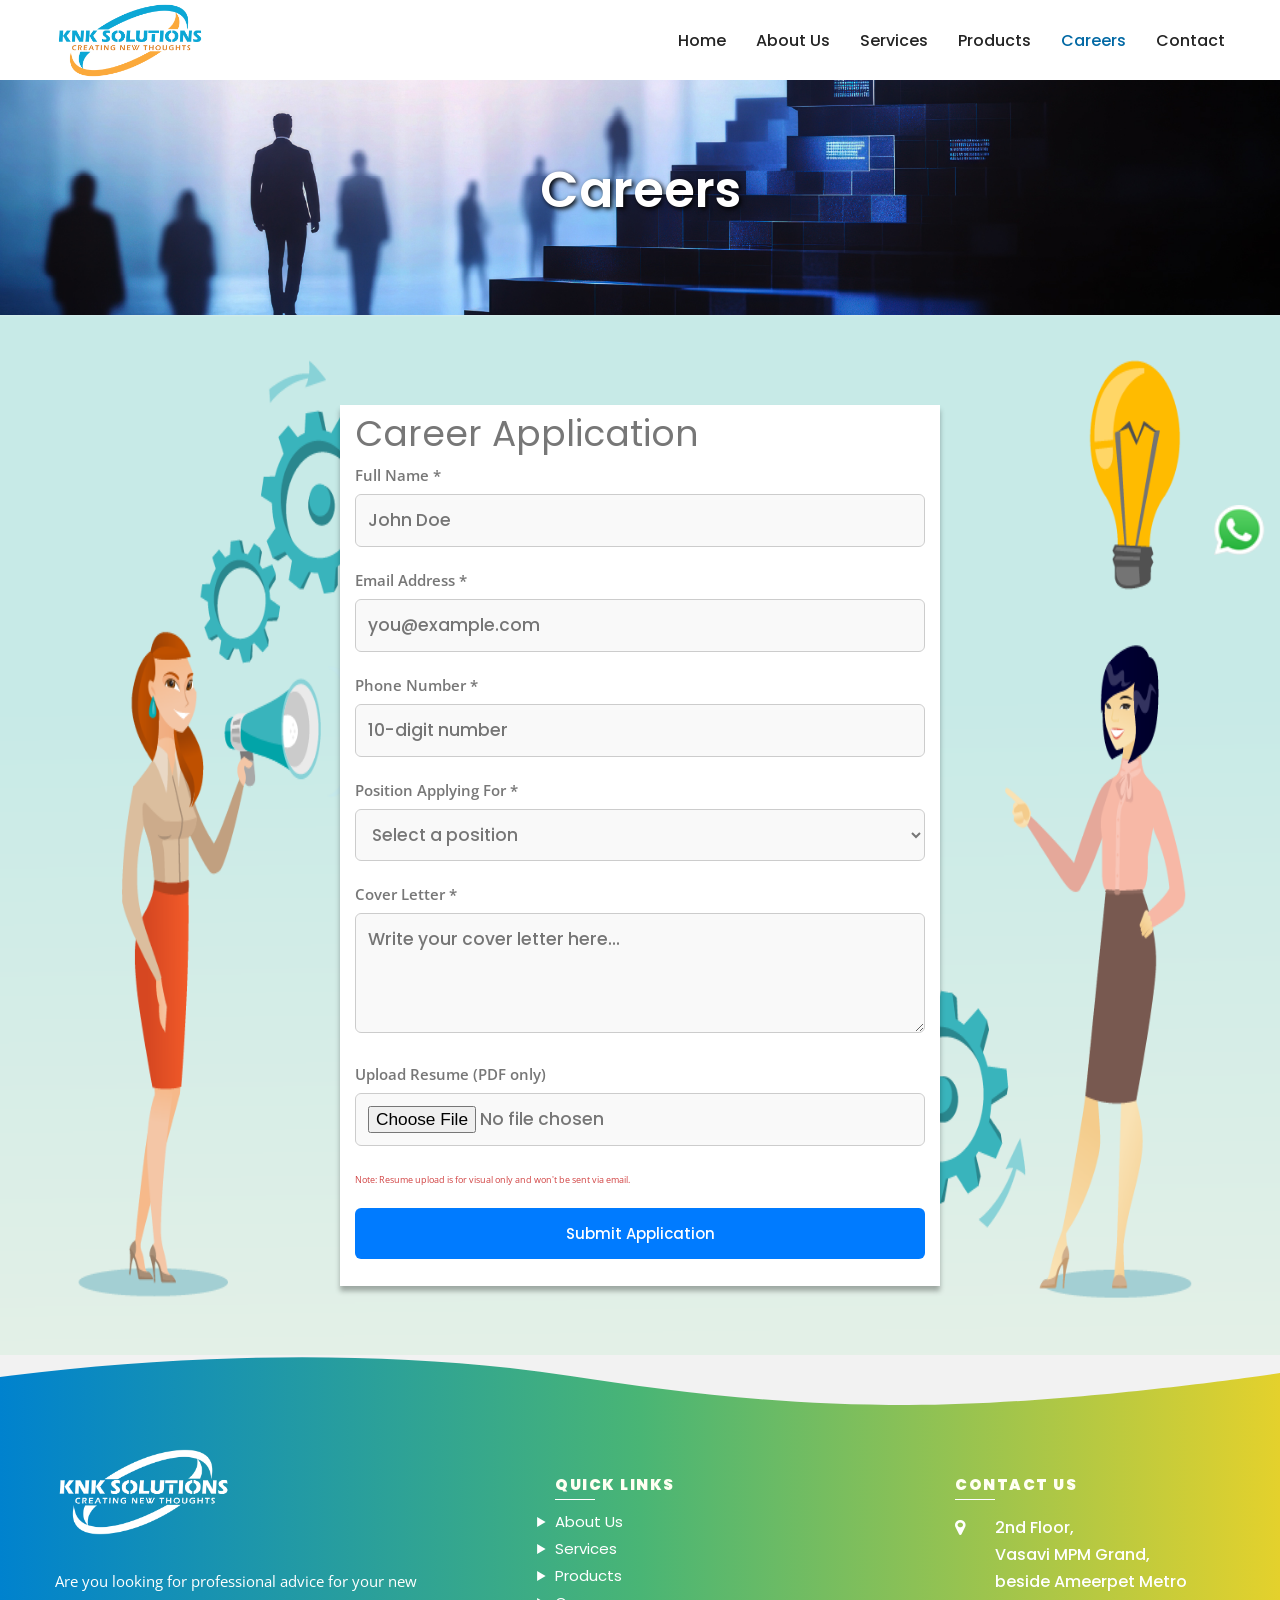
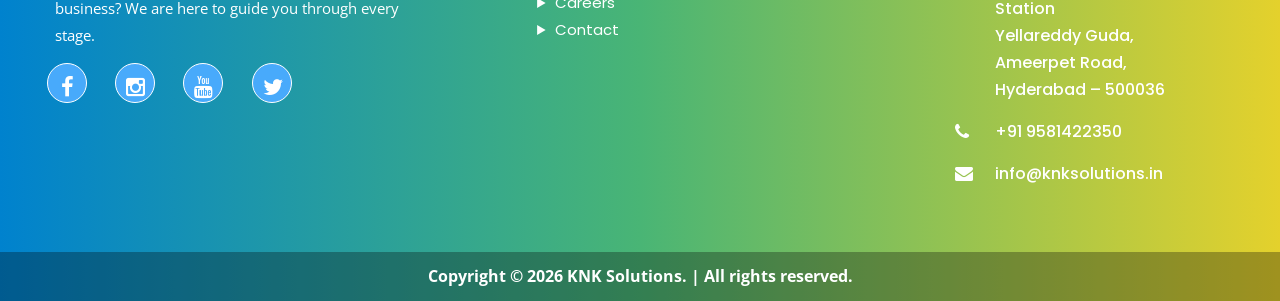
<file: KNK-Solutions/careers.html>
<!doctype html>
<html>
  <head>
    <meta charset="utf-8" />
    <title>Careers at KNK Solutions | Jobs & Opportunities</title>
    <meta
      name="description"
      content="KNK Solutions hires and supplies skilled manpower to leading MNC companies. Apply today for top job opportunities with career growth and placement support."
    />

    <!-- Change 7: Added SEO Tags -->
    <meta name="robots" content="index, follow">
    <link rel="canonical" href="https://knksolutions.in/careers.html">

    <meta property="og:title" content="Careers at KNK Solutions">
    <meta property="og:description" content="Apply for jobs and career opportunities at KNK Solutions.">
    <meta property="og:url" content="https://knksolutions.in/careers.html">
    <meta property="og:type" content="website">

    <meta name="twitter:card" content="summary_large_image">

    <script type="application/ld+json">
    {
     "@context":"https://schema.org",
     "@type":"WebPage",
     "name":"KNK Solutions Careers",
     "url":"https://knksolutions.in/careers.html"
    }
    </script>

    <!-- Stylesheets -->
    <link href="css/bootstrap.css" rel="stylesheet" />
    <link href="css/style.css" rel="stylesheet" />
    <link href="css/Carrers.css" rel="stylesheet" />
    <link href="css/responsive.css" rel="stylesheet" />

    <link rel="shortcut icon" href="images/favicon.png" type="image/x-icon" />
    <link rel="icon" href="images/favicon.png" type="image/x-icon" />
    <!-- Responsive -->
    <meta http-equiv="X-UA-Compatible" content="IE=edge" />
    <meta
      name="viewport"
      content="width=device-width, initial-scale=1.0, maximum-scale=1.0, user-scalable=0"
    />
    <!--[if lt IE 9
      ]><script src="https://cdnjs.cloudflare.com/ajax/libs/html5shiv/3.7.3/html5shiv.js"></script
    ><![endif]-->
    <!--[if lt IE 9]><script src="js/respond.js"></script><![endif]-->

    <!-- Added basic style rule to handle thank you visibility locally via the JS handler -->
    <style>
      #thankYouMessage {
        display: none;
        padding: 15px;
        margin-top: 15px;
        background: #d4edda;
        color: #155724;
        border-radius: 5px;
        font-weight: bold;
        text-align: center;
      }
    </style>
  </head>

  <body>
    <!-- Change 1: Fixed WhatsApp Link Configuration -->
    <div class="whatsapp">
      <a href="https://wa.me/919581422350" target="_blank"
        ><img src="images/whatsapp_icon.png" alt="WhatsApp"
      /></a>
    </div>
    <div class="page-wrapper">
      <!-- Preloader -->
      <div class="preloader"></div>

      <!-- Main Header / Header Style Three-->
      <header class="main-header header-style-three fixed-top">

        <!-- Main Box -->
        <div class="main-box">
          <div class="auto-container">
            <div class="outer-container clearfix">
              <!--Logo Box-->
              <div class="logo-box">
                <div class="logo">
                  <a href="index.html"
                    ><img src="images/logo-2.png" alt="Logo"
                  /></a>
                </div>
              </div>
              <!--Nav Outer-->
              <div class="nav-outer clearfix">
                <!-- Main Menu -->
                <nav class="main-menu">
                  <div class="navbar-header">
                    <!-- Toggle Button -->
                    <button
                      type="button"
                      class="navbar-toggle"
                      data-toggle="collapse"
                      data-target=".navbar-collapse"
                    >
                      <span class="icon-bar"></span>
                      <span class="icon-bar"></span>
                      <span class="icon-bar"></span>
                    </button>
                  </div>
                  <div class="navbar-collapse collapse clearfix">
                    <ul class="navigation clearfix">
                      <li><a href="index.html">Home</a></li>
                      <li><a href="about.html">About Us</a></li>
                      <li><a href="services.html">Services</a></li>
                      <li>
                        <a href="products.html">Products</a>
                      </li>

                      <li class="current">
                        <a href="careers.html">Careers</a>
                      </li>

                      <li><a href="contact.html">Contact</a></li>
                    </ul>
                  </div>
                </nav>
                <!-- Main Menu End-->
              </div>
              <!--Nav Outer End-->
            </div>
          </div>
        </div>
        <!--Sticky Header-->
        <div class="sticky-header">
          <div class="auto-container">
            <div class="sticky-inner-container clearfix">
              <!--Logo-->
              <div class="logo pull-left">
                <a href="index.html" class="img-responsive"
                  ><img src="images/logo-2.png" alt="Logo" title=""
                /></a>
              </div>
              <!--Right Col-->
              <div class="right-col pull-right">
                <!-- Main Menu -->
                <nav class="main-menu">
                  <div class="navbar-header">
                    <!-- Toggle Button -->
                    <button
                      type="button"
                      class="navbar-toggle"
                      data-toggle="collapse"
                      data-target=".navbar-collapse"
                    >
                      <span class="icon-bar"></span>
                      <span class="icon-bar"></span>
                      <span class="icon-bar"></span>
                    </button>
                  </div>
                  <div class="navbar-collapse collapse clearfix">
                    <ul class="navigation clearfix">
                      <li><a href="index.html">Home</a></li>
                      <li><a href="about.html">About Us</a></li>
                      <li><a href="services.html">Services</a></li>
                      <li>
                        <a href="products.html">Products</a>
                      </li>

                      <li class="current">
                        <a href="careers.html">Careers</a>
                      </li>

                      <li><a href="contact.html">Contact</a></li>
                    </ul>
                  </div>
                </nav>
                <!-- Main Menu End-->
              </div>
            </div>
          </div>
        </div>
        <!--End Sticky Header-->
      </header>
      <!--End Main Header -->

      <!--Page Title-->
      <section
        class="page-title"
        style="background-image: url(images/Career-bg.jpeg)"
      >
        <div class="auto-container">
          <h1>Careers</h1>
        </div>
      </section>
      <!--End Page Title-->
      
      <!--Sidebar Page Container-->
      <div class="pagebg-img">
        <section class="services-section-three">
          <div class="auto-container">
            <!-- Career Application Form -->
            <div class="container career-application">
              <h1>Career Application</h1>
              <!-- Change 4: Fixed FormSubmit Email Action Route -->
              <form
                id="applicationForm"
                action="https://formsubmit.co/info@knksolutions.in"
                method="POST"
              >
                <input type="hidden" name="_captcha" value="false" />
                <input type="hidden" name="_template" value="table" />

                <label for="fullName">Full Name *</label>
                <input
                  type="text"
                  id="fullName"
                  name="Full Name"
                  required
                  placeholder="John Doe"
                />

                <label for="email">Email Address *</label>
                <input
                  type="email"
                  id="email"
                  name="Email"
                  required
                  placeholder="you@example.com"
                />

                <label for="phone">Phone Number *</label>
                <input
                  type="tel"
                  id="phone"
                  name="Phone"
                  required
                  pattern="\d{10}"
                  placeholder="10-digit number"
                  maxlength="10"
                />

                <label for="position">Position Applying For *</label>
                <select id="position" name="Position" required>
                  <option value="" disabled selected>Select a position</option>
                  <option value="Software Engineer">Software Engineer</option>
                  <option value="Product Manager">Product Manager</option>
                  <option value="UX Designer">UX Designer</option>
                  <option value="Data Analyst">Data Analyst</option>
                  <option value="Marketing Specialist">
                    Marketing Specialist
                  </option>
                </select>

                <label for="coverLetter">Cover Letter *</label>
                <textarea
                  id="coverLetter"
                  name="Cover Letter"
                  required
                  placeholder="Write your cover letter here..."
                ></textarea>

                <label for="resume">Upload Resume (PDF only)</label>
                <input type="file" id="resume" name="Resume" accept=".pdf" />

                <div class="note">
                  Note: Resume upload is for visual only and won't be sent via
                  email.
                </div>

                <button type="submit">Submit Application</button><br /><br />
              </form>

              <div id="thankYouMessage">Thank you for your application!</div>
            </div>
          </div>
        </section>
      </div>
      <!--End Services Section Three-->

      <!--Main Footer-->
      <div class="pg-footer">
        <footer class="footer">
          <svg
            class="footer-wave-svg"
            xmlns="http://www.w3.org/2000/svg"
            viewBox="0 0 1200 100"
            preserveAspectRatio="none"
          >
            <path
              class="footer-wave-path"
              d="M851.8,100c125,0,288.3-45,348.2-64V0H0v44c3.7-1,7.3-1.9,11-2.9C80.7,22,151.7,10.8,223.5,6.3C276.7,2.9,330,4,383,9.8 c52.2,5.7,103.3,16.2,153.4,32.8C623.9,71.3,726.8,100,851.8,100z"
            ></path>
          </svg>
          <div class="footer-content clearfix">
            <div class="col-md-4">
              <div class="footer-logo">
                <a href="index.html"
                  ><img src="images/KNKwhitelogo.png" alt="White Logo"
                /></a>
              </div>
              <div class="footer-menu">
                <div class="text">
                  Are you looking for professional advice for your new business? We are here to guide you through every stage.
                </div>
                <ul class="social-icon-two">
                  <li>
                    <a
                      href="https://www.facebook.com/profile.php?fb_profile_edit_entry_point=%7B%22click_point%22%3A%22edit_profile_button%22%2C%22feature%22%3A%22profile_header%22%7D&id=61570122962807&sk=about"
                      ><span class="fa fa-facebook"></span
                    ></a>
                  </li>
                  <li>
                    <a
                      href="https://www.instagram.com/knksolutions_official/"
                      target="_blank"
                      ><span class="fa fa-instagram"></span
                    ></a>
                  </li>
                  <li>
                    <a
                      href="https://www.youtube.com/@knksolutionshyd"
                      target="_blank"
                      ><span class="fa fa-youtube"></span
                    ></a>
                  </li>
                  <li>
                    <a href="https://x.com/knksolutionshyd" target="_blank"
                      ><span class="fa fa-twitter"></span
                    ></a>
                  </li>
                  <li>
                    <!-- Change 5: Fixed Footer LinkedIn Link Mapping -->
                    <a href="https://www.linkedin.com/company/knk-solutions" target="_blank"
                      ><span class="fa fa-linkedin"></span>
                    </a>
                  </li>
                </ul>
              </div>
            </div>
            <div class="col-md-4 QuickLinks">
              <div class="footer-menu">
                <h2 class="footer-menu-name">Quick Links</h2>
                <div class="footer-widget links-widget">
                  <div class="widget-content">
                    <ul class="list">
                      <li>
                        <a href="about.html" class="text-white">About Us</a>
                      </li>
                      <li>
                        <a href="services.html" class="text-white">Services</a>
                      </li>
                      <li>
                        <a href="products.html" class="text-white">Products</a>
                      </li>
                      <li>
                        <a href="careers.html" class="text-white">Careers</a>
                      </li>
                      <li>
                        <a href="contact.html" class="text-white">Contact</a>
                      </li>
                    </ul>
                  </div>
                </div>
              </div>
            </div>

            <div class="col-md-3">
              <div class="footer-call-to-action">
                <h2 class="footer-menu-name">Contact Us</h2>
                <ul class="list-style-three">
                  <li>
                    <span class="icon fa fa-map-marker"></span>
                    2nd Floor, <br />
                    Vasavi MPM Grand, <br />
                    beside Ameerpet Metro Station<br />
                    Yellareddy Guda, <br />
                    Ameerpet Road, <br />
                    Hyderabad – 500036
                  </li>
                  <li>
                    <span class="icon fa fa-phone"></span
                    ><a href="tel:+919581422350" class="text-white"
                      >+91 9581422350</a
                    >
                  </li>
                  <li>
                    <!-- Change 3: Unified Footer Email Address -->
                    <span class="icon fa fa-envelope"></span
                    ><a href="mailto:info@knksolutions.in" class="text-white"
                      >info@knksolutions.in</a
                    >
                  </li>
                </ul>
              </div>
            </div>
          </div>
          <div class="footer-copyright">
            <div class="footer-copyright-wrapper">
              <p class="footer-copyright-text">
                <a class="footer-copyright-link" href="#" target="_self">
                  Copyright &copy; 2026 KNK Solutions. | All rights reserved.
                </a>
              </p>
            </div>
          </div>
        </footer>
      </div>
      <!--End Main Footer-->
    </div>
    <!--End pagewrapper-->

    <!--Scroll to top-->
    <div class="scroll-to-top scroll-to-target" data-target="html">
      <span class="fa fa-arrow-up"></span>
    </div>

    <!-- Change 6: Fixed DOM Selection Form Bug IDs -->
    <script>
      const form = document.getElementById("applicationForm");
      const thankYouMsg = document.getElementById("thankYouMessage");

      form.addEventListener("submit", function (e) {
        e.preventDefault();

        fetch(form.action, {
          method: "POST",
          body: new FormData(form),
          headers: { Accept: "application/json" },
        })
          .then((response) => {
            if (response.ok) {
              thankYouMsg.style.display = "block";
              form.reset();
            } else {
              alert("Oops! Something went wrong. Please try again.");
            }
          })
          .catch(() => {
            alert("Failed to send. Please check your internet and try again.");
          });
      });
    </script>
    <script src="js/jquery.js"></script>
    <script src="js/bootstrap.min.js"></script>
    <script src="js/jquery.fancybox.js"></script>
    <script src="js/mixitup.js"></script>
    <script src="js/owl.js"></script>
    <script src="js/wow.js"></script>
    <script src="js/appear.js"></script>
    <script src="js/script.js"></script>
  </body>
</html>
</file>
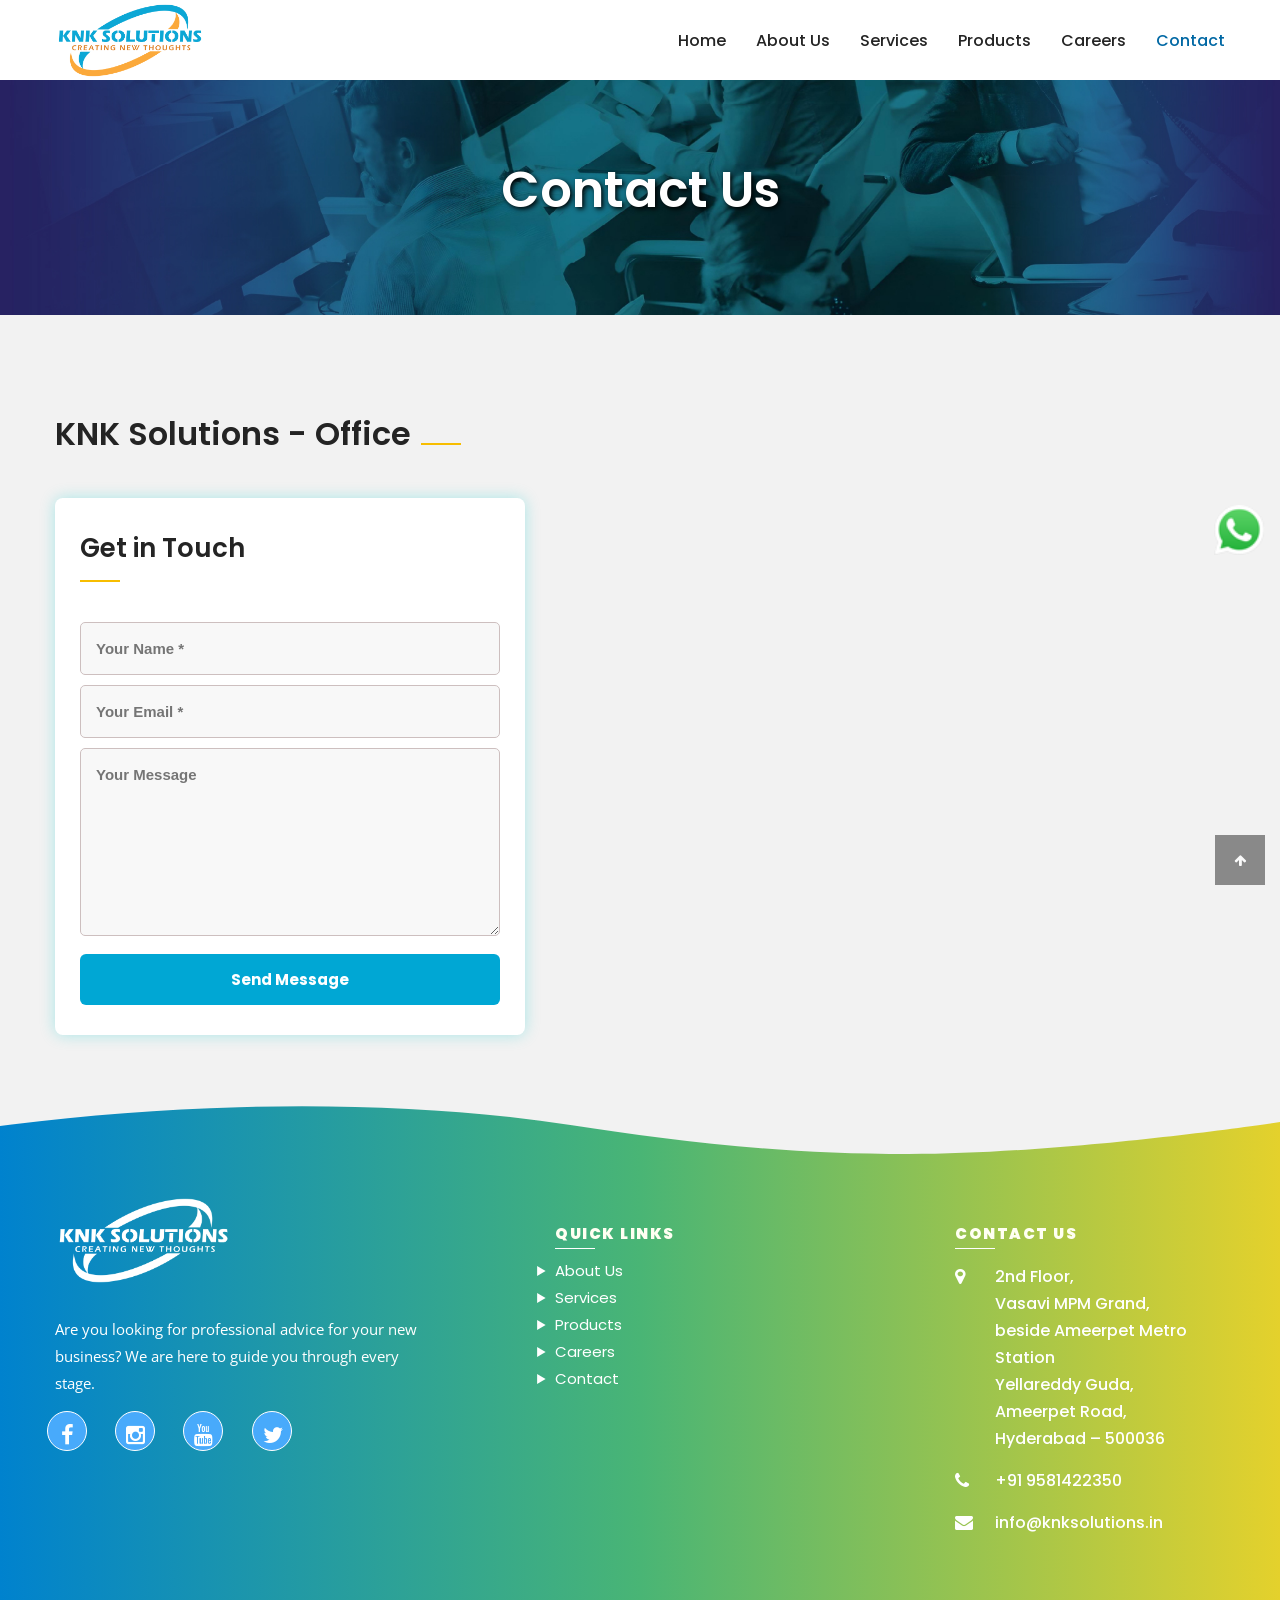
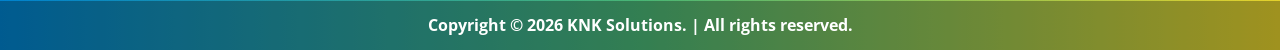
<file: KNK-Solutions/contact.html>
<!doctype html>
<html>

<head>
  <meta charset="utf-8" />
  <title>Contact KNK Solutions | Get a Free Consultation Today</title>
  <meta name="description"
    content="Reach out to KNK Solutions for expert web development, digital marketing, security, and placement services. Call, email or visit us today." />

  <link href="css/bootstrap.css" rel="stylesheet" />
  <link href="css/style.css" rel="stylesheet" />
  <link href="css/responsive.css" rel="stylesheet" />

  <link rel="shortcut icon" href="images/favicon.png" type="image/x-icon" />
  <link rel="icon" href="images/favicon.png" type="image/x-icon" />
  <meta http-equiv="X-UA-Compatible" content="IE=edge" />
  <meta name="viewport" content="width=device-width, initial-scale=1.0, maximum-scale=1.0, user-scalable=0" />
  <meta name="robots" content="index, follow">
  <link class="canonical" href="https://knksolutions.in/contact.html">

  <meta property="og:title" content="Contact KNK Solutions">
  <meta property="og:description"
    content="Contact KNK Solutions for Web Development, Digital Marketing, Security Systems, Staffing and IT Services.">
  <meta property="og:url" content="https://knksolutions.in/contact.html">
  <meta property="og:type" content="website">
  <meta property="og:image" content="https://knksolutions.in/images/logo-2.png">

  <meta name="twitter:card" content="summary_large_image">
  <meta name="twitter:title" content="Contact KNK Solutions">
  <meta name="twitter:description" content="Get in touch with KNK Solutions today.">

  <script type="application/ld+json">
    {
      "@context":"https://schema.org",
      "@type":"ContactPage",
      "name":"KNK Solutions Contact",
      "url":"https://knksolutions.in/contact.html"
    }
    </script>

  <style>
    #thankYouMsg {
      display: none;
      padding: 15px;
      margin-top: 15px;
      background: #d4edda;
      color: #155724;
      border-radius: 5px;
    }
  </style>
</head>

<body>
  <div class="whatsapp">
    <a href="https://wa.me/919581422350" target="_blank"><img src="images/whatsapp_icon.png" alt="WhatsApp" /></a>
  </div>
  <div class="page-wrapper">
    <div class="preloader"></div>

    <header class="main-header header-style-three fixed-top">

      <div class="main-box">
        <div class="auto-container">
          <div class="outer-container clearfix">
            <div class="logo-box">
              <div class="logo">
                <a href="index.html"><img src="images/logo-2.png" alt="" /></a>
              </div>
            </div>
            <div class="nav-outer clearfix">
              <nav class="main-menu">
                <div class="navbar-header">
                  <button type="button" class="navbar-toggle" data-toggle="collapse" data-target=".navbar-collapse">
                    <span class="icon-bar"></span>
                    <span class="icon-bar"></span>
                    <span class="icon-bar"></span>
                  </button>
                </div>
                <div class="navbar-collapse collapse clearfix">
                  <ul class="navigation clearfix">
                    <li><a href="index.html">Home</a></li>
                    <li><a href="about.html">About Us</a></li>
                    <li><a href="services.html">Services</a></li>
                    <li>
                      <a href="products.html">Products</a>
                    </li>

                    <li><a href="careers.html">Careers</a></li>

                    <li class="current">
                      <a href="contact.html">Contact</a>
                    </li>
                  </ul>
                </div>
              </nav>
            </div>
          </div>
        </div>
      </div>
      <div class="sticky-header">
        <div class="auto-container">
          <div class="sticky-inner-container clearfix">
            <div class="logo pull-left">
              <a href="index.html" class="img-responsive"><img src="images/logo-2.png" alt="" title="" /></a>
            </div>
            <div class="right-col pull-right">
              <nav class="main-menu">
                <div class="navbar-header">
                  <button type="button" class="navbar-toggle" data-toggle="collapse" data-target=".navbar-collapse">
                    <span class="icon-bar"></span>
                    <span class="icon-bar"></span>
                    <span class="icon-bar"></span>
                  </button>
                </div>
                <div class="navbar-collapse collapse clearfix">
                  <ul class="navigation clearfix">
                    <li><a href="index.html">Home</a></li>
                    <li><a href="about.html">About Us</a></li>
                    <li><a href="services.html">Services</a></li>
                    <li>
                      <a href="products.html">Products</a>
                    </li>

                    <li><a href="careers.html">Careers</a></li>

                    <li class="current">
                      <a href="contact.html">Contact</a>
                    </li>
                  </ul>
                </div>
              </nav>
            </div>
          </div>
        </div>
      </div>
    </header>
    <section class="page-title" style="background-image: url(images/Contact-bg.jpeg)">
      <div class="auto-container">
        <h1>Contact Us</h1>
      </div>
    </section>
    <div class="contactpagebg">
      <section class="contact-section">
        <div class="auto-container">
          <div class="sec-title">
            <h2>KNK Solutions - Office</h2>
          </div>
          <div class="row clearfix">
            <div class="info-column col-md-5 col-sm-12 col-xs-12">
              <div class="contact-form">
                <h2>Get in Touch</h2>
                <form id="contactForm" action="https://formsubmit.co/Kiran.kondala@gmail.com" method="POST">
                  <input type="hidden" name="_captcha" value="false" />
                  <input type="hidden" name="_template" value="table" />

                  <input type="text" name="name" placeholder="Your Name *" required="" />
                  <input type="email" name="email" placeholder="Your Email *" required="" />
                  <textarea name="message" placeholder="Your Message" rows="6" required=""></textarea>
                  <button type="submit">Send Message</button>
                </form>
                <div id="thankYouMsg">
                  Thanks! Your message has been sent successfully.
                </div>
              </div>
            </div>
            <div class="col-md-7 col-sm-12 col-xs-12">
              <iframe title="KNK Solutions Hyderabad Location"
                src="https://maps.google.com/maps?q=Vasavi%20MPM%20Grand,%20Ameerpet,%20Hyderabad&t=&z=13&ie=UTF8&iwloc=&output=embed"
                width="650" height="450" style="border: 0" allowfullscreen="" loading="lazy"
                referrerpolicy="no-referrer-when-downgrade"></iframe>
            </div>

          </div>
        </div>
      </section>
    </div>

    <div class="pg-footer">
      <footer class="footer">
        <svg class="footer-wave-svg" xmlns="http://www.w3.org/2000/svg" viewBox="0 0 1200 100"
          preserveAspectRatio="none">
          <path class="footer-wave-path"
            d="M851.8,100c125,0,288.3-45,348.2-64V0H0v44c3.7-1,7.3-1.9,11-2.9C80.7,22,151.7,10.8,223.5,6.3C276.7,2.9,330,4,383,9.8 c52.2,5.7,103.3,16.2,153.4,32.8C623.9,71.3,726.8,100,851.8,100z">
          </path>
        </svg>
        <div class="footer-content clearfix">
          <div class="col-md-4">
            <div class="footer-logo">
              <a href="index.html"><img src="images/KNKwhitelogo.png" alt="" /></a>
            </div>
            <div class="footer-menu">
              <div class="text">
                Are you looking for professional advice for your new business? We are here to guide you through every
                stage.
              </div>
              <ul class="social-icon-two">
                <li>
                  <a
                    href="https://www.facebook.com/profile.php?fb_profile_edit_entry_point=%7B%22click_point%22%3A%22edit_profile_button%22%2C%22feature%22%3A%22profile_header%22%7D&id=61570122962807&sk=about"><span
                      class="fa fa-facebook"></span></a>
                </li>
                <li>
                  <a href="https://www.instagram.com/knksolutions_official/" target="_blank"><span
                      class="fa fa-instagram"></span></a>
                </li>
                <li>
                  <a href="https://www.youtube.com/@knksolutionshyd" target="_blank"><span
                      class="fa fa-youtube"></span></a>
                </li>
                <li>
                  <a href="https://x.com/knksolutionshyd" target="_blank"><span class="fa fa-twitter"></span></a>
                </li>
                <li>
                  <a href="https://www.linkedin.com/company/knk-solutions" target="_blank"><span
                      class="fa fa-linkedin"></span>
                  </a>
                </li>
              </ul>
            </div>
          </div>
          <div class="col-md-4 QuickLinks">
            <div class="footer-menu">
              <h2 class="footer-menu-name">Quick Links</h2>
              <div class="footer-widget links-widget">
                <div class="widget-content">
                  <ul class="list">
                    <li>
                      <a href="about.html" class="text-white">About Us</a>
                    </li>
                    <li>
                      <a href="services.html" class="text-white">Services</a>
                    </li>
                    <li>
                      <a href="products.html" class="text-white">Products</a>
                    </li>
                    <li>
                      <a href="careers.html" class="text-white">Careers</a>
                    </li>
                    <li>
                      <a href="contact.html" class="text-white">Contact</a>
                    </li>
                  </ul>
                </div>
              </div>
            </div>
          </div>

          <div class="col-md-3">
            <div class="footer-call-to-action">
              <h2 class="footer-menu-name">Contact Us</h2>
              <ul class="list-style-three">
                <li>
                  <span class="icon fa fa-map-marker"></span>
                  2nd Floor, <br />
                  Vasavi MPM Grand, <br />
                  beside Ameerpet Metro Station<br />
                  Yellareddy Guda, <br />
                  Ameerpet Road, <br />
                  Hyderabad – 500036
                </li>
                <li>
                  <span class="icon fa fa-phone"></span><a href="tel:+919581422350" class="text-white">+91
                    9581422350</a>
                </li>
                <li>
                  <span class="icon fa fa-envelope"></span><a href="mailto:info@knksolutions.in"
                    class="text-white">info@knksolutions.in</a>
                </li>
              </ul>
            </div>
          </div>
        </div>
        <div class="footer-copyright">
          <div class="footer-copyright-wrapper">
            <p class="footer-copyright-text">
              <a class="footer-copyright-link" href="#" target="_self">
                Copyright © 2026 KNK Solutions. | All rights reserved.
              </a>
            </p>
          </div>
        </div>
      </footer>
    </div>
  </div>
  <div class="scroll-to-top scroll-to-target" data-target="html">
    <span class="fa fa-arrow-up"></span>
  </div>

  <script>
    const form = document.getElementById("contactForm");
    const thankYouMsg = document.getElementById("thankYouMsg");

    form.addEventListener("submit", function (e) {
      e.preventDefault();

      fetch(form.action, {
        method: "POST",
        body: new FormData(form),
        headers: { Accept: "application/json" },
      })
        .then((response) => {
          if (response.ok) {
            thankYouMsg.style.display = "block";
            form.reset();
          } else {
            alert("Oops! Something went wrong. Please try again.");
          }
        })
        .catch(() => {
          alert("Failed to send. Please check your internet and try again.");
        });
    });
  </script>

  <script src="js/jquery.js"></script>
  <script src="js/bootstrap.min.js"></script>
  <script src="js/jquery.fancybox.js"></script>
  <script src="js/owl.js"></script>
  <script src="js/validate.js"></script>
  <script src="js/wow.js"></script>
  <script src="js/appear.js"></script>
  <script src="js/script.js"></script>
</body>

</html>
</file>
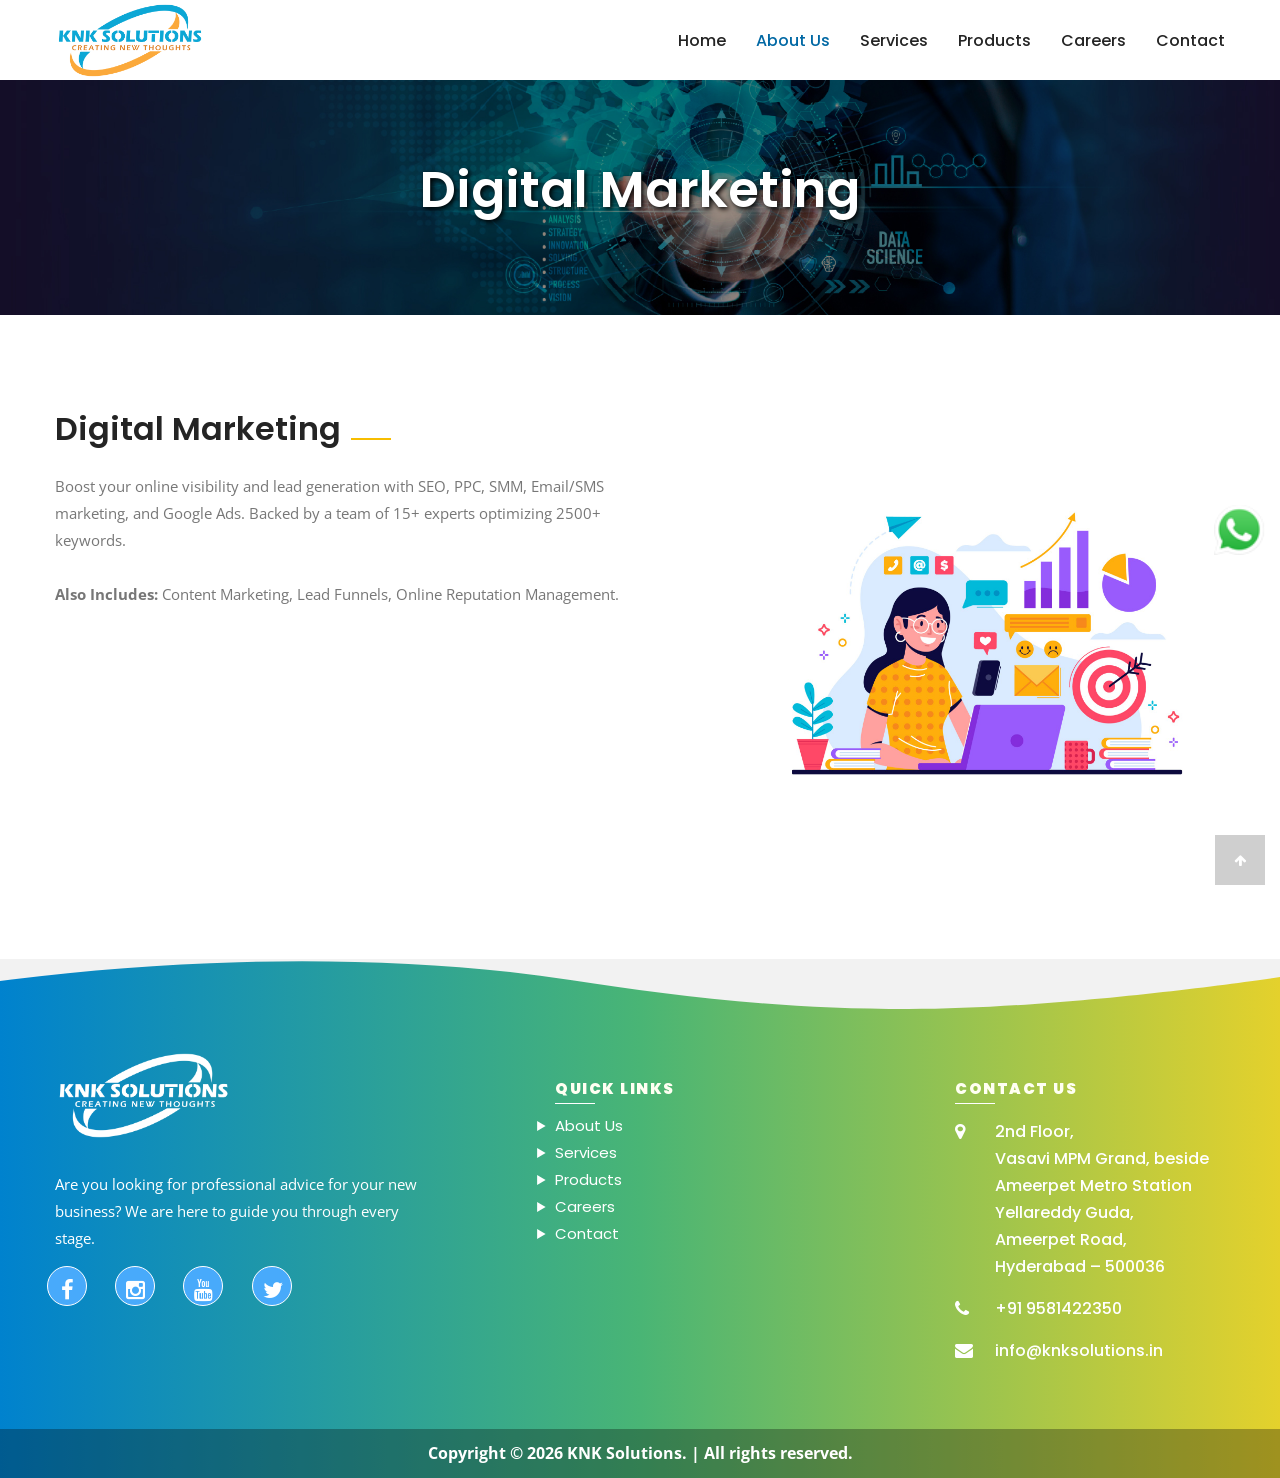
<file: KNK-Solutions/digital-marketing.html>
<!doctype html>
<html>
  <head>
    <meta charset="utf-8" />
    <title>About KNK Solutions | Web Development, Digital Marketing & Training</title>
    <meta
      name="Description"
      content=" Learn about KNK Solutions, a trusted provider of web development, digital marketing, security solutions and training & placement services. "
    />

    <meta name="robots" content="index, follow">
    <link rel="canonical" href="https://knksolutions.in/about.html">

    <meta property="og:title" content="About KNK Solutions">
    <meta property="og:description" content="Learn about KNK Solutions and our expertise in Web Development, Digital Marketing, Security Systems, Staffing and Training Services.">
    <meta property="og:url" content="https://knksolutions.in/about.html">
    <meta property="og:type" content="website">
    <meta property="og:image" content="https://knksolutions.in/images/logo-2.png">

    <meta name="twitter:card" content="summary_large_image">

    <script type="application/ld+json">
    {
     "@context":"https://schema.org",
     "@type":"AboutPage",
     "name":"About KNK Solutions",
     "url":"https://knksolutions.in/about.html"
    }
    </script>

    <link href="css/bootstrap.css" rel="stylesheet" />
    <link href="css/style.css" rel="stylesheet" />
    <link href="css/responsive.css" rel="stylesheet" />

    <link rel="shortcut icon" href="images/favicon.png" type="image/x-icon" />
    <link rel="icon" href="images/favicon.png" type="image/x-icon" />
    <meta http-equiv="X-UA-Compatible" content="IE=edge" />
    <meta
      name="viewport"
      content="width=device-width, initial-scale=1.0, maximum-scale=1.0, user-scalable=0"
    />
    </head>

  <body>
    <div class="whatsapp">
      <a href="https://wa.me/919581422350" target="_blank"
        ><img src="images/whatsapp_icon.png" alt="WhatsApp"
      /></a>
    </div>
    <div class="page-wrapper">
      <div class="preloader"></div>

      <header class="main-header header-style-three fixed-top">

        <div class="main-box">
          <div class="auto-container">
            <div class="outer-container clearfix">
              <div class="logo-box">
                <div class="logo">
                  <a href="index.html"
                    ><img src="images/logo-2.png" alt="KNK Solutions"
                  /></a>
                </div>
              </div>
              <div class="nav-outer clearfix">
                <nav class="main-menu">
                  <div class="navbar-header">
                    <button
                      type="button"
                      class="navbar-toggle"
                      data-toggle="collapse"
                      data-target=".navbar-collapse"
                    >
                      <span class="icon-bar"></span>
                      <span class="icon-bar"></span>
                      <span class="icon-bar"></span>
                    </button>
                  </div>
                  <div class="navbar-collapse collapse clearfix">
                    <ul class="navigation clearfix">
                      <li><a href="index.html">Home</a></li>
                      <li class="current"><a href="about.html">About Us</a></li>
                      <li><a href="services.html">Services</a></li>
                      <li>
                        <a href="products.html">Products</a>
                      </li>

                      <li><a href="careers.html">Careers</a></li>

                      <li><a href="contact.html">Contact</a></li>
                    </ul>
                  </div>
                </nav>
                </div>
              </div>
          </div>
        </div>
        <div class="sticky-header">
          <div class="auto-container">
            <div class="sticky-inner-container clearfix">
              <div class="logo pull-left">
                <a href="index.html" class="img-responsive"
                  ><img src="images/logo-2.png" alt="KNK Solutions" title=""
                /></a>
              </div>
              <div class="right-col pull-right">
                <nav class="main-menu">
                  <div class="navbar-header">
                    <button
                      type="button"
                      class="navbar-toggle"
                      data-toggle="collapse"
                      data-target=".navbar-collapse"
                    >
                      <span class="icon-bar"></span>
                      <span class="icon-bar"></span>
                      <span class="icon-bar"></span>
                    </button>
                  </div>
                  <div class="navbar-collapse collapse clearfix">
                    <ul class="navigation clearfix">
                      <li><a href="index.html">Home</a></li>
                      <li class="current"><a href="about.html">About Us</a></li>
                      <li><a href="services.html">Services</a></li>
                      <li>
                        <a href="products.html">Products</a>
                      </li>

                      <li><a href="careers.html">Careers</a></li>

                      <li><a href="contact.html">Contact</a></li>
                    </ul>
                  </div>
                </nav>
                </div>
            </div>
          </div>
        </div>
        </header>
      <section
        class="page-title"
        style="background-image: url(images/Services-bg.jpeg)"
      >
        <div class="auto-container">
          <h1>Digital Marketing</h1>
        </div>
      </section>
      <section class="approach-section">
        <div class="auto-container">
          <div class="row clearfix">
            <div class="content-column col-md-7 col-sm-12 col-xs-12">
              <div class="inner-column">
                <div class="sec-title">
                  <h2>Digital Marketing</h2>
                </div>
                <div class="text">
                  Boost your online visibility and lead generation with SEO,
                  PPC, SMM, Email/SMS marketing, and Google Ads. Backed by a
                  team of 15+ experts optimizing 2500+ keywords.
                </div>
                <br />
                <p><strong>Also Includes:</strong> Content Marketing, Lead Funnels, Online Reputation Management.</p>
              </div>
            </div>

            <div class="image-column col-md-5 col-sm-12 col-xs-12">
              <div class="inner-column">
                <div class="image">
                  <img
                    src="images/resource/digital-marketing.jpeg"
                    alt="Digital Marketing"
                  />
                </div>
              </div>
            </div>
          </div>
        </div>
      </section>

      <div class="pg-footer">
        <footer class="footer">
          <svg
            class="footer-wave-svg"
            xmlns="http://www.w3.org/2000/svg"
            viewBox="0 0 1200 100"
            preserveAspectRatio="none"
          >
            <path
              class="footer-wave-path"
              d="M851.8,100c125,0,288.3-45,348.2-64V0H0v44c3.7-1,7.3-1.9,11-2.9C80.7,22,151.7,10.8,223.5,6.3C276.7,2.9,330,4,383,9.8 c52.2,5.7,103.3,16.2,153.4,32.8C623.9,71.3,726.8,100,851.8,100z"
            ></path>
          </svg>
          <div class="footer-content clearfix">
            <div class="col-md-4">
              <div class="footer-logo">
                <a href="index.html"
                  ><img src="images/KNKwhitelogo.png" alt="KNK Solutions White Logo"
                /></a>
              </div>
              <div class="footer-menu">
                <div class="text">
                  Are you looking for professional advice for your new business? We are here to guide you through every stage.
                </div>
                <ul class="social-icon-two">
                  <li>
                    <a
                      href="https://www.facebook.com/profile.php?fb_profile_edit_entry_point=%7B%22click_point%22%3A%22edit_profile_button%22%2C%22feature%22%3A%22profile_header%22%7D&id=61570122962807&sk=about"
                      ><span class="fa fa-facebook"></span
                    ></a>
                  </li>
                  <li>
                    <a
                      href="https://www.instagram.com/knksolutions_official/"
                      target="_blank"
                      ><span class="fa fa-instagram"></span
                    ></a>
                  </li>
                  <li>
                    <a
                      href="https://www.youtube.com/@knksolutionshyd"
                      target="_blank"
                      ><span class="fa fa-youtube"></span
                    ></a>
                  </li>
                  <li>
                    <a href="https://x.com/knksolutionshyd" target="_blank"
                      ><span class="fa fa-twitter"></span
                    ></a>
                  </li>
                  <li>
                    <a href="https://www.linkedin.com/company/knk-solutions" target="_blank">
                      <span class="fa fa-linkedin"></span>
                    </a>
                  </li>
                </ul>
              </div>
            </div>
            <div class="col-md-4 QuickLinks">
              <div class="footer-menu">
                <h2 class="footer-menu-name">Quick Links</h2>
                <div class="footer-widget links-widget">
                  <div class="widget-content">
                    <ul class="list">
                      <li>
                        <a href="about.html" class="text-white">About Us</a>
                      </li>
                      <li>
                        <a href="services.html" class="text-white">Services</a>
                      </li>
                      <li>
                        <a href="products.html" class="text-white">Products</a>
                      </li>
                      <li>
                        <a href="careers.html" class="text-white">Careers</a>
                      </li>
                      <li>
                        <a href="contact.html" class="text-white">Contact</a>
                      </li>
                    </ul>
                  </div>
                </div>
              </div>
            </div>

            <div class="col-md-3">
              <div class="footer-call-to-action">
                <h2 class="footer-menu-name">Contact Us</h2>
                <ul class="list-style-three">
                  <li>
                    <span class="icon fa fa-map-marker"></span>
                    2nd Floor, <br />
                    Vasavi MPM Grand, beside Ameerpet Metro Station <br />
                    Yellareddy Guda, <br />
                    Ameerpet Road, <br />
                    Hyderabad – 500036
                  </li>
                  <li>
                    <span class="icon fa fa-phone"></span
                    ><a href="tel:+919581422350" class="text-white"
                      >+91 9581422350</a
                    >
                  </li>
                  <li>
                    <span class="icon fa fa-envelope"></span
                    ><a href="mailto:info@knksolutions.in" class="text-white"
                      >info@knksolutions.in</a
                    >
                  </li>
                </ul>
              </div>
            </div>
          </div>
          <div class="footer-copyright">
            <div class="footer-copyright-wrapper">
              <p class="footer-copyright-text">
                <a class="footer-copyright-link" href="#" target="_self">
                  Copyright &copy; 2026 KNK Solutions. | All rights reserved.
                </a>
              </p>
            </div>
          </div>
        </footer>
      </div>
      </div>
    <div class="scroll-to-top scroll-to-target" data-target="html">
      <span class="fa fa-arrow-up"></span>
    </div>

    <script src="js/jquery.js"></script>
    <script src="js/bootstrap.min.js"></script>
    <script src="js/jquery.fancybox.js"></script>
    <script src="js/mixitup.js"></script>
    <script src="js/owl.js"></script>
    <script src="js/wow.js"></script>
    <script src="js/appear.js"></script>
    <script src="js/script.js"></script>
  </body>
</html>
</file>
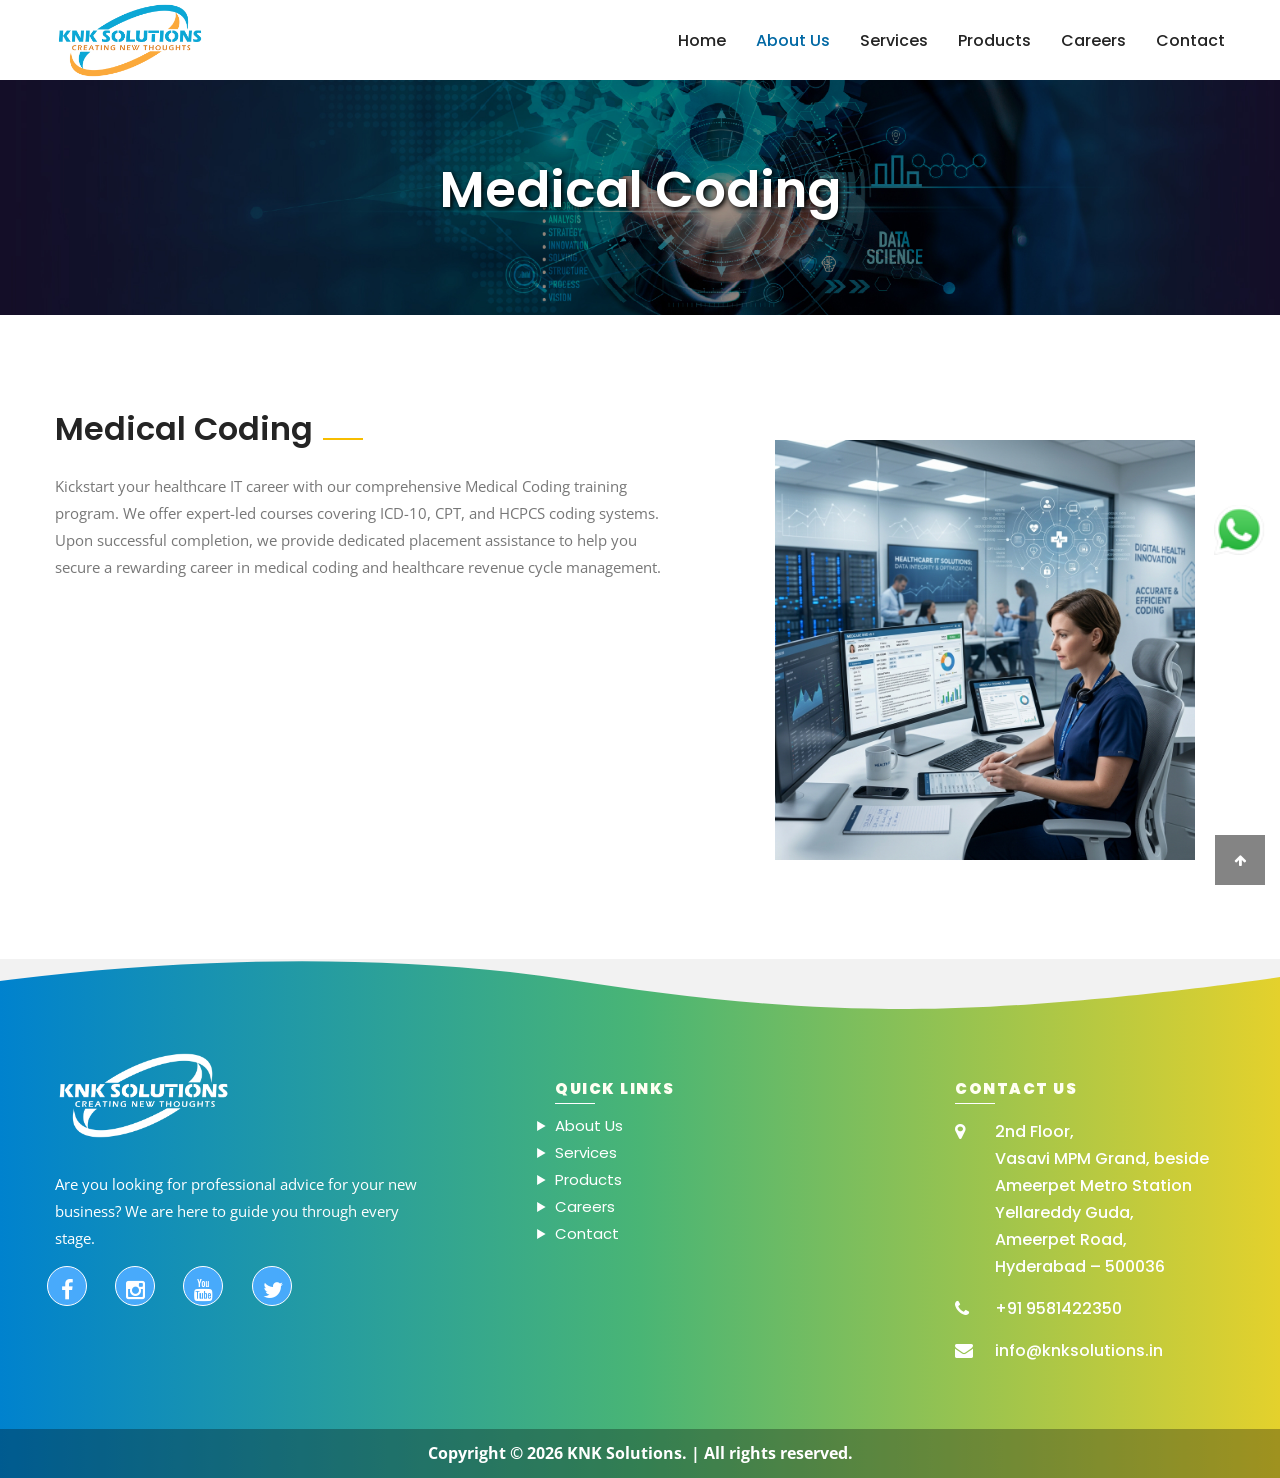
<file: KNK-Solutions/medical-coding.html>
<!doctype html>
<html>
  <head>
    <meta charset="utf-8" />
    <title>Medical Coding | KNK Solutions</title>
    <meta
      name="Description"
      content=" Learn about KNK Solutions, a trusted provider of web development, digital marketing, security solutions and training & placement services. "
    />

    <meta name="robots" content="index, follow">
    <link rel="canonical" href="https://knksolutions.in/about.html">

    <meta property="og:title" content="About KNK Solutions">
    <meta property="og:description" content="Learn about KNK Solutions and our expertise in Web Development, Digital Marketing, Security Systems, Staffing and Training Services.">
    <meta property="og:url" content="https://knksolutions.in/about.html">
    <meta property="og:type" content="website">
    <meta property="og:image" content="https://knksolutions.in/images/logo-2.png">

    <meta name="twitter:card" content="summary_large_image">

    <script type="application/ld+json">
    {
     "@context":"https://schema.org",
     "@type":"AboutPage",
     "name":"About KNK Solutions",
     "url":"https://knksolutions.in/about.html"
    }
    </script>

    <link href="css/bootstrap.css" rel="stylesheet" />
    <link href="css/style.css" rel="stylesheet" />
    <link href="css/responsive.css" rel="stylesheet" />

    <link rel="shortcut icon" href="images/favicon.png" type="image/x-icon" />
    <link rel="icon" href="images/favicon.png" type="image/x-icon" />
    <meta http-equiv="X-UA-Compatible" content="IE=edge" />
    <meta
      name="viewport"
      content="width=device-width, initial-scale=1.0, maximum-scale=1.0, user-scalable=0"
    />
    </head>

  <body>
    <div class="whatsapp">
      <a href="https://wa.me/919581422350" target="_blank"
        ><img src="images/whatsapp_icon.png" alt="WhatsApp"
      /></a>
    </div>
    <div class="page-wrapper">
      <div class="preloader"></div>

      <header class="main-header header-style-three fixed-top">

        <div class="main-box">
          <div class="auto-container">
            <div class="outer-container clearfix">
              <div class="logo-box">
                <div class="logo">
                  <a href="index.html"
                    ><img src="images/logo-2.png" alt="KNK Solutions"
                  /></a>
                </div>
              </div>
              <div class="nav-outer clearfix">
                <nav class="main-menu">
                  <div class="navbar-header">
                    <button
                      type="button"
                      class="navbar-toggle"
                      data-toggle="collapse"
                      data-target=".navbar-collapse"
                    >
                      <span class="icon-bar"></span>
                      <span class="icon-bar"></span>
                      <span class="icon-bar"></span>
                    </button>
                  </div>
                  <div class="navbar-collapse collapse clearfix">
                    <ul class="navigation clearfix">
                      <li><a href="index.html">Home</a></li>
                      <li class="current"><a href="about.html">About Us</a></li>
                      <li><a href="services.html">Services</a></li>
                      <li>
                        <a href="products.html">Products</a>
                      </li>

                      <li><a href="careers.html">Careers</a></li>

                      <li><a href="contact.html">Contact</a></li>
                    </ul>
                  </div>
                </nav>
                </div>
              </div>
          </div>
        </div>
        <div class="sticky-header">
          <div class="auto-container">
            <div class="sticky-inner-container clearfix">
              <div class="logo pull-left">
                <a href="index.html" class="img-responsive"
                  ><img src="images/logo-2.png" alt="KNK Solutions" title=""
                /></a>
              </div>
              <div class="right-col pull-right">
                <nav class="main-menu">
                  <div class="navbar-header">
                    <button
                      type="button"
                      class="navbar-toggle"
                      data-toggle="collapse"
                      data-target=".navbar-collapse"
                    >
                      <span class="icon-bar"></span>
                      <span class="icon-bar"></span>
                      <span class="icon-bar"></span>
                    </button>
                  </div>
                  <div class="navbar-collapse collapse clearfix">
                    <ul class="navigation clearfix">
                      <li><a href="index.html">Home</a></li>
                      <li class="current"><a href="about.html">About Us</a></li>
                      <li><a href="services.html">Services</a></li>
                      <li>
                        <a href="products.html">Products</a>
                      </li>

                      <li><a href="careers.html">Careers</a></li>

                      <li><a href="contact.html">Contact</a></li>
                    </ul>
                  </div>
                </nav>
                </div>
            </div>
          </div>
        </div>
        </header>
      <section
        class="page-title"
        style="background-image: url(images/Services-bg.jpeg)"
      >
        <div class="auto-container">
          <h1>Medical Coding</h1>
        </div>
      </section>
      <section class="approach-section">
        <div class="auto-container">
          <div class="row clearfix">
            <div class="content-column col-md-7 col-sm-12 col-xs-12">
              <div class="inner-column">
                <div class="sec-title">
                  <h2>Medical Coding</h2>
                </div>
                <div class="text">
                  Kickstart your healthcare IT career with our comprehensive Medical Coding training program. We offer expert-led courses covering ICD-10, CPT, and HCPCS coding systems. Upon successful completion, we provide dedicated placement assistance to help you secure a rewarding career in medical coding and healthcare revenue cycle management.
                </div>
              </div>
            </div>

            <div class="image-column col-md-5 col-sm-12 col-xs-12">
              <div class="inner-column">
                <div class="image">
                  <img
                    src="images/resource/medical-coding.png"
                    alt="Medical Coding Services"
                  />
                </div>
              </div>
            </div>
          </div>
        </div>
      </section>

      <div class="pg-footer">
        <footer class="footer">
          <svg
            class="footer-wave-svg"
            xmlns="http://www.w3.org/2000/svg"
            viewBox="0 0 1200 100"
            preserveAspectRatio="none"
          >
            <path
              class="footer-wave-path"
              d="M851.8,100c125,0,288.3-45,348.2-64V0H0v44c3.7-1,7.3-1.9,11-2.9C80.7,22,151.7,10.8,223.5,6.3C276.7,2.9,330,4,383,9.8 c52.2,5.7,103.3,16.2,153.4,32.8C623.9,71.3,726.8,100,851.8,100z"
            ></path>
          </svg>
          <div class="footer-content clearfix">
            <div class="col-md-4">
              <div class="footer-logo">
                <a href="index.html"
                  ><img src="images/KNKwhitelogo.png" alt="KNK Solutions White Logo"
                /></a>
              </div>
              <div class="footer-menu">
                <div class="text">
                  Are you looking for professional advice for your new business? We are here to guide you through every stage.
                </div>
                <ul class="social-icon-two">
                  <li>
                    <a
                      href="https://www.facebook.com/profile.php?fb_profile_edit_entry_point=%7B%22click_point%22%3A%22edit_profile_button%22%2C%22feature%22%3A%22profile_header%22%7D&id=61570122962807&sk=about"
                      ><span class="fa fa-facebook"></span
                    ></a>
                  </li>
                  <li>
                    <a
                      href="https://www.instagram.com/knksolutions_official/"
                      target="_blank"
                      ><span class="fa fa-instagram"></span
                    ></a>
                  </li>
                  <li>
                    <a
                      href="https://www.youtube.com/@knksolutionshyd"
                      target="_blank"
                      ><span class="fa fa-youtube"></span
                    ></a>
                  </li>
                  <li>
                    <a href="https://x.com/knksolutionshyd" target="_blank"
                      ><span class="fa fa-twitter"></span
                    ></a>
                  </li>
                  <li>
                    <a href="https://www.linkedin.com/company/knk-solutions" target="_blank">
                      <span class="fa fa-linkedin"></span>
                    </a>
                  </li>
                </ul>
              </div>
            </div>
            <div class="col-md-4 QuickLinks">
              <div class="footer-menu">
                <h2 class="footer-menu-name">Quick Links</h2>
                <div class="footer-widget links-widget">
                  <div class="widget-content">
                    <ul class="list">
                      <li>
                        <a href="about.html" class="text-white">About Us</a>
                      </li>
                      <li>
                        <a href="services.html" class="text-white">Services</a>
                      </li>
                      <li>
                        <a href="products.html" class="text-white">Products</a>
                      </li>
                      <li>
                        <a href="careers.html" class="text-white">Careers</a>
                      </li>
                      <li>
                        <a href="contact.html" class="text-white">Contact</a>
                      </li>
                    </ul>
                  </div>
                </div>
              </div>
            </div>

            <div class="col-md-3">
              <div class="footer-call-to-action">
                <h2 class="footer-menu-name">Contact Us</h2>
                <ul class="list-style-three">
                  <li>
                    <span class="icon fa fa-map-marker"></span>
                    2nd Floor, <br />
                    Vasavi MPM Grand, beside Ameerpet Metro Station <br />
                    Yellareddy Guda, <br />
                    Ameerpet Road, <br />
                    Hyderabad – 500036
                  </li>
                  <li>
                    <span class="icon fa fa-phone"></span
                    ><a href="tel:+919581422350" class="text-white"
                      >+91 9581422350</a
                    >
                  </li>
                  <li>
                    <span class="icon fa fa-envelope"></span
                    ><a href="mailto:info@knksolutions.in" class="text-white"
                      >info@knksolutions.in</a
                    >
                  </li>
                </ul>
              </div>
            </div>
          </div>
          <div class="footer-copyright">
            <div class="footer-copyright-wrapper">
              <p class="footer-copyright-text">
                <a class="footer-copyright-link" href="#" target="_self">
                  Copyright &copy; 2026 KNK Solutions. | All rights reserved.
                </a>
              </p>
            </div>
          </div>
        </footer>
      </div>
      </div>
    <div class="scroll-to-top scroll-to-target" data-target="html">
      <span class="fa fa-arrow-up"></span>
    </div>

    <script src="js/jquery.js"></script>
    <script src="js/bootstrap.min.js"></script>
    <script src="js/jquery.fancybox.js"></script>
    <script src="js/mixitup.js"></script>
    <script src="js/owl.js"></script>
    <script src="js/wow.js"></script>
    <script src="js/appear.js"></script>
    <script src="js/script.js"></script>
  </body>
</html>
</file>
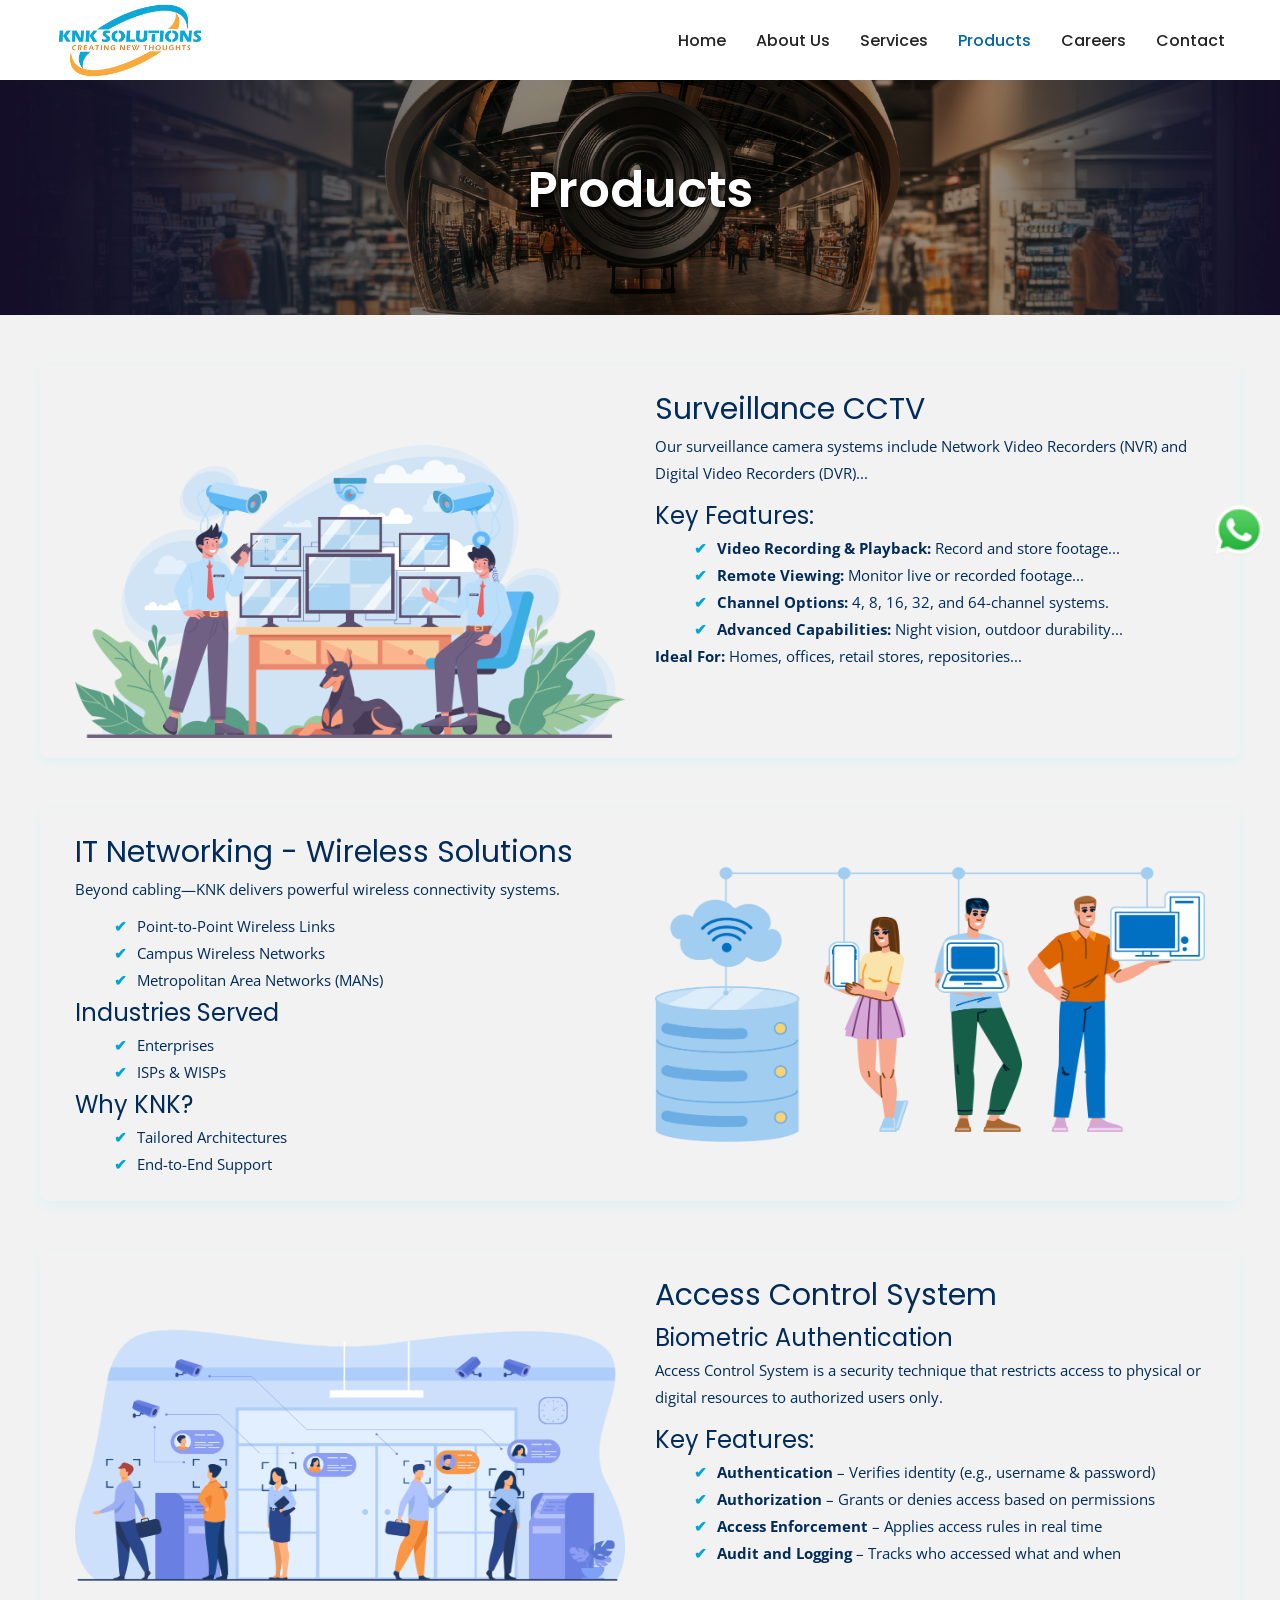
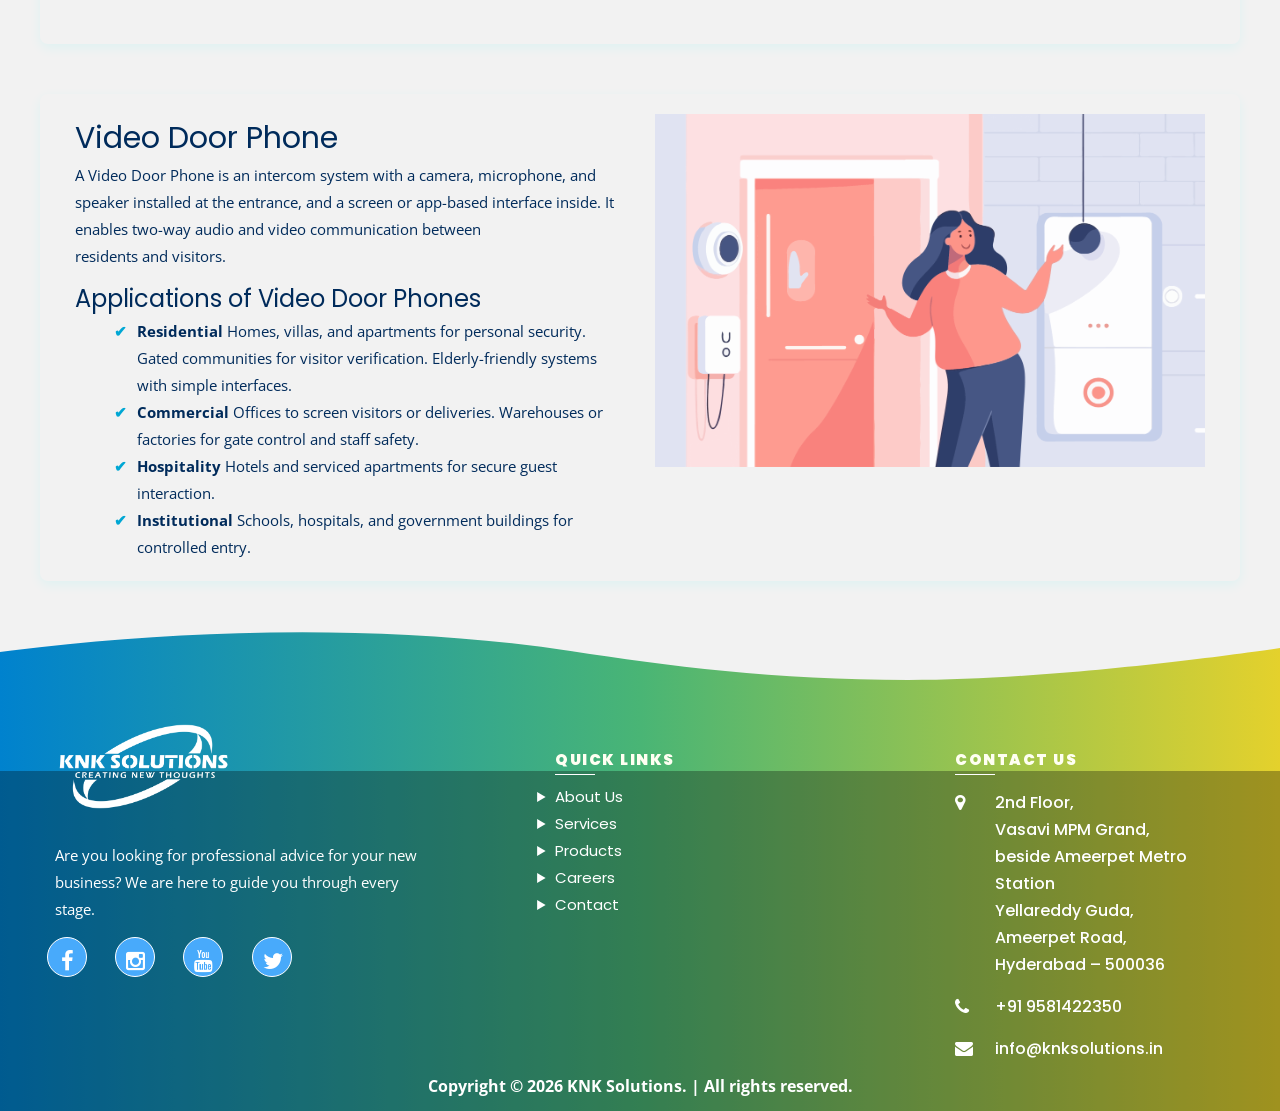
<file: KNK-Solutions/products.html>
<!doctype html>
<html>
  <head>
    <meta charset="utf-8" />
    <!-- Fix 1: Added Optimized SEO Title & Description -->
    <title>KNK Solutions Products | CCTV, Access Control & IT Networking Solutions</title>
    <meta name="description" content="Explore KNK Solutions products including CCTV Surveillance Systems, Access Control Systems, Video Door Phones and IT Networking Solutions.">
    
    <!-- Fix 6: Added Canonical, Robot, and Schema OpenGraph Tags -->
    <meta name="robots" content="index, follow">
    <link rel="canonical" href="https://knksolutions.in/products.html">

    <meta property="og:title" content="KNK Solutions Products">
    <meta property="og:description" content="CCTV Surveillance, Access Control Systems, Video Door Phones and IT Networking Solutions.">
    <meta property="og:url" content="https://knksolutions.in/products.html">
    <meta property="og:type" content="website">
    <meta property="og:image" content="https://knksolutions.in/images/logo-2.png">

    <meta name="twitter:card" content="summary_large_image">

    <script type="application/ld+json">
    {
     "@context":"https://schema.org",
     "@type":"CollectionPage",
     "name":"KNK Solutions Products",
     "url":"https://knksolutions.in/products.html"
    }
    </script>

    <!-- Stylesheets -->
    <link href="css/bootstrap.css" rel="stylesheet" />
    <link href="css/style.css" rel="stylesheet" />
    <link href="css/responsive.css" rel="stylesheet" />

    <link rel="shortcut icon" href="images/favicon.png" type="image/x-icon" />
    <link rel="icon" href="images/favicon.png" type="image/x-icon" />
    <!-- Responsive -->
    <meta http-equiv="X-UA-Compatible" content="IE=edge" />
    <meta
      name="viewport"
      content="width=device-width, initial-scale=1.0, maximum-scale=1.0, user-scalable=0"
    />
    <!--[if lt IE 9
      ]><script src="https://cdnjs.cloudflare.com/ajax/libs/html5shiv/3.7.3/html5shiv.js"></script
    ><![endif]-->
    <!--[if lt IE 9]><script src="js/respond.js"></script><![endif]-->
  </head>

  <body>
    <!-- Fix 2: Updated WhatsApp Link with Country Code -->
    <div class="whatsapp">
      <a href="https://wa.me/919581422350" target="_blank"
        ><img src="images/whatsapp_icon.png" alt="WhatsApp"
      /></a>
    </div>
    <div class="page-wrapper">
      <!-- Preloader -->
      <div class="preloader"></div>

      <!-- Main Header / Header Style Three-->
      <header class="main-header header-style-three fixed-top">

        <!-- Main Box -->
        <div class="main-box">
          <div class="auto-container">
            <div class="outer-container clearfix">
              <!--Logo Box-->
              <div class="logo-box">
                <div class="logo">
                  <a href="index.html"
                    ><img src="images/logo-2.png" alt="KNK Solutions Logo"
                  /></a>
                </div>
              </div>
              <!--Nav Outer-->
              <div class="nav-outer clearfix">
                <!-- Main Menu -->
                <nav class="main-menu">
                  <div class="navbar-header">
                    <!-- Toggle Button -->
                    <button
                      type="button"
                      class="navbar-toggle"
                      data-toggle="collapse"
                      data-target=".navbar-collapse"
                    >
                      <span class="icon-bar"></span>
                      <span class="icon-bar"></span>
                      <span class="icon-bar"></span>
                    </button>
                  </div>
                  <div class="navbar-collapse collapse clearfix">
                    <ul class="navigation clearfix">
                      <li><a href="index.html">Home</a></li>
                      <li><a href="about.html">About Us</a></li>
                      <li><a href="services.html">Services</a></li>
                      <li class="current">
                        <a href="products.html">Products</a>
                      </li>

                      <li><a href="careers.html">Careers</a></li>

                      <li><a href="contact.html">Contact</a></li>
                    </ul>
                  </div>
                </nav>
                <!-- Main Menu End-->
              </div>
              <!--Nav Outer End-->
            </div>
          </div>
        </div>
        <!--Sticky Header-->
        <div class="sticky-header">
          <div class="auto-container">
            <div class="sticky-inner-container clearfix">
              <!--Logo-->
              <div class="logo pull-left">
                <a href="index.html" class="img-responsive"
                  ><img src="images/logo-2.png" alt="KNK Solutions Logo" title=""
                /></a>
              </div>
              <!--Right Col-->
              <div class="right-col pull-right">
                <!-- Main Menu -->
                <nav class="main-menu">
                  <div class="navbar-header">
                    <!-- Toggle Button -->
                    <button
                      type="button"
                      class="navbar-toggle"
                      data-toggle="collapse"
                      data-target=".navbar-collapse"
                    >
                      <span class="icon-bar"></span>
                      <span class="icon-bar"></span>
                      <span class="icon-bar"></span>
                    </button>
                  </div>
                  <div class="navbar-collapse collapse clearfix">
                    <ul class="navigation clearfix">
                      <li><a href="index.html">Home</a></li>
                      <li><a href="about.html">About Us</a></li>
                      <li><a href="services.html">Services</a></li>
                      <li class="current">
                        <a href="products.html">Products</a>
                      </li>

                      <li><a href="careers.html">Careers</a></li>

                      <li><a href="contact.html">Contact</a></li>
                    </ul>
                  </div>
                </nav>
                <!-- Main Menu End-->
              </div>
            </div>
          </div>
        </div>
        <!--End Sticky Header-->
      </header>
      <!--End Main Header -->

      <!--Page Title-->
      <section
        class="page-title"
        style="background-image: url(images/Product-bg.jpeg)"
      >
        <div class="auto-container">
          <h1>Products</h1>
        </div>
      </section>
      <!--End Page Title-->

      <!--Sidebar Page Container-->
      <div class="page-wrapper15">
        <section
          id="cctv"
          class="product-section product-flex auto-container my-5 pg-bg"
        >
          <div class="row productsrow">
            <div class="col-md-6">
              <div class="product-image">
                <!-- Fix 7: Improved descriptive image text alt maps -->
                <img src="images/cctv.png" alt="KNK CCTV Surveillance System" />
              </div>
            </div>
            <div class="col-md-6">
              <div class="product-content">
                <h2>Surveillance CCTV</h2>
                <p>
                  Our surveillance camera systems include Network Video
                  Recorders (NVR) and Digital Video Recorders (DVR)...
                </p>
                <h3>Key Features:</h3>
                <ul>
                  <li>
                    <strong>Video Recording &amp; Playback:</strong> Record and
                    store footage...
                  </li>
                  <li>
                    <strong>Remote Viewing:</strong> Monitor live or recorded
                    footage...
                  </li>
                  <li>
                    <strong>Channel Options:</strong> 4, 8, 16, 32, and
                    64-channel systems.
                  </li>
                  <li>
                    <strong>Advanced Capabilities:</strong> Night vision,
                    outdoor durability...
                  </li>
                </ul>
                <p>
                  <strong>Ideal For:</strong> Homes, offices, retail stores,
                  repositories...
                </p>
              </div>
            </div>
          </div>
          <div class="row productsrow">
            <div class="col-md-6">
              <div class="product-content">
                <h2>IT Networking - Wireless Solutions</h2>
                <p>
                  Beyond cabling—KNK delivers powerful wireless connectivity
                  systems.
                </p>
                <ul>
                  <li>Point-to-Point Wireless Links</li>
                  <li>Campus Wireless Networks</li>
                  <li>Metropolitan Area Networks (MANs)</li>
                </ul>
                <h3>Industries Served</h3>
                <ul>
                  <li>Enterprises</li>
                  <li>ISPs &amp; WISPs</li>
                </ul>
                <h3>Why KNK?</h3>
                <ul>
                  <li>Tailored Architectures</li>
                  <li>End-to-End Support</li>
                </ul>
              </div>
            </div>
            <div class="col-md-6">
              <div class="product-image">
                <!-- Fix 7: Standardized broken/duplicate asset descriptive image layout -->
                <img
                  src="images/ITNetworkingWireless Solutions.png"
                  alt="KNK IT Networking Wireless Solution"
                />
              </div>
            </div>
          </div>
          <div class="row productsrow">
            <div class="col-md-6">
              <div class="product-image">
                <!-- Fix 7: Corrected placeholder layout context -->
                <img
                  src="images/AccessControlSystem.png"
                  alt="KNK Access Control System"
                />
              </div>
            </div>
            <div class="col-md-6">
              <div class="product-content">
                <h2>Access Control System</h2>
                <h3>Biometric Authentication</h3>
                <p>
                  Access Control System is a security technique that restricts
                  access to physical or digital resources to
                  authorized&nbsp;users&nbsp;only.
                </p>
                <h3>Key Features:</h3>
                <ul>
                  <li>
                    <strong>Authentication </strong>– Verifies identity (e.g.,
                    username &amp; password)
                  </li>
                  <li>
                    <strong> Authorization</strong> – Grants or denies access
                    based on permissions
                  </li>
                  <li>
                    <strong>Access Enforcement</strong> – Applies access rules
                    in real time
                  </li>
                  <li>
                    <strong> Audit and Logging</strong> – Tracks who
                    accessed&nbsp;what&nbsp;and&nbsp;when
                  </li>
                </ul>
              </div>
            </div>
          </div>
          <div class="row productsrow">
            <div class="col-md-6">
              <div class="product-content">
                <h2>Video Door Phone</h2>
                <p>
                  A Video Door Phone is an intercom system with a camera,
                  microphone, and speaker installed at the entrance, and a
                  screen or app-based interface inside. It enables two-way audio
                  and video communication between residents&nbsp;and&nbsp;visitors.
                </p>
                <h3>Applications of Video Door Phones</h3>
                <ul>
                  <li>
                    <strong>Residential</strong> Homes, villas, and apartments for personal security. Gated communities for visitor verification. Elderly-friendly systems with simple interfaces.
                  </li>
                  <li>
                    <strong> Commercial</strong> Offices to screen visitors or deliveries. Warehouses or factories for gate control and staff safety.
                  </li>
                  <li>
                    <strong> Hospitality</strong> Hotels and serviced apartments for secure guest interaction.
                  </li>
                  <li>
                    <strong> Institutional</strong> Schools, hospitals, and government buildings for controlled&nbsp;entry.
                  </li>
                </ul>
              </div>
            </div>
            <div class="col-md-6">
              <div class="product-image">
                <!-- Fix 7: Applied clean visual semantic mapping tag -->
                <img src="images/video-lock.png" alt="KNK Video Door Phone System" />
              </div>
            </div>
          </div>
        </section>
        <!--End Services Section Three-->
      </div>

      <!--Main Footer-->
      <div class="pg-footer">
        <footer class="footer">
          <svg
            class="footer-wave-svg"
            xmlns="http://www.w3.org/2000/svg"
            viewBox="0 0 1200 100"
            preserveAspectRatio="none"
          >
            <path
              class="footer-wave-path"
              d="M851.8,100c125,0,288.3-45,348.2-64V0H0v44c3.7-1,7.3-1.9,11-2.9C80.7,22,151.7,10.8,223.5,6.3C276.7,2.9,330,4,383,9.8 c52.2,5.7,103.3,16.2,153.4,32.8C623.9,71.3,726.8,100,851.8,100z"
            ></path>
          </svg>
          <div class="footer-content">
            <div class="col-md-4">
              <div class="footer-logo">
                <a href="index.html"
                  ><img src="images/KNKwhitelogo.png" alt="KNK White Logo"
                /></a>
              </div>
              <div class="footer-menu">
                <div class="text">
                  Are you looking for professional advice for your new business? We are here to guide you through every stage.
                </div>
                <ul class="social-icon-two">
                  <li>
                    <a
                      href="https://www.facebook.com/profile.php?fb_profile_edit_entry_point=%7B%22click_point%22%3A%22edit_profile_button%22%2C%22feature%22%3A%22profile_header%22%7D&id=61570122962807&sk=about"
                      ><span class="fa fa-facebook"></span
                    ></a>
                  </li>
                  <li>
                    <a
                      href="https://www.instagram.com/knksolutions_official/"
                      target="_blank"
                      ><span class="fa fa-instagram"></span
                    ></a>
                  </li>
                  <li>
                    <a
                      href="https://www.youtube.com/@knksolutionshyd"
                      target="_blank"
                      ><span class="fa fa-youtube"></span
                    ></a>
                  </li>
                  <li>
                    <a href="https://x.com/knksolutionshyd" target="_blank"
                      ><span class="fa fa-twitter"></span
                    ></a>
                  </li>
                  <li>
                    <!-- Fix 5: Fixed Footer LinkedIn Link Destination -->
                    <a href="https://www.linkedin.com/company/knk-solutions" target="_blank">
                      <span class="fa fa-linkedin"></span>
                    </a>
                  </li>
                </ul>
              </div>
            </div>
            <div class="col-md-4 QuickLinks">
              <div class="footer-menu">
                <h2 class="footer-menu-name">Quick Links</h2>
                <div class="footer-widget links-widget">
                  <div class="widget-content">
                    <ul class="list">
                      <li>
                        <a href="about.html" class="text-white">About Us</a>
                      </li>
                      <li>
                        <a href="services.html" class="text-white">Services</a>
                      </li>
                      <li>
                        <a href="products.html" class="text-white">Products</a>
                      </li>
                      <li>
                        <a href="careers.html" class="text-white">Careers</a>
                      </li>
                      <li>
                        <a href="contact.html" class="text-white">Contact</a>
                      </li>
                    </ul>
                  </div>
                </div>
              </div>
            </div>

            <div class="col-md-3">
              <div class="footer-call-to-action">
                <h2 class="footer-menu-name">Contact Us</h2>
                <ul class="list-style-three">
                  <li>
                    <span class="icon fa fa-map-marker"></span>
                    2nd Floor, <br />
                    Vasavi MPM Grand, <br />
                    beside Ameerpet Metro Station<br />
                    Yellareddy Guda, <br />
                    Ameerpet Road, <br />
                    Hyderabad – 500036
                  </li>
                  <li>
                    <span class="icon fa fa-phone"></span
                    ><a href="tel:+919581422350" class="text-white"
                      >+91 9581422350</a
                    >
                  </li>
                  <li>
                    <!-- Fix 4: Corrected Inconsistent Mail Anchor/String mismatch elements -->
                    <span class="icon fa fa-envelope"></span>
                    <a href="mailto:info@knksolutions.in" class="text-white">
                      info@knksolutions.in
                    </a>
                  </li>
                </ul>
              </div>
            </div>
          </div>
          <div class="footer-copyright">
            <div class="footer-copyright-wrapper">
              <p class="footer-copyright-text">
                <a class="footer-copyright-link" href="#" target="_self">
                  Copyright &copy; 2026 KNK Solutions. | All rights reserved.
                </a>
              </p>
            </div>
          </div>
        </footer>
      </div>
      <!--End Main Footer-->
    </div>
    <!--End pagewrapper-->

    <!--Scroll to top-->
    <div class="scroll-to-top scroll-to-target" data-target="html">
      <span class="fa fa-arrow-up"></span>
    </div>

    <script src="js/jquery.js"></script>
    <script src="js/bootstrap.min.js"></script>
    <script src="js/jquery.fancybox.js"></script>
    <script src="js/mixitup.js"></script>
    <script src="js/owl.js"></script>
    <script src="js/wow.js"></script>
    <script src="js/appear.js"></script>
    <script src="js/script.js"></script>
  </body>
</html>
</file>
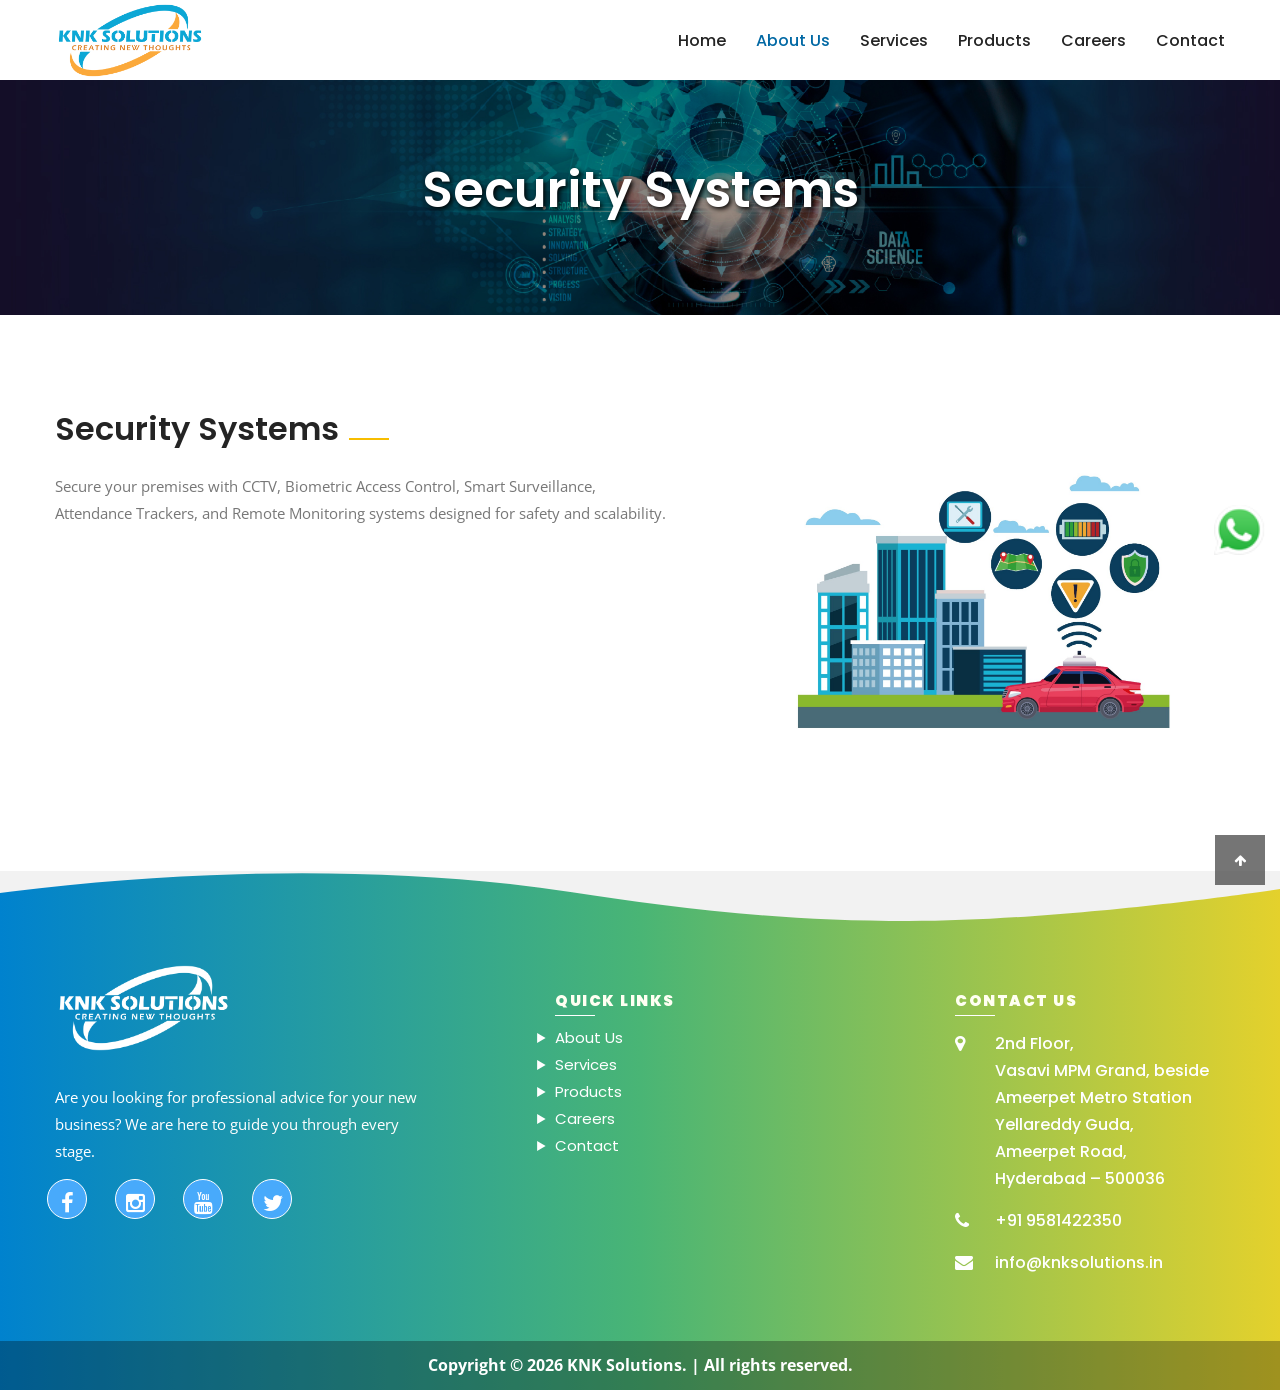
<file: KNK-Solutions/security-systems.html>
<!doctype html>
<html>
  <head>
    <meta charset="utf-8" />
    <title>About KNK Solutions | Web Development, Digital Marketing & Training</title>
    <meta
      name="Description"
      content=" Learn about KNK Solutions, a trusted provider of web development, digital marketing, security solutions and training & placement services. "
    />

    <meta name="robots" content="index, follow">
    <link rel="canonical" href="https://knksolutions.in/about.html">

    <meta property="og:title" content="About KNK Solutions">
    <meta property="og:description" content="Learn about KNK Solutions and our expertise in Web Development, Digital Marketing, Security Systems, Staffing and Training Services.">
    <meta property="og:url" content="https://knksolutions.in/about.html">
    <meta property="og:type" content="website">
    <meta property="og:image" content="https://knksolutions.in/images/logo-2.png">

    <meta name="twitter:card" content="summary_large_image">

    <script type="application/ld+json">
    {
     "@context":"https://schema.org",
     "@type":"AboutPage",
     "name":"About KNK Solutions",
     "url":"https://knksolutions.in/about.html"
    }
    </script>

    <link href="css/bootstrap.css" rel="stylesheet" />
    <link href="css/style.css" rel="stylesheet" />
    <link href="css/responsive.css" rel="stylesheet" />

    <link rel="shortcut icon" href="images/favicon.png" type="image/x-icon" />
    <link rel="icon" href="images/favicon.png" type="image/x-icon" />
    <meta http-equiv="X-UA-Compatible" content="IE=edge" />
    <meta
      name="viewport"
      content="width=device-width, initial-scale=1.0, maximum-scale=1.0, user-scalable=0"
    />
    </head>

  <body>
    <div class="whatsapp">
      <a href="https://wa.me/919581422350" target="_blank"
        ><img src="images/whatsapp_icon.png" alt="WhatsApp"
      /></a>
    </div>
    <div class="page-wrapper">
      <div class="preloader"></div>

      <header class="main-header header-style-three fixed-top">

        <div class="main-box">
          <div class="auto-container">
            <div class="outer-container clearfix">
              <div class="logo-box">
                <div class="logo">
                  <a href="index.html"
                    ><img src="images/logo-2.png" alt="KNK Solutions"
                  /></a>
                </div>
              </div>
              <div class="nav-outer clearfix">
                <nav class="main-menu">
                  <div class="navbar-header">
                    <button
                      type="button"
                      class="navbar-toggle"
                      data-toggle="collapse"
                      data-target=".navbar-collapse"
                    >
                      <span class="icon-bar"></span>
                      <span class="icon-bar"></span>
                      <span class="icon-bar"></span>
                    </button>
                  </div>
                  <div class="navbar-collapse collapse clearfix">
                    <ul class="navigation clearfix">
                      <li><a href="index.html">Home</a></li>
                      <li class="current"><a href="about.html">About Us</a></li>
                      <li><a href="services.html">Services</a></li>
                      <li>
                        <a href="products.html">Products</a>
                      </li>

                      <li><a href="careers.html">Careers</a></li>

                      <li><a href="contact.html">Contact</a></li>
                    </ul>
                  </div>
                </nav>
                </div>
              </div>
          </div>
        </div>
        <div class="sticky-header">
          <div class="auto-container">
            <div class="sticky-inner-container clearfix">
              <div class="logo pull-left">
                <a href="index.html" class="img-responsive"
                  ><img src="images/logo-2.png" alt="KNK Solutions" title=""
                /></a>
              </div>
              <div class="right-col pull-right">
                <nav class="main-menu">
                  <div class="navbar-header">
                    <button
                      type="button"
                      class="navbar-toggle"
                      data-toggle="collapse"
                      data-target=".navbar-collapse"
                    >
                      <span class="icon-bar"></span>
                      <span class="icon-bar"></span>
                      <span class="icon-bar"></span>
                    </button>
                  </div>
                  <div class="navbar-collapse collapse clearfix">
                    <ul class="navigation clearfix">
                      <li><a href="index.html">Home</a></li>
                      <li class="current"><a href="about.html">About Us</a></li>
                      <li><a href="services.html">Services</a></li>
                      <li>
                        <a href="products.html">Products</a>
                      </li>

                      <li><a href="careers.html">Careers</a></li>

                      <li><a href="contact.html">Contact</a></li>
                    </ul>
                  </div>
                </nav>
                </div>
            </div>
          </div>
        </div>
        </header>
      <section
        class="page-title"
        style="background-image: url(images/Services-bg.jpeg)"
      >
        <div class="auto-container">
          <h1>Security Systems</h1>
        </div>
      </section>
      <section class="approach-section">
        <div class="auto-container">
          <div class="row clearfix">
            <div class="content-column col-md-7 col-sm-12 col-xs-12">
              <div class="inner-column">
                <div class="sec-title">
                  <h2>Security Systems</h2>
                </div>
                <div class="text">
                  Secure your premises with CCTV, Biometric Access Control,
                  Smart Surveillance, Attendance Trackers, and Remote
                  Monitoring systems designed for safety and scalability.
                </div>
              </div>
            </div>

            <div class="image-column col-md-5 col-sm-12 col-xs-12">
              <div class="inner-column">
                <div class="image">
                  <img
                    src="images/resource/security-systems.jpeg"
                    alt="Security Systems"
                  />
                </div>
              </div>
            </div>
          </div>
        </div>
      </section>

      <div class="pg-footer">
        <footer class="footer">
          <svg
            class="footer-wave-svg"
            xmlns="http://www.w3.org/2000/svg"
            viewBox="0 0 1200 100"
            preserveAspectRatio="none"
          >
            <path
              class="footer-wave-path"
              d="M851.8,100c125,0,288.3-45,348.2-64V0H0v44c3.7-1,7.3-1.9,11-2.9C80.7,22,151.7,10.8,223.5,6.3C276.7,2.9,330,4,383,9.8 c52.2,5.7,103.3,16.2,153.4,32.8C623.9,71.3,726.8,100,851.8,100z"
            ></path>
          </svg>
          <div class="footer-content clearfix">
            <div class="col-md-4">
              <div class="footer-logo">
                <a href="index.html"
                  ><img src="images/KNKwhitelogo.png" alt="KNK Solutions White Logo"
                /></a>
              </div>
              <div class="footer-menu">
                <div class="text">
                  Are you looking for professional advice for your new business? We are here to guide you through every stage.
                </div>
                <ul class="social-icon-two">
                  <li>
                    <a
                      href="https://www.facebook.com/profile.php?fb_profile_edit_entry_point=%7B%22click_point%22%3A%22edit_profile_button%22%2C%22feature%22%3A%22profile_header%22%7D&id=61570122962807&sk=about"
                      ><span class="fa fa-facebook"></span
                    ></a>
                  </li>
                  <li>
                    <a
                      href="https://www.instagram.com/knksolutions_official/"
                      target="_blank"
                      ><span class="fa fa-instagram"></span
                    ></a>
                  </li>
                  <li>
                    <a
                      href="https://www.youtube.com/@knksolutionshyd"
                      target="_blank"
                      ><span class="fa fa-youtube"></span
                    ></a>
                  </li>
                  <li>
                    <a href="https://x.com/knksolutionshyd" target="_blank"
                      ><span class="fa fa-twitter"></span
                    ></a>
                  </li>
                  <li>
                    <a href="https://www.linkedin.com/company/knk-solutions" target="_blank">
                      <span class="fa fa-linkedin"></span>
                    </a>
                  </li>
                </ul>
              </div>
            </div>
            <div class="col-md-4 QuickLinks">
              <div class="footer-menu">
                <h2 class="footer-menu-name">Quick Links</h2>
                <div class="footer-widget links-widget">
                  <div class="widget-content">
                    <ul class="list">
                      <li>
                        <a href="about.html" class="text-white">About Us</a>
                      </li>
                      <li>
                        <a href="services.html" class="text-white">Services</a>
                      </li>
                      <li>
                        <a href="products.html" class="text-white">Products</a>
                      </li>
                      <li>
                        <a href="careers.html" class="text-white">Careers</a>
                      </li>
                      <li>
                        <a href="contact.html" class="text-white">Contact</a>
                      </li>
                    </ul>
                  </div>
                </div>
              </div>
            </div>

            <div class="col-md-3">
              <div class="footer-call-to-action">
                <h2 class="footer-menu-name">Contact Us</h2>
                <ul class="list-style-three">
                  <li>
                    <span class="icon fa fa-map-marker"></span>
                    2nd Floor, <br />
                    Vasavi MPM Grand, beside Ameerpet Metro Station <br />
                    Yellareddy Guda, <br />
                    Ameerpet Road, <br />
                    Hyderabad – 500036
                  </li>
                  <li>
                    <span class="icon fa fa-phone"></span
                    ><a href="tel:+919581422350" class="text-white"
                      >+91 9581422350</a
                    >
                  </li>
                  <li>
                    <span class="icon fa fa-envelope"></span
                    ><a href="mailto:info@knksolutions.in" class="text-white"
                      >info@knksolutions.in</a
                    >
                  </li>
                </ul>
              </div>
            </div>
          </div>
          <div class="footer-copyright">
            <div class="footer-copyright-wrapper">
              <p class="footer-copyright-text">
                <a class="footer-copyright-link" href="#" target="_self">
                  Copyright &copy; 2026 KNK Solutions. | All rights reserved.
                </a>
              </p>
            </div>
          </div>
        </footer>
      </div>
      </div>
    <div class="scroll-to-top scroll-to-target" data-target="html">
      <span class="fa fa-arrow-up"></span>
    </div>

    <script src="js/jquery.js"></script>
    <script src="js/bootstrap.min.js"></script>
    <script src="js/jquery.fancybox.js"></script>
    <script src="js/mixitup.js"></script>
    <script src="js/owl.js"></script>
    <script src="js/wow.js"></script>
    <script src="js/appear.js"></script>
    <script src="js/script.js"></script>
  </body>
</html>
</file>
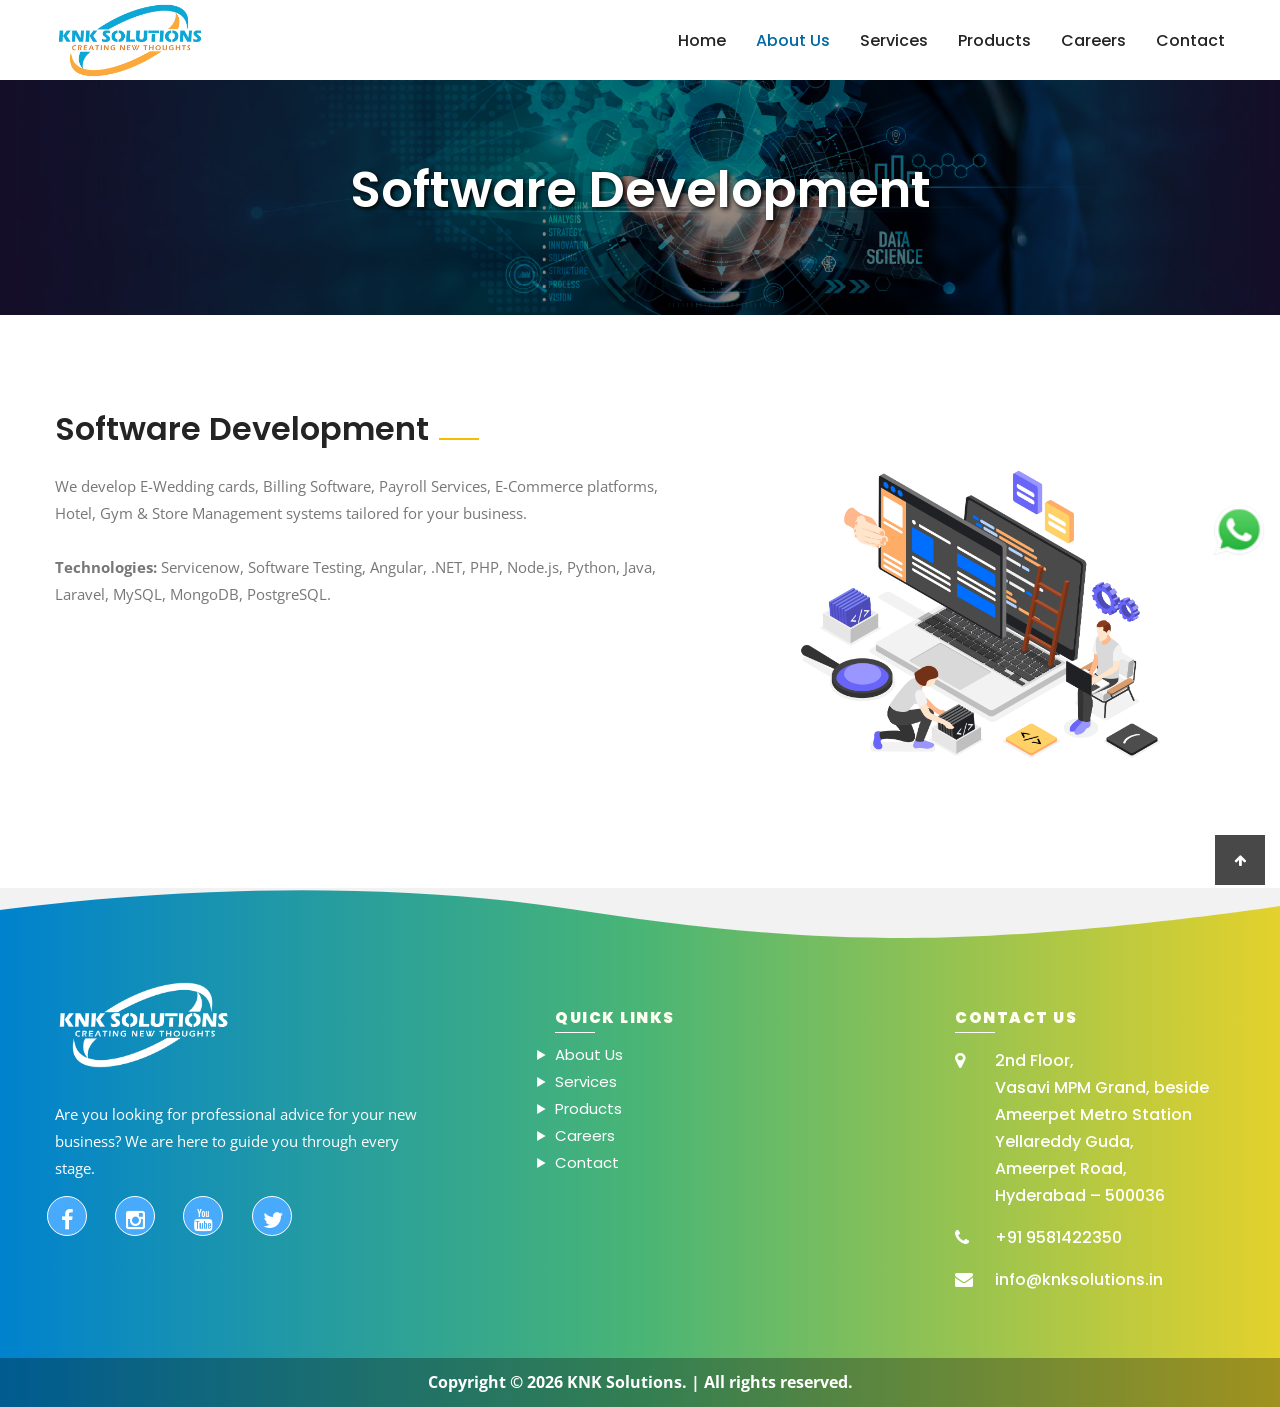
<file: KNK-Solutions/software-development.html>
<!doctype html>
<html>
  <head>
    <meta charset="utf-8" />
    <title>About KNK Solutions | Web Development, Digital Marketing & Training</title>
    <meta
      name="Description"
      content=" Learn about KNK Solutions, a trusted provider of web development, digital marketing, security solutions and training & placement services. "
    />

    <meta name="robots" content="index, follow">
    <link rel="canonical" href="https://knksolutions.in/about.html">

    <meta property="og:title" content="About KNK Solutions">
    <meta property="og:description" content="Learn about KNK Solutions and our expertise in Web Development, Digital Marketing, Security Systems, Staffing and Training Services.">
    <meta property="og:url" content="https://knksolutions.in/about.html">
    <meta property="og:type" content="website">
    <meta property="og:image" content="https://knksolutions.in/images/logo-2.png">

    <meta name="twitter:card" content="summary_large_image">

    <script type="application/ld+json">
    {
     "@context":"https://schema.org",
     "@type":"AboutPage",
     "name":"About KNK Solutions",
     "url":"https://knksolutions.in/about.html"
    }
    </script>

    <link href="css/bootstrap.css" rel="stylesheet" />
    <link href="css/style.css" rel="stylesheet" />
    <link href="css/responsive.css" rel="stylesheet" />

    <link rel="shortcut icon" href="images/favicon.png" type="image/x-icon" />
    <link rel="icon" href="images/favicon.png" type="image/x-icon" />
    <meta http-equiv="X-UA-Compatible" content="IE=edge" />
    <meta
      name="viewport"
      content="width=device-width, initial-scale=1.0, maximum-scale=1.0, user-scalable=0"
    />
    </head>

  <body>
    <div class="whatsapp">
      <a href="https://wa.me/919581422350" target="_blank"
        ><img src="images/whatsapp_icon.png" alt="WhatsApp"
      /></a>
    </div>
    <div class="page-wrapper">
      <div class="preloader"></div>

      <header class="main-header header-style-three fixed-top">

        <div class="main-box">
          <div class="auto-container">
            <div class="outer-container clearfix">
              <div class="logo-box">
                <div class="logo">
                  <a href="index.html"
                    ><img src="images/logo-2.png" alt="KNK Solutions"
                  /></a>
                </div>
              </div>
              <div class="nav-outer clearfix">
                <nav class="main-menu">
                  <div class="navbar-header">
                    <button
                      type="button"
                      class="navbar-toggle"
                      data-toggle="collapse"
                      data-target=".navbar-collapse"
                    >
                      <span class="icon-bar"></span>
                      <span class="icon-bar"></span>
                      <span class="icon-bar"></span>
                    </button>
                  </div>
                  <div class="navbar-collapse collapse clearfix">
                    <ul class="navigation clearfix">
                      <li><a href="index.html">Home</a></li>
                      <li class="current"><a href="about.html">About Us</a></li>
                      <li><a href="services.html">Services</a></li>
                      <li>
                        <a href="products.html">Products</a>
                      </li>

                      <li><a href="careers.html">Careers</a></li>

                      <li><a href="contact.html">Contact</a></li>
                    </ul>
                  </div>
                </nav>
                </div>
              </div>
          </div>
        </div>
        <div class="sticky-header">
          <div class="auto-container">
            <div class="sticky-inner-container clearfix">
              <div class="logo pull-left">
                <a href="index.html" class="img-responsive"
                  ><img src="images/logo-2.png" alt="KNK Solutions" title=""
                /></a>
              </div>
              <div class="right-col pull-right">
                <nav class="main-menu">
                  <div class="navbar-header">
                    <button
                      type="button"
                      class="navbar-toggle"
                      data-toggle="collapse"
                      data-target=".navbar-collapse"
                    >
                      <span class="icon-bar"></span>
                      <span class="icon-bar"></span>
                      <span class="icon-bar"></span>
                    </button>
                  </div>
                  <div class="navbar-collapse collapse clearfix">
                    <ul class="navigation clearfix">
                      <li><a href="index.html">Home</a></li>
                      <li class="current"><a href="about.html">About Us</a></li>
                      <li><a href="services.html">Services</a></li>
                      <li>
                        <a href="products.html">Products</a>
                      </li>

                      <li><a href="careers.html">Careers</a></li>

                      <li><a href="contact.html">Contact</a></li>
                    </ul>
                  </div>
                </nav>
                </div>
            </div>
          </div>
        </div>
        </header>
      <section
        class="page-title"
        style="background-image: url(images/Services-bg.jpeg)"
      >
        <div class="auto-container">
          <h1>Software Development</h1>
        </div>
      </section>
      <section class="approach-section">
        <div class="auto-container">
          <div class="row clearfix">
            <div class="content-column col-md-7 col-sm-12 col-xs-12">
              <div class="inner-column">
                <div class="sec-title">
                  <h2>Software Development</h2>
                </div>
                <div class="text">
                  We develop E-Wedding cards, Billing Software, Payroll
                  Services, E-Commerce platforms, Hotel, Gym & Store
                  Management systems tailored for your business.
                </div>
                <br />
                <p><strong>Technologies:</strong> Servicenow, Software Testing, Angular, .NET, PHP, Node.js, Python, Java, Laravel, MySQL, MongoDB, PostgreSQL.</p>
              </div>
            </div>

            <div class="image-column col-md-5 col-sm-12 col-xs-12">
              <div class="inner-column">
                <div class="image">
                  <img
                    src="images/resource/software-development-1.jpg"
                    alt="Software Development"
                  />
                </div>
              </div>
            </div>
          </div>
        </div>
      </section>

      <div class="pg-footer">
        <footer class="footer">
          <svg
            class="footer-wave-svg"
            xmlns="http://www.w3.org/2000/svg"
            viewBox="0 0 1200 100"
            preserveAspectRatio="none"
          >
            <path
              class="footer-wave-path"
              d="M851.8,100c125,0,288.3-45,348.2-64V0H0v44c3.7-1,7.3-1.9,11-2.9C80.7,22,151.7,10.8,223.5,6.3C276.7,2.9,330,4,383,9.8 c52.2,5.7,103.3,16.2,153.4,32.8C623.9,71.3,726.8,100,851.8,100z"
            ></path>
          </svg>
          <div class="footer-content clearfix">
            <div class="col-md-4">
              <div class="footer-logo">
                <a href="index.html"
                  ><img src="images/KNKwhitelogo.png" alt="KNK Solutions White Logo"
                /></a>
              </div>
              <div class="footer-menu">
                <div class="text">
                  Are you looking for professional advice for your new business? We are here to guide you through every stage.
                </div>
                <ul class="social-icon-two">
                  <li>
                    <a
                      href="https://www.facebook.com/profile.php?fb_profile_edit_entry_point=%7B%22click_point%22%3A%22edit_profile_button%22%2C%22feature%22%3A%22profile_header%22%7D&id=61570122962807&sk=about"
                      ><span class="fa fa-facebook"></span
                    ></a>
                  </li>
                  <li>
                    <a
                      href="https://www.instagram.com/knksolutions_official/"
                      target="_blank"
                      ><span class="fa fa-instagram"></span
                    ></a>
                  </li>
                  <li>
                    <a
                      href="https://www.youtube.com/@knksolutionshyd"
                      target="_blank"
                      ><span class="fa fa-youtube"></span
                    ></a>
                  </li>
                  <li>
                    <a href="https://x.com/knksolutionshyd" target="_blank"
                      ><span class="fa fa-twitter"></span
                    ></a>
                  </li>
                  <li>
                    <a href="https://www.linkedin.com/company/knk-solutions" target="_blank">
                      <span class="fa fa-linkedin"></span>
                    </a>
                  </li>
                </ul>
              </div>
            </div>
            <div class="col-md-4 QuickLinks">
              <div class="footer-menu">
                <h2 class="footer-menu-name">Quick Links</h2>
                <div class="footer-widget links-widget">
                  <div class="widget-content">
                    <ul class="list">
                      <li>
                        <a href="about.html" class="text-white">About Us</a>
                      </li>
                      <li>
                        <a href="services.html" class="text-white">Services</a>
                      </li>
                      <li>
                        <a href="products.html" class="text-white">Products</a>
                      </li>
                      <li>
                        <a href="careers.html" class="text-white">Careers</a>
                      </li>
                      <li>
                        <a href="contact.html" class="text-white">Contact</a>
                      </li>
                    </ul>
                  </div>
                </div>
              </div>
            </div>

            <div class="col-md-3">
              <div class="footer-call-to-action">
                <h2 class="footer-menu-name">Contact Us</h2>
                <ul class="list-style-three">
                  <li>
                    <span class="icon fa fa-map-marker"></span>
                    2nd Floor, <br />
                    Vasavi MPM Grand, beside Ameerpet Metro Station <br />
                    Yellareddy Guda, <br />
                    Ameerpet Road, <br />
                    Hyderabad – 500036
                  </li>
                  <li>
                    <span class="icon fa fa-phone"></span
                    ><a href="tel:+919581422350" class="text-white"
                      >+91 9581422350</a
                    >
                  </li>
                  <li>
                    <span class="icon fa fa-envelope"></span
                    ><a href="mailto:info@knksolutions.in" class="text-white"
                      >info@knksolutions.in</a
                    >
                  </li>
                </ul>
              </div>
            </div>
          </div>
          <div class="footer-copyright">
            <div class="footer-copyright-wrapper">
              <p class="footer-copyright-text">
                <a class="footer-copyright-link" href="#" target="_self">
                  Copyright &copy; 2026 KNK Solutions. | All rights reserved.
                </a>
              </p>
            </div>
          </div>
        </footer>
      </div>
      </div>
    <div class="scroll-to-top scroll-to-target" data-target="html">
      <span class="fa fa-arrow-up"></span>
    </div>

    <script src="js/jquery.js"></script>
    <script src="js/bootstrap.min.js"></script>
    <script src="js/jquery.fancybox.js"></script>
    <script src="js/mixitup.js"></script>
    <script src="js/owl.js"></script>
    <script src="js/wow.js"></script>
    <script src="js/appear.js"></script>
    <script src="js/script.js"></script>
  </body>
</html>
</file>
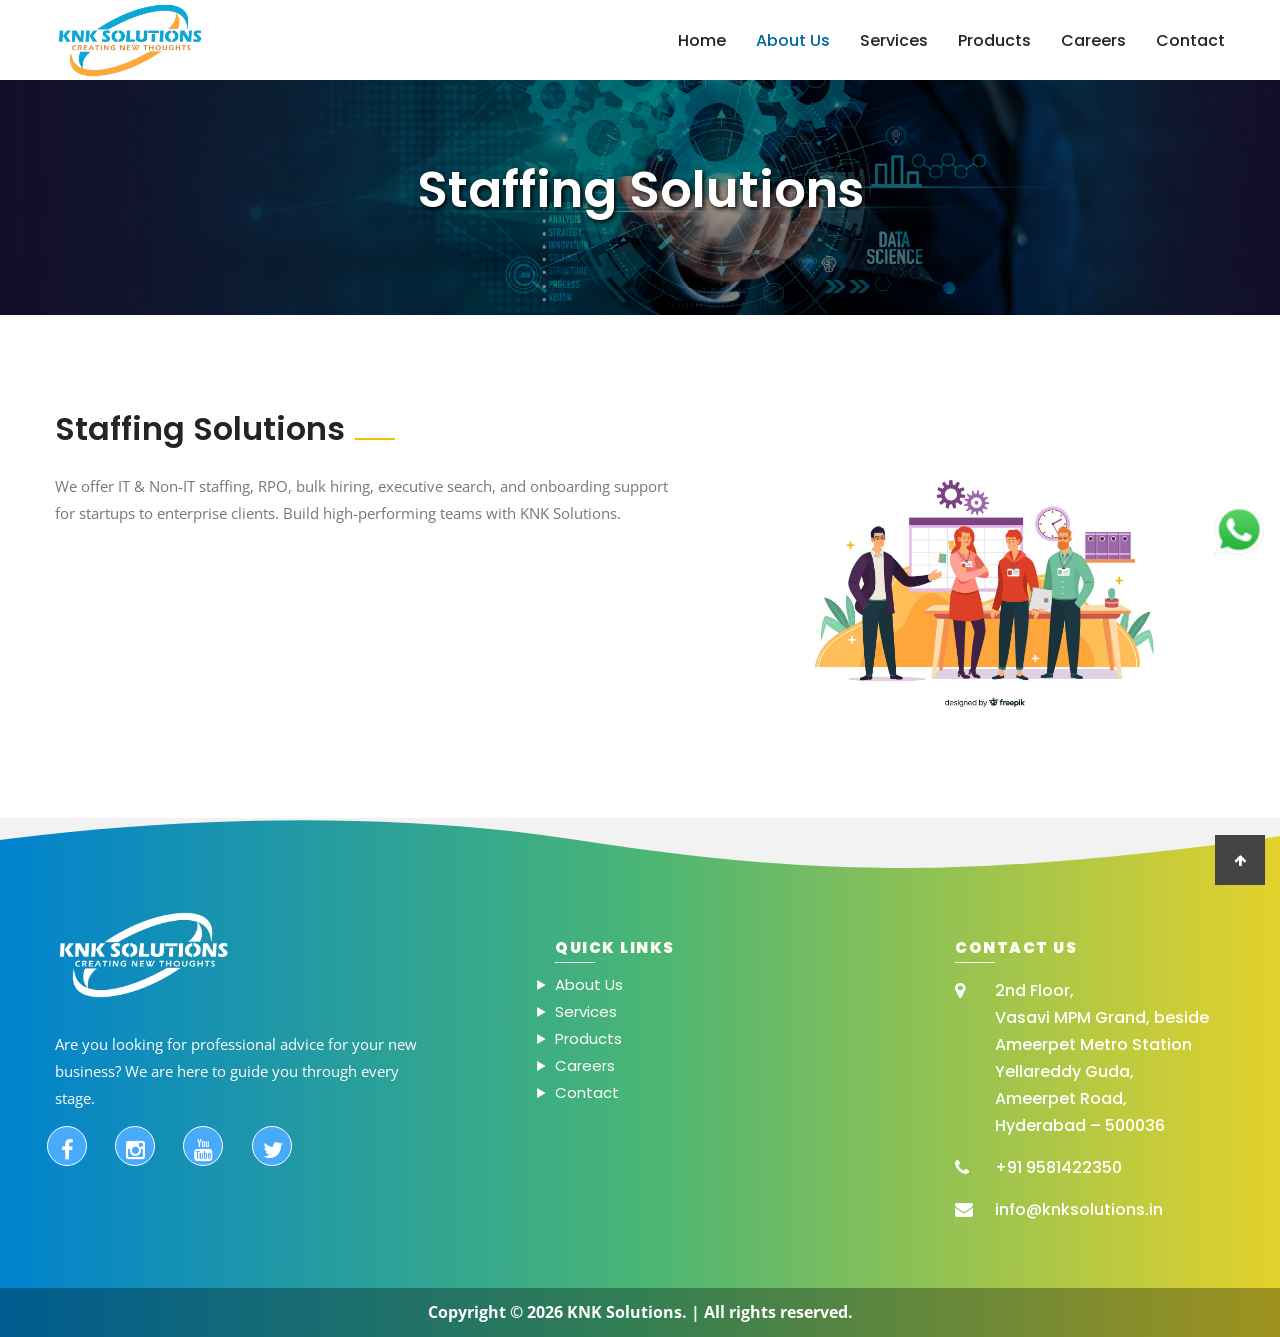
<file: KNK-Solutions/staffing-solutions.html>
<!doctype html>
<html>
  <head>
    <meta charset="utf-8" />
    <title>About KNK Solutions | Web Development, Digital Marketing & Training</title>
    <meta
      name="Description"
      content=" Learn about KNK Solutions, a trusted provider of web development, digital marketing, security solutions and training & placement services. "
    />

    <meta name="robots" content="index, follow">
    <link rel="canonical" href="https://knksolutions.in/about.html">

    <meta property="og:title" content="About KNK Solutions">
    <meta property="og:description" content="Learn about KNK Solutions and our expertise in Web Development, Digital Marketing, Security Systems, Staffing and Training Services.">
    <meta property="og:url" content="https://knksolutions.in/about.html">
    <meta property="og:type" content="website">
    <meta property="og:image" content="https://knksolutions.in/images/logo-2.png">

    <meta name="twitter:card" content="summary_large_image">

    <script type="application/ld+json">
    {
     "@context":"https://schema.org",
     "@type":"AboutPage",
     "name":"About KNK Solutions",
     "url":"https://knksolutions.in/about.html"
    }
    </script>

    <link href="css/bootstrap.css" rel="stylesheet" />
    <link href="css/style.css" rel="stylesheet" />
    <link href="css/responsive.css" rel="stylesheet" />

    <link rel="shortcut icon" href="images/favicon.png" type="image/x-icon" />
    <link rel="icon" href="images/favicon.png" type="image/x-icon" />
    <meta http-equiv="X-UA-Compatible" content="IE=edge" />
    <meta
      name="viewport"
      content="width=device-width, initial-scale=1.0, maximum-scale=1.0, user-scalable=0"
    />
    </head>

  <body>
    <div class="whatsapp">
      <a href="https://wa.me/919581422350" target="_blank"
        ><img src="images/whatsapp_icon.png" alt="WhatsApp"
      /></a>
    </div>
    <div class="page-wrapper">
      <div class="preloader"></div>

      <header class="main-header header-style-three fixed-top">

        <div class="main-box">
          <div class="auto-container">
            <div class="outer-container clearfix">
              <div class="logo-box">
                <div class="logo">
                  <a href="index.html"
                    ><img src="images/logo-2.png" alt="KNK Solutions"
                  /></a>
                </div>
              </div>
              <div class="nav-outer clearfix">
                <nav class="main-menu">
                  <div class="navbar-header">
                    <button
                      type="button"
                      class="navbar-toggle"
                      data-toggle="collapse"
                      data-target=".navbar-collapse"
                    >
                      <span class="icon-bar"></span>
                      <span class="icon-bar"></span>
                      <span class="icon-bar"></span>
                    </button>
                  </div>
                  <div class="navbar-collapse collapse clearfix">
                    <ul class="navigation clearfix">
                      <li><a href="index.html">Home</a></li>
                      <li class="current"><a href="about.html">About Us</a></li>
                      <li><a href="services.html">Services</a></li>
                      <li>
                        <a href="products.html">Products</a>
                      </li>

                      <li><a href="careers.html">Careers</a></li>

                      <li><a href="contact.html">Contact</a></li>
                    </ul>
                  </div>
                </nav>
                </div>
              </div>
          </div>
        </div>
        <div class="sticky-header">
          <div class="auto-container">
            <div class="sticky-inner-container clearfix">
              <div class="logo pull-left">
                <a href="index.html" class="img-responsive"
                  ><img src="images/logo-2.png" alt="KNK Solutions" title=""
                /></a>
              </div>
              <div class="right-col pull-right">
                <nav class="main-menu">
                  <div class="navbar-header">
                    <button
                      type="button"
                      class="navbar-toggle"
                      data-toggle="collapse"
                      data-target=".navbar-collapse"
                    >
                      <span class="icon-bar"></span>
                      <span class="icon-bar"></span>
                      <span class="icon-bar"></span>
                    </button>
                  </div>
                  <div class="navbar-collapse collapse clearfix">
                    <ul class="navigation clearfix">
                      <li><a href="index.html">Home</a></li>
                      <li class="current"><a href="about.html">About Us</a></li>
                      <li><a href="services.html">Services</a></li>
                      <li>
                        <a href="products.html">Products</a>
                      </li>

                      <li><a href="careers.html">Careers</a></li>

                      <li><a href="contact.html">Contact</a></li>
                    </ul>
                  </div>
                </nav>
                </div>
            </div>
          </div>
        </div>
        </header>
      <section
        class="page-title"
        style="background-image: url(images/Services-bg.jpeg)"
      >
        <div class="auto-container">
          <h1>Staffing Solutions</h1>
        </div>
      </section>
      <section class="approach-section">
        <div class="auto-container">
          <div class="row clearfix">
            <div class="content-column col-md-7 col-sm-12 col-xs-12">
              <div class="inner-column">
                <div class="sec-title">
                  <h2>Staffing Solutions</h2>
                </div>
                <div class="text">
                  We offer IT & Non-IT staffing, RPO, bulk hiring, executive
                  search, and onboarding support for startups to enterprise
                  clients. Build high-performing teams with KNK Solutions.
                </div>
              </div>
            </div>

            <div class="image-column col-md-5 col-sm-12 col-xs-12">
              <div class="inner-column">
                <div class="image">
                  <img
                    src="images/resource/staffing-services.jpeg"
                    alt="Staffing Solutions"
                  />
                </div>
              </div>
            </div>
          </div>
        </div>
      </section>

      <div class="pg-footer">
        <footer class="footer">
          <svg
            class="footer-wave-svg"
            xmlns="http://www.w3.org/2000/svg"
            viewBox="0 0 1200 100"
            preserveAspectRatio="none"
          >
            <path
              class="footer-wave-path"
              d="M851.8,100c125,0,288.3-45,348.2-64V0H0v44c3.7-1,7.3-1.9,11-2.9C80.7,22,151.7,10.8,223.5,6.3C276.7,2.9,330,4,383,9.8 c52.2,5.7,103.3,16.2,153.4,32.8C623.9,71.3,726.8,100,851.8,100z"
            ></path>
          </svg>
          <div class="footer-content clearfix">
            <div class="col-md-4">
              <div class="footer-logo">
                <a href="index.html"
                  ><img src="images/KNKwhitelogo.png" alt="KNK Solutions White Logo"
                /></a>
              </div>
              <div class="footer-menu">
                <div class="text">
                  Are you looking for professional advice for your new business? We are here to guide you through every stage.
                </div>
                <ul class="social-icon-two">
                  <li>
                    <a
                      href="https://www.facebook.com/profile.php?fb_profile_edit_entry_point=%7B%22click_point%22%3A%22edit_profile_button%22%2C%22feature%22%3A%22profile_header%22%7D&id=61570122962807&sk=about"
                      ><span class="fa fa-facebook"></span
                    ></a>
                  </li>
                  <li>
                    <a
                      href="https://www.instagram.com/knksolutions_official/"
                      target="_blank"
                      ><span class="fa fa-instagram"></span
                    ></a>
                  </li>
                  <li>
                    <a
                      href="https://www.youtube.com/@knksolutionshyd"
                      target="_blank"
                      ><span class="fa fa-youtube"></span
                    ></a>
                  </li>
                  <li>
                    <a href="https://x.com/knksolutionshyd" target="_blank"
                      ><span class="fa fa-twitter"></span
                    ></a>
                  </li>
                  <li>
                    <a href="https://www.linkedin.com/company/knk-solutions" target="_blank">
                      <span class="fa fa-linkedin"></span>
                    </a>
                  </li>
                </ul>
              </div>
            </div>
            <div class="col-md-4 QuickLinks">
              <div class="footer-menu">
                <h2 class="footer-menu-name">Quick Links</h2>
                <div class="footer-widget links-widget">
                  <div class="widget-content">
                    <ul class="list">
                      <li>
                        <a href="about.html" class="text-white">About Us</a>
                      </li>
                      <li>
                        <a href="services.html" class="text-white">Services</a>
                      </li>
                      <li>
                        <a href="products.html" class="text-white">Products</a>
                      </li>
                      <li>
                        <a href="careers.html" class="text-white">Careers</a>
                      </li>
                      <li>
                        <a href="contact.html" class="text-white">Contact</a>
                      </li>
                    </ul>
                  </div>
                </div>
              </div>
            </div>

            <div class="col-md-3">
              <div class="footer-call-to-action">
                <h2 class="footer-menu-name">Contact Us</h2>
                <ul class="list-style-three">
                  <li>
                    <span class="icon fa fa-map-marker"></span>
                    2nd Floor, <br />
                    Vasavi MPM Grand, beside Ameerpet Metro Station <br />
                    Yellareddy Guda, <br />
                    Ameerpet Road, <br />
                    Hyderabad – 500036
                  </li>
                  <li>
                    <span class="icon fa fa-phone"></span
                    ><a href="tel:+919581422350" class="text-white"
                      >+91 9581422350</a
                    >
                  </li>
                  <li>
                    <span class="icon fa fa-envelope"></span
                    ><a href="mailto:info@knksolutions.in" class="text-white"
                      >info@knksolutions.in</a
                    >
                  </li>
                </ul>
              </div>
            </div>
          </div>
          <div class="footer-copyright">
            <div class="footer-copyright-wrapper">
              <p class="footer-copyright-text">
                <a class="footer-copyright-link" href="#" target="_self">
                  Copyright &copy; 2026 KNK Solutions. | All rights reserved.
                </a>
              </p>
            </div>
          </div>
        </footer>
      </div>
      </div>
    <div class="scroll-to-top scroll-to-target" data-target="html">
      <span class="fa fa-arrow-up"></span>
    </div>

    <script src="js/jquery.js"></script>
    <script src="js/bootstrap.min.js"></script>
    <script src="js/jquery.fancybox.js"></script>
    <script src="js/mixitup.js"></script>
    <script src="js/owl.js"></script>
    <script src="js/wow.js"></script>
    <script src="js/appear.js"></script>
    <script src="js/script.js"></script>
  </body>
</html>
</file>
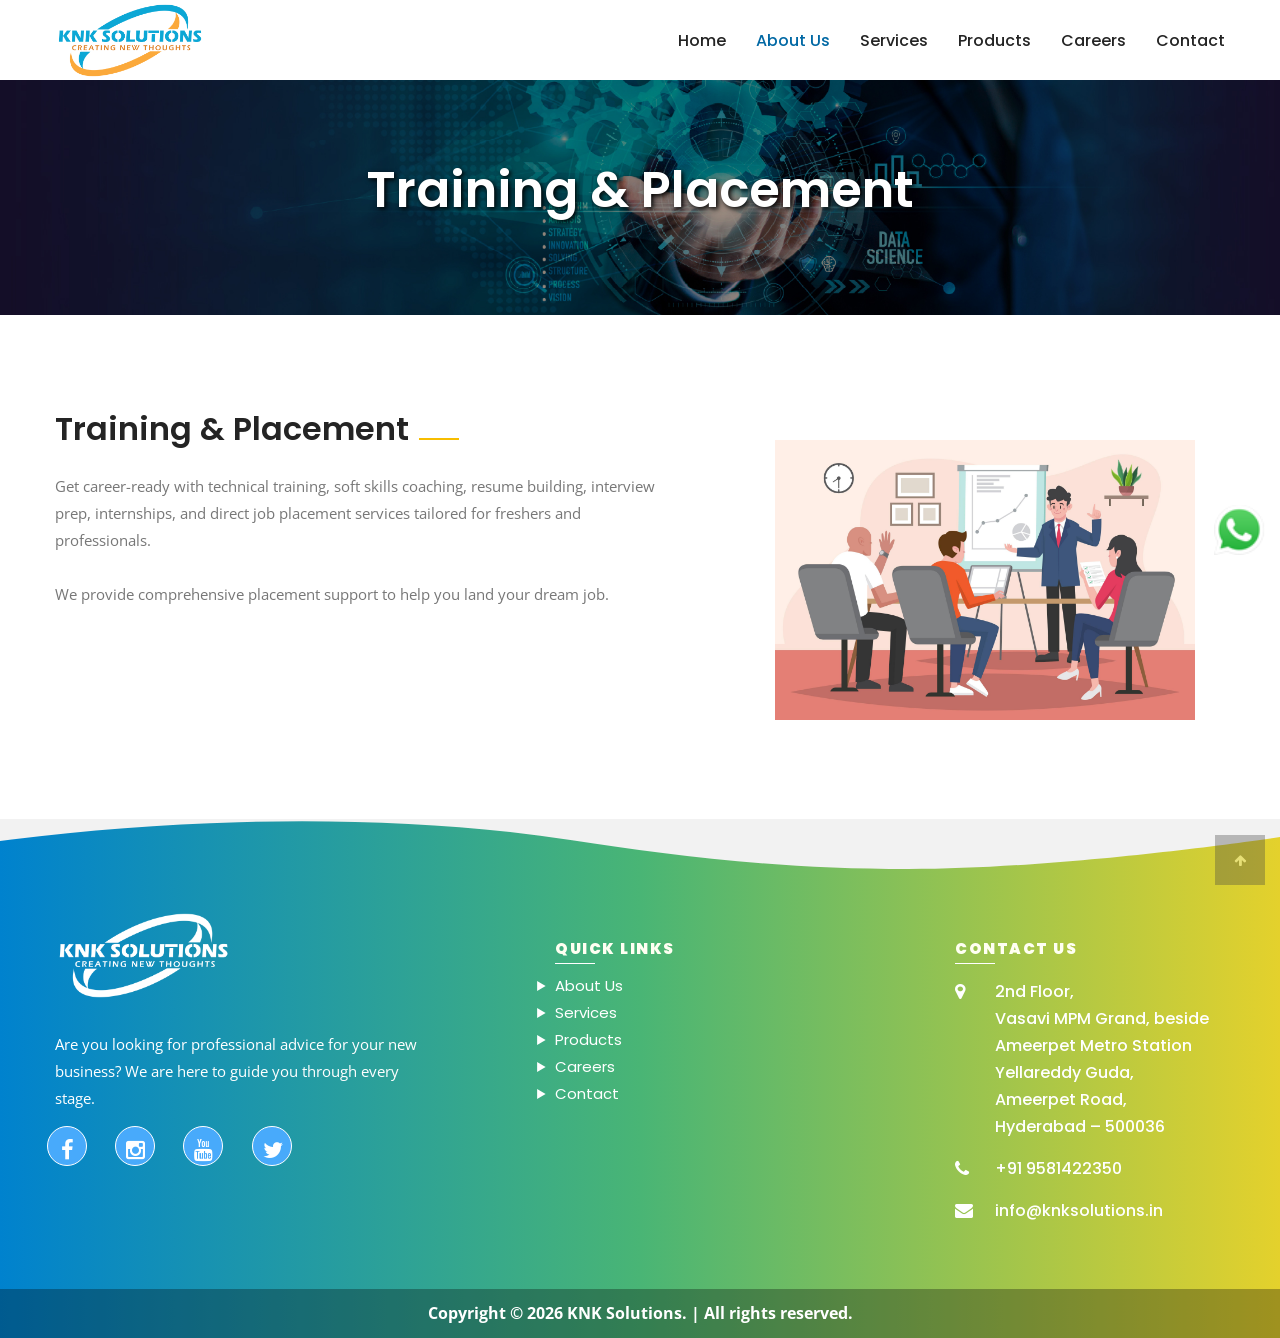
<file: KNK-Solutions/training-placement.html>
<!doctype html>
<html>
  <head>
    <meta charset="utf-8" />
    <title>About KNK Solutions | Web Development, Digital Marketing & Training</title>
    <meta
      name="Description"
      content=" Learn about KNK Solutions, a trusted provider of web development, digital marketing, security solutions and training & placement services. "
    />

    <meta name="robots" content="index, follow">
    <link rel="canonical" href="https://knksolutions.in/about.html">

    <meta property="og:title" content="About KNK Solutions">
    <meta property="og:description" content="Learn about KNK Solutions and our expertise in Web Development, Digital Marketing, Security Systems, Staffing and Training Services.">
    <meta property="og:url" content="https://knksolutions.in/about.html">
    <meta property="og:type" content="website">
    <meta property="og:image" content="https://knksolutions.in/images/logo-2.png">

    <meta name="twitter:card" content="summary_large_image">

    <script type="application/ld+json">
    {
     "@context":"https://schema.org",
     "@type":"AboutPage",
     "name":"About KNK Solutions",
     "url":"https://knksolutions.in/about.html"
    }
    </script>

    <link href="css/bootstrap.css" rel="stylesheet" />
    <link href="css/style.css" rel="stylesheet" />
    <link href="css/responsive.css" rel="stylesheet" />

    <link rel="shortcut icon" href="images/favicon.png" type="image/x-icon" />
    <link rel="icon" href="images/favicon.png" type="image/x-icon" />
    <meta http-equiv="X-UA-Compatible" content="IE=edge" />
    <meta
      name="viewport"
      content="width=device-width, initial-scale=1.0, maximum-scale=1.0, user-scalable=0"
    />
    </head>

  <body>
    <div class="whatsapp">
      <a href="https://wa.me/919581422350" target="_blank"
        ><img src="images/whatsapp_icon.png" alt="WhatsApp"
      /></a>
    </div>
    <div class="page-wrapper">
      <div class="preloader"></div>

      <header class="main-header header-style-three fixed-top">

        <div class="main-box">
          <div class="auto-container">
            <div class="outer-container clearfix">
              <div class="logo-box">
                <div class="logo">
                  <a href="index.html"
                    ><img src="images/logo-2.png" alt="KNK Solutions"
                  /></a>
                </div>
              </div>
              <div class="nav-outer clearfix">
                <nav class="main-menu">
                  <div class="navbar-header">
                    <button
                      type="button"
                      class="navbar-toggle"
                      data-toggle="collapse"
                      data-target=".navbar-collapse"
                    >
                      <span class="icon-bar"></span>
                      <span class="icon-bar"></span>
                      <span class="icon-bar"></span>
                    </button>
                  </div>
                  <div class="navbar-collapse collapse clearfix">
                    <ul class="navigation clearfix">
                      <li><a href="index.html">Home</a></li>
                      <li class="current"><a href="about.html">About Us</a></li>
                      <li><a href="services.html">Services</a></li>
                      <li>
                        <a href="products.html">Products</a>
                      </li>

                      <li><a href="careers.html">Careers</a></li>

                      <li><a href="contact.html">Contact</a></li>
                    </ul>
                  </div>
                </nav>
                </div>
              </div>
          </div>
        </div>
        <div class="sticky-header">
          <div class="auto-container">
            <div class="sticky-inner-container clearfix">
              <div class="logo pull-left">
                <a href="index.html" class="img-responsive"
                  ><img src="images/logo-2.png" alt="KNK Solutions" title=""
                /></a>
              </div>
              <div class="right-col pull-right">
                <nav class="main-menu">
                  <div class="navbar-header">
                    <button
                      type="button"
                      class="navbar-toggle"
                      data-toggle="collapse"
                      data-target=".navbar-collapse"
                    >
                      <span class="icon-bar"></span>
                      <span class="icon-bar"></span>
                      <span class="icon-bar"></span>
                    </button>
                  </div>
                  <div class="navbar-collapse collapse clearfix">
                    <ul class="navigation clearfix">
                      <li><a href="index.html">Home</a></li>
                      <li class="current"><a href="about.html">About Us</a></li>
                      <li><a href="services.html">Services</a></li>
                      <li>
                        <a href="products.html">Products</a>
                      </li>

                      <li><a href="careers.html">Careers</a></li>

                      <li><a href="contact.html">Contact</a></li>
                    </ul>
                  </div>
                </nav>
                </div>
            </div>
          </div>
        </div>
        </header>
      <section
        class="page-title"
        style="background-image: url(images/Services-bg.jpeg)"
      >
        <div class="auto-container">
          <h1>Training & Placement</h1>
        </div>
      </section>
      <section class="approach-section">
        <div class="auto-container">
          <div class="row clearfix">
            <div class="content-column col-md-7 col-sm-12 col-xs-12">
              <div class="inner-column">
                <div class="sec-title">
                  <h2>Training & Placement</h2>
                </div>
                <div class="text">
                  Get career-ready with technical training, soft skills
                  coaching, resume building, interview prep, internships, and
                  direct job placement services tailored for freshers and
                  professionals.
                </div>
                <br />
                <p>We provide comprehensive placement support to help you land your dream job.</p>
              </div>
            </div>

            <div class="image-column col-md-5 col-sm-12 col-xs-12">
              <div class="inner-column">
                <div class="image">
                  <img
                    src="images/resource/trainingp-placement.jpg"
                    alt="Training & Placement"
                  />
                </div>
              </div>
            </div>
          </div>
        </div>
      </section>

      <div class="pg-footer">
        <footer class="footer">
          <svg
            class="footer-wave-svg"
            xmlns="http://www.w3.org/2000/svg"
            viewBox="0 0 1200 100"
            preserveAspectRatio="none"
          >
            <path
              class="footer-wave-path"
              d="M851.8,100c125,0,288.3-45,348.2-64V0H0v44c3.7-1,7.3-1.9,11-2.9C80.7,22,151.7,10.8,223.5,6.3C276.7,2.9,330,4,383,9.8 c52.2,5.7,103.3,16.2,153.4,32.8C623.9,71.3,726.8,100,851.8,100z"
            ></path>
          </svg>
          <div class="footer-content clearfix">
            <div class="col-md-4">
              <div class="footer-logo">
                <a href="index.html"
                  ><img src="images/KNKwhitelogo.png" alt="KNK Solutions White Logo"
                /></a>
              </div>
              <div class="footer-menu">
                <div class="text">
                  Are you looking for professional advice for your new business? We are here to guide you through every stage.
                </div>
                <ul class="social-icon-two">
                  <li>
                    <a
                      href="https://www.facebook.com/profile.php?fb_profile_edit_entry_point=%7B%22click_point%22%3A%22edit_profile_button%22%2C%22feature%22%3A%22profile_header%22%7D&id=61570122962807&sk=about"
                      ><span class="fa fa-facebook"></span
                    ></a>
                  </li>
                  <li>
                    <a
                      href="https://www.instagram.com/knksolutions_official/"
                      target="_blank"
                      ><span class="fa fa-instagram"></span
                    ></a>
                  </li>
                  <li>
                    <a
                      href="https://www.youtube.com/@knksolutionshyd"
                      target="_blank"
                      ><span class="fa fa-youtube"></span
                    ></a>
                  </li>
                  <li>
                    <a href="https://x.com/knksolutionshyd" target="_blank"
                      ><span class="fa fa-twitter"></span
                    ></a>
                  </li>
                  <li>
                    <a href="https://www.linkedin.com/company/knk-solutions" target="_blank">
                      <span class="fa fa-linkedin"></span>
                    </a>
                  </li>
                </ul>
              </div>
            </div>
            <div class="col-md-4 QuickLinks">
              <div class="footer-menu">
                <h2 class="footer-menu-name">Quick Links</h2>
                <div class="footer-widget links-widget">
                  <div class="widget-content">
                    <ul class="list">
                      <li>
                        <a href="about.html" class="text-white">About Us</a>
                      </li>
                      <li>
                        <a href="services.html" class="text-white">Services</a>
                      </li>
                      <li>
                        <a href="products.html" class="text-white">Products</a>
                      </li>
                      <li>
                        <a href="careers.html" class="text-white">Careers</a>
                      </li>
                      <li>
                        <a href="contact.html" class="text-white">Contact</a>
                      </li>
                    </ul>
                  </div>
                </div>
              </div>
            </div>

            <div class="col-md-3">
              <div class="footer-call-to-action">
                <h2 class="footer-menu-name">Contact Us</h2>
                <ul class="list-style-three">
                  <li>
                    <span class="icon fa fa-map-marker"></span>
                    2nd Floor, <br />
                    Vasavi MPM Grand, beside Ameerpet Metro Station <br />
                    Yellareddy Guda, <br />
                    Ameerpet Road, <br />
                    Hyderabad – 500036
                  </li>
                  <li>
                    <span class="icon fa fa-phone"></span
                    ><a href="tel:+919581422350" class="text-white"
                      >+91 9581422350</a
                    >
                  </li>
                  <li>
                    <span class="icon fa fa-envelope"></span
                    ><a href="mailto:info@knksolutions.in" class="text-white"
                      >info@knksolutions.in</a
                    >
                  </li>
                </ul>
              </div>
            </div>
          </div>
          <div class="footer-copyright">
            <div class="footer-copyright-wrapper">
              <p class="footer-copyright-text">
                <a class="footer-copyright-link" href="#" target="_self">
                  Copyright &copy; 2026 KNK Solutions. | All rights reserved.
                </a>
              </p>
            </div>
          </div>
        </footer>
      </div>
      </div>
    <div class="scroll-to-top scroll-to-target" data-target="html">
      <span class="fa fa-arrow-up"></span>
    </div>

    <script src="js/jquery.js"></script>
    <script src="js/bootstrap.min.js"></script>
    <script src="js/jquery.fancybox.js"></script>
    <script src="js/mixitup.js"></script>
    <script src="js/owl.js"></script>
    <script src="js/wow.js"></script>
    <script src="js/appear.js"></script>
    <script src="js/script.js"></script>
  </body>
</html>
</file>
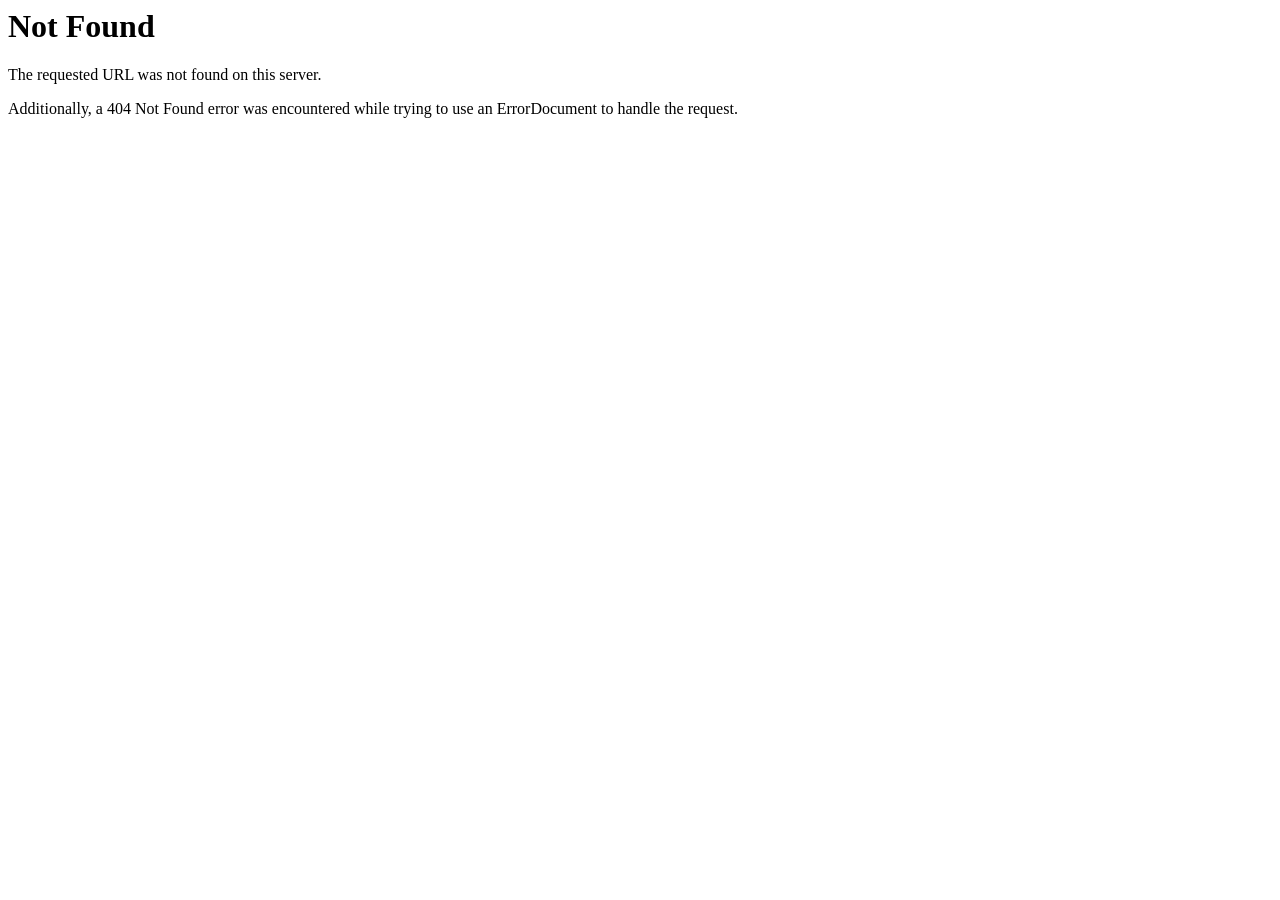
<file: KNK-Solutions/css/owl.video.play.html>
<!DOCTYPE HTML PUBLIC "-//IETF//DTD HTML 2.0//EN">
<html><head>
<title>404 Not Found</title>
</head><body>
<h1>Not Found</h1>
<p>The requested URL was not found on this server.</p>
<p>Additionally, a 404 Not Found
error was encountered while trying to use an ErrorDocument to handle the request.</p>
</body></html>
</file>
<file: KNK-Solutions/css/style.css>
/************ TABLE OF CONTENTS ***************
1. Fonts
2. Reset
3. Global
4. Main Header / Style Two / Style Three
5. Main Slider
6. Services Section
7. Call To Action Section
8. About Section
9. We Do Section
10. Projects Section
11. Approach Section
12. Testimonial Section
13. Clients Section
14. Blogs Section
15. Subscripbe Section
16. Video Section
17. Main Footer
18. Company Section
19. Fluid Section One
20. Ceo Section
21. Call Back Section
22. Team Section
23. Page Title
24. Hostory Section
25. Error Section
26. Comming Soon Section
27. Faq Section
28. Shop Item
29. Shop Detail
30. Contact Form
31. Map Section

**********************************************/

@import url('https://fonts.googleapis.com/css?family=Lora:400,400i,700,700i|Open+Sans:300,300i,400,400i,600,600i,700,700i,800,800i|Playfair+Display:400,400i,700,700i,900,900i|Poppins:100,100i,200,200i,300,300i,400,400i,500,500i,600,600i,700,700i,800,800i,900,900i');

/*font-family: 'Poppins', sans-serif;
font-family: 'Open Sans', sans-serif;
font-family: 'Playfair Display', serif;
font-family: 'Lora', serif;*/

@import url('font-awesome.css');
@import url('flaticon.css');
@import url('animate.css');
@import url('hover.css');
@import url('owl.css');
@import url('text-rotate.css');
@import url('jquery-ui.css');
@import url('jquery.fancybox.min.css');
@import url('jquery.bootstrap-touchspin.css');

/*** 

====================================================================
	Reset
====================================================================

 ***/
.carousel-inner .item img {
    height: 500px;
}
.page-wrapper1 {
background-image: url(../images/pg-bg.png);
}

.pagebg-img{
	background-image: url(../images/contactpage-bg.png);
	    background-size: 100% 100%;
}
.pagebg-img .services-section-three {
    position: relative;
    padding: 30px 0px 10px;
    background-color: transparent;
}
.contactpagebg2{
	background-image: url(../images/contactpage.png);
	    background-size: 100% 100%;
}
* {
	margin: 0px;
	padding: 0px;
	border: none;
	outline: none;
}

/*** 

====================================================================
	Reset
====================================================================

 ***/
 body{
	    font-family: 'Poppins', sans-serif;
 }
ul.about-list li {
	list-style: disc;
}
.social-icon ul li:last-child, .social-icon-two li:last-child{
    display: none;
}
.services-section-three.ourclients-content .inner-box .lower-content {
	height: 22vh;
}

.contact-form {
	flex: 1 1 400px;
	padding: 30px 25px;
	border-radius: 8px;
	box-shadow: 0 0 15px rgba(0, 206, 209, 0.3);
	animation: fadeIn 1.4s ease forwards;
	background: #fff;
}

.contact-form button {
	background-color: #00a7d4;
	border: none;
	color: #fff;
	font-weight: 700;
	
	padding: 12px;
	border-radius: 6px;
	cursor: pointer;
	transition: background-color 0.3s ease, transform 0.2s ease;
	animation: fadeIn 1.8s ease forwards;
	width: 100%;
}

.contact-form input[type="text"],
.contact-form input[type="email"],
.contact-form textarea {
	padding: 12px 15px;
	border: 1px solid #cdbfbf;
	border-radius: 5px;
	
	resize: vertical;
	font-family: 'Segoe UI', sans-serif;
	transition: background-color 0.3s ease, color 0.3s ease, outline 0.3s ease;
	animation: fadeIn 1.6s ease forwards;
	width: 100%;
	margin-bottom: 10px;
	font-weight: bold;
}

.QuickLinks {
	margin-left: 100px;
}

.productsrow {
	margin-bottom: 50px;
	padding: 20px;
	
	color: #002b5b;
	border-radius: 8px;
	box-shadow: 0 4px 12px rgba(0, 255, 255, 0.08);
	transition: transform 0.3s ease, box-shadow 0.3s ease;
	animation: fadeInUp 0.8s ease-in-out both;
	margin-top: 50px;

}

.product-section ul li::before {
	content: '✔';
	position: absolute;
	left: 54px;
	color: #00a7d4;
	font-weight: bold;
}

.product-section ul {
	list-style-type: none;
	padding-left: 12px;
	color: #002b5b;
	margin-left: 50px;
}

.product-image img {
	height: 353px;
	width: 550px;
}

/*** 

====================================================================
	Global Settings
====================================================================

 ***/
.logo img {
	width: 150px;
}

body {
	font-size: 15px;
	color: #777777;
	line-height: 1.8em;
	font-weight: 400;
	/* background:#ffffff; */
	background: #f2f2f2;
	-webkit-font-smoothing: antialiased;
	-moz-font-smoothing: antialiased;
	font-family: 'Open Sans', sans-serif;
}

a {
	text-decoration: none;
	cursor: pointer;
	color: #007af7;
}

a:hover,
a:focus,
a:visited {
	text-decoration: none;
	outline: none;
}

h1,
h2,
h3,
h4,
h5,
h6 {
	position: relative;
	font-weight: normal;
	margin: 0px;
	background: none;
	line-height: 1.6em;
	font-family: 'Poppins', sans-serif;
}

input,
button,
select,
textarea {
	font-family: 'Poppins', sans-serif;
}

textarea {
	overflow: hidden;
}

.theme_color {
	color: #a40125;
}

p,
.text {
	position: relative;
	line-height: 1.8em;
	font-family: 'Open Sans', sans-serif;
}

.strike-through {
	text-decoration: line-through;
}

.auto-container {
	position: static;
	max-width: 1200px;
	padding: 0px 15px;
	margin: 0 auto;
}

.page-wrapper {
	position: relative;
	margin: 0 auto;
	width: 100%;
	min-width: 300px;
}

.grey-bg {
	background-color: #f2f2f2;
}

ul,
li {
	list-style: none;
	padding: 0px;
	margin: 0px;
}

.theme-btn {
	display: inline-block;
	transition: all 0.3s ease;
	-moz-transition: all 0.3s ease;
	-webkit-transition: all 0.3s ease;
	-ms-transition: all 0.3s ease;
	-o-transition: all 0.3s ease;
}

.centered {
	text-align: center;
}

/*List Style One*/

.list-style-one {
	position: relative;
}

.list-style-one li {
	position: relative;
	width: 33%;
	float: left;
	color: #fff;
	font-size: 16px;
	padding-left: 60px;
	font-weight: 400;
	padding-right: 20px;
}

.list-style-one li:last-child {
	padding-right: 0px;
}

.list-style-one li:after {
	position: absolute;
	content: '';
	right: 40px;
	top: 0px;
	width: 1px;
	height: 100%;
	background-color: rgba(255, 255, 255, 0.10);
}

.list-style-one li:last-child::after {
	display: none;
}

.list-style-one li .icon {
	position: absolute;
	content: '';
	left: 0px;
	top: 4px;
	color: #fff;
	line-height: 1em;
	font-size: 34px;
	font-weight: 300;
}

/*List Style Two*/

.list-style-two {
	position: relative;
}

.list-style-two li {
	position: relative;
	color: #242424;
	font-size: 20px;
	font-style: italic;
	padding-left: 40px;
	margin-bottom: 15px;
	font-family: 'Lora', serif;
}

.list-style-two li:before {
	position: absolute;
	content: '\f109';
	left: 0px;
	top: 5px;
	color: #f7bd00;
	line-height: 1em;
	font-size: 18px;
	font-family: "Flaticon";
}

/*List Style Three*/

.list-style-three {
	position: relative;
}

.list-style-three li {
	position: relative;
	margin-bottom: 15px;
	padding-left: 40px;
	color: #797979;
	font-weight: 500;
	font-size: 16px;
	font-family: 'Poppins', sans-serif;
}

.list-style-three li .icon {
	position: absolute;
	left: 0px;
	top: 5px;
	color: #242424;
	font-size: 18px;
	line-height: 1em;
}

/*List Style Four*/

.list-style-four {
	position: relative;
}

.list-style-four li {
	position: relative;
	color: #242424;
	font-size: 18px;
	font-style: italic;
	padding-left: 40px;
	margin-bottom: 15px;
	font-family: 'Lora', serif;
}

.list-style-four li:before {
	position: absolute;
	content: '\f0a4';
	left: 0px;
	top: 5px;
	color: #242424;
	line-height: 1em;
	font-size: 18px;
	font-style: normal;
	font-family: 'FontAwesome';
}

/*List Style Five*/

.list-style-five {
	position: relative;
	margin-bottom: 30px;
}

.list-style-five li {
	position: relative;
	color: #242424;
	font-size: 16px;
	margin-bottom: 6px;
}

/*List Style Six*/

.list-style-six {
	position: relative;
}

.list-style-six li {
	position: relative;
	color: #999999;
	font-size: 16px;
	padding-left: 40px;
	margin-bottom: 10px;
}

.list-style-six li:before {
	position: absolute;
	content: '\f109';
	left: 0px;
	top: 5px;
	color: #f7bd00;
	line-height: 1em;
	font-size: 18px;
	font-family: "Flaticon";
}

/*Btn Style One*/

.btn-style-one {
	position: relative;
	line-height: 24px;
	color: #ffffff;
	font-size: 16px;
	font-weight: 500;
	background: #00a7d4;
	display: inline-block;
	padding: 12px 42px;
	border-radius: 50px;

	font-family: 'Poppins', sans-serif;
}
#thankYouMessage {
    display: none;
    text-align: center;
    margin-top: 20px;
    color: rgb(126, 249, 126);
    font-weight: bold;
    font-size: 1.1rem;
}
.btn-style-one:hover {
	color: #fff;
	background-color: #f7bd00;
	
}

    #thankYouMsg {
      display: none;
      color: rgb(126, 249, 126);
      text-align: center;
      margin-top: 15px;
      font-weight: bold;
    }
 .inner-box img {
    width: 350px;
    height: 250px;
}
/*Btn Style Two*/

.btn-style-two {
	position: relative;
	line-height: 24px;
	color: #191919;
	font-size: 16px;
	font-weight: 500;
	background: none;
	display: inline-block;
	padding: 12px 40px;
	border-radius: 50px;
	border: 2px solid #191919;
	font-family: 'Poppins', sans-serif;
}

.btn-style-two:hover {
	color: #242424;
	border-color: #f7bd00;
	background: #f7bd00;
}

/*Btn Style Three*/

.btn-style-three {
	position: relative;
	line-height: 24px;
	color: #ffffff;
	font-size: 16px;
	font-weight: 500;
	background: #191919;
	display: inline-block;
	padding: 12px 50px;
	border-radius: 50px;
	border: 2px solid #191919;
	font-family: 'Poppins', sans-serif;
}

.btn-style-three:hover {
	color: #191919;
	border-color: #191919;
	background: none;
}

/*Btn Style Four*/

.btn-style-four {
	position: relative;
	line-height: 24px;
	color: #252525;
	font-size: 16px;
	font-weight: 500;
	background: #ffffff;
	display: inline-block;
	padding: 12px 40px;
	border-radius: 50px;
	border: 2px solid #ffffff;
	font-family: 'Poppins', sans-serif;
}

.btn-style-four:hover {
	color: #191919;
	border-color: #191919;
	background: none;
}

/*Btn Style Five*/

.btn-style-five {
	position: relative;
	line-height: 24px;
	font-size: 16px;
	font-weight: 500;
	background: none;
	padding: 10px 34px;
	border-radius: 50px;
	display: inline-block;
	color: rgba(255, 255, 255, 0.50);
	border: 2px solid rgba(255, 255, 255, 0.20);
	font-family: 'Poppins', sans-serif;
}

.btn-style-five:hover {
	color: #ffffff;
	border-color: #f7bd00;
	background: #f7bd00;
}

/*Btn Style Six*/

.btn-style-six {
	position: relative;
	line-height: 24px;
	color: #242424;
	font-size: 16px;
	font-weight: 500;
	background: none;
	padding: 12px 33px;
	border-radius: 50px;
	display: inline-block;
	border: 2px solid #242424;
	font-family: 'Poppins', sans-serif;
}

.btn-style-six:hover {
	color: #242424;
	border-color: #ffffff;
	background: #ffffff;
}

.preloader {
	position: fixed;
	left: 0px;
	top: 0px;
	width: 100%;
	height: 100%;
	z-index: 999999;
	background-color: #ffffff;
	background-position: center center;
	background-repeat: no-repeat;
	background-image: url(../images/icons/preloader.GIF);
}

img {
	display: inline-block;
	max-width: 100%;
	height: auto;
}

/*** 

====================================================================
	Fancy Box
====================================================================

***/

.fancybox-next span,
.fancybox-prev span {
	background-image: none !important;
	width: 44px !important;
	height: 44px !important;
	line-height: 44px !important;
	text-align: center;
}

.fancybox-next span:before,
.fancybox-prev span:before {
	content: '';
	position: absolute;
	font-family: 'FontAwesome';
	left: 0px;
	top: 0px;
	font-size: 12px;
	width: 44px !important;
	height: 44px !important;
	line-height: 44px !important;
	background-color: rgba(28, 28, 28, 0.40) !important;
	color: #ffffff;
	visibility: visible;
	transition: all 300ms ease;
	-webkit-transition: all 300ms ease;
	-ms-transition: all 300ms ease;
	-o-transition: all 300ms ease;
	-moz-transition: all 300ms ease;
}

.fancybox-next span:before {
	content: '\f178';
}

.fancybox-prev span:before {
	content: '\f177';
}

.fancybox-next:hover span:before,
.fancybox-prev:hover span:before {
	background-color: #ffffff !important;
	color: #000000;
}

.fancybox-type-image .fancybox-close {
	right: 0px;
	top: 0px;
	width: 45px;
	height: 45px;
	background: url(../images/icons/icon-cross.png) center center no-repeat;
	background-color: rgba(17, 17, 17, 0.50) !important;
}

.fancybox-type-image .fancybox-close:hover {
	background-color: #000000 !important;
}

.fancybox-type-image .fancybox-skin {
	padding: 0px !important;
}

/*** 

====================================================================
	Social Icon One
====================================================================

***/

.social-icon-one {
	position: relative;
}

.social-icon-one li {
	position: relative;
	margin: 0px 12px;
	display: inline-block;
}

.social-icon-one li a {
	position: relative;
	color: #ffffff;
	font-size: 22px;
	display: inline-block;
	-webkit-transition: all 300ms ease;
	-ms-transition: all 300ms ease;
	-o-transition: all 300ms ease;
	-moz-transition: all 300ms ease;
	transition: all 300ms ease;
}

.social-icon-one li a:hover {
	color: #f7bd00;
}

/*** 

====================================================================
	Social Icon Two
====================================================================

***/
.footer-widget.links-widget ul li {
	list-style-type: disclosure-closed;

font-family: 'Poppins', sans-serif;
}

.footer-widget.links-widget a:hover {
	color: #f7bd00;
}

.social-icon-two {
	position: relative;
	margin-top: 14px;
	margin-left: -20px;
}

.social-icon-two li {
	position: relative;
	margin: 0px 12px;
	display: inline-block;
	background: #48aafb;
	border-radius: 50%;
	padding: 10px;
	width: 40px;
	height: 40px;
	text-align: center;
	border: 1px solid;
}

.social-icon-two li a {
	position: relative;
	color: #fff;
	font-size: 22px;
	display: inline-block;
	-webkit-transition: all 300ms ease;
	-ms-transition: all 300ms ease;
	-o-transition: all 300ms ease;
	-moz-transition: all 300ms ease;
	transition: all 300ms ease;
}

.social-icon-two li a:hover {
	color: #f7bd00;
}

/*** 

====================================================================
	Social Icon Three
====================================================================

***/

.social-icon-three {
	position: relative;
}

.social-icon-three li {
	position: relative;
	margin-left: 15px;
	display: inline-block;
}

.social-icon-three li a {
	position: relative;
	color: #ffffff;
	font-size: 18px;
	display: inline-block;
	-webkit-transition: all 300ms ease;
	-ms-transition: all 300ms ease;
	-o-transition: all 300ms ease;
	-moz-transition: all 300ms ease;
	transition: all 300ms ease;
}

.social-icon-three li a:hover {
	color: #f7bd00;
}

/*** 

====================================================================
	Scroll To Top style
====================================================================

***/

.scroll-to-top {
	position: fixed;
	bottom: 15px;
	right: 15px;
	width: 50px;
	height: 50px;
	color: #ffffff;
	font-size: 13px;
	text-transform: uppercase;
	line-height: 50px;
	text-align: center;
	z-index: 100;
	cursor: pointer;
	background: #444444;
	display: none;
	-webkit-transition: all 300ms ease;
	-ms-transition: all 300ms ease;
	-o-transition: all 300ms ease;
	-moz-transition: all 300ms ease;
	transition: all 300ms ease;
}

.scroll-to-top:hover {
	color: #ffffff;
	background: #f7bd00;
}

/*** 

====================================================================
	Main Header style
====================================================================

***/

.main-header {
	position: absolute;
	left: 0px;
	top: 0px;
	z-index: 999;
	width: 100%;
	background-color: rgba(0, 0, 0, 0.20);
	border-bottom: 1px solid rgba(255, 255, 255, 0.15);
}

.header-style-two,
.header-style-seven {
	background: none;
	border-bottom: none;
}

.header-style-two .header-top,
.header-style-seven .header-top {
	background-color: #ffffff;
}

.main-header .header-top {
	position: relative;
	font-family: 'Poppins', sans-serif;
}

.main-header .header-top .inner-container {
	position: relative;
	border-bottom: 1px solid rgba(255, 255, 255, 0.20);
}

.header-style-five .header-top .inner-container {
	border-bottom-color: #dedede;
}

.main-header .header-top .top-left {
	position: relative;
	float: left;
	padding: 13px 0px 10px;
}

.main-header .header-top .top-left .links {
	position: relative;
	float: left;
}

.main-header .header-top .top-left .links li {
	position: relative;
	float: left;
	margin-right: 24px;
	line-height: 1em;
	color: #ababab;
}

.main-header .header-top .top-left ul li:last-child {
	margin-right: 0px;
	padding-right: 0px;
	border: 0px;
}

.main-header .header-top .top-left .links li:last-child:after {
	display: none;
}

.main-header .header-top .top-left .links li .icon {
	position: relative;
	top: 0px;
	color: #f7bd00;
	font-size: 15px;
	padding-right: 15px;
	line-height: 24px;
}

.main-header .header-top .top-left .links li a {
	position: relative;
	line-height: 24px;
	color: #ffffff;
	font-size: 15px;
	font-weight: 400;
	-moz-transition: all 500ms ease;
	-webkit-transition: all 500ms ease;
	-ms-transition: all 500ms ease;
	-o-transition: all 500ms ease;
	transition: all 500ms ease;
	font-family: 'Poppins', sans-serif;
}

.header-style-two .header-top .social-icon li,
.header-style-two .header-top .top-left .links li a .icon,
.header-style-two .header-top .top-left .links li a,
.header-style-five .header-top .top-left .links li a,
.header-style-five .header-top .top-left .links li a .icon,
.header-style-five .header-top .social-icon li,
.header-style-seven .header-top .social-icon li,
.header-style-seven .header-top .top-left .links li a .icon,
.header-style-seven .header-top .top-left .links li a {
	color: #242424;
}

.header-style-three .header-top .inner-container .top-left li a,
.header-style-three .header-top .inner-container .top-left li a:hover,
.header-style-three .header-top .inner-container .top-left li a .icon {
	color: #ffffff !important;
}

.main-header .header-top .top-left .links li a:hover {
	color: #f7bd00;
}

.main-header .header-top .top-right {
	position: relative;
	float: right;
	padding: 9px 0px;
}

/*Social Icons*/

.header-top .social-icon {
	position: relative;
	float: left;
}

.header-top .social-icon li {
	position: relative;
	float: left;
	color: #ffffff;
	margin-left: 18px;
}

.header-top .social-icon li a {
	position: relative;
	display: block;
	line-height: 30px;
	font-size: 16px;
	color: #f7bd00;
	transition: all 500ms ease;
	-moz-transition: all 500ms ease;
	-webkit-transition: all 500ms ease;
	-ms-transition: all 500ms ease;
	-o-transition: all 500ms ease;
	border: 1px solid;
	border-radius: 50%;
	width: 30px;
	height: 30px;
	text-align: center;
}

.header-style-two .header-top .social-icon li a,
.header-style-five .header-top .social-icon li a,
.header-style-seven .header-top .social-icon li a {
	color: #000000;
}

.header-top .social-icon li a:hover {
	opacity: 0.80;
}
.text-white{
	color:#fff;
}
/*Main Box*/

.main-header .main-box {
	position: relative;
	padding: 0px 0px;
	left: 0px;
	top: 0px;
	width: 100%;
	-webkit-transition: all 300ms ease;
	-ms-transition: all 300ms ease;
	-o-transition: all 300ms ease;
	-moz-transition: all 300ms ease;
	transition: all 300ms ease;
	background: #fff;
}

.main-header .main-box .outer-container {
	position: relative;
}

.main-header .main-box .logo-box {
	position: relative;
	float: left;
	left: 0px;
	z-index: 10;
	padding: 8px 0px;
}

.header-style-three .main-box .logo-box,
.header-style-three .main-menu .navigation>li {
	padding: 1px 0px;
}

.main-header .main-box .logo-box .logo img {
	display: inline-block;
	max-width: 100%;
	-webkit-transition: all 300ms ease;
	-ms-transition: all 300ms ease;
	-o-transition: all 300ms ease;
	-moz-transition: all 300ms ease;
	transition: all 300ms ease;
}

.main-header .nav-toggler {
	position: relative;
	right: 0px;
	width: 44px;
	height: 46px;
	top: 50%;
	margin-top: 0px;
	display: block;
	border-radius: 4px;
	text-align: center;
	border: 1px solid #dddddd;
}

.main-header .nav-toggler button {
	position: relative;
	left: 12px;
	display: block;
	color: #444444;
	text-align: center;
	font-size: 20px;
	line-height: 44px;
	background: none;
	font-weight: 600;
}

.main-header .nav-outer {
	position: relative;
	float: right;
}

.header-style-six .nav-outer {
	width: 100%;
	border-top: 1px solid rgba(255, 255, 255, 0.15);
}

.main-header .nav-outer .outer-box {
	position: relative;
	float: left;
	margin-top: 33px;
	display: block;
	margin-left: 5px;
}

.header-style-six .nav-outer .outer-box {
	position: absolute;
	right: 0px;
	margin-top: 17px;
}

.main-header .nav-outer .search-box-outer {
	position: relative;
	color: #ffffff;
	margin-left: 20px;
}

.header-style-six .nav-outer .search-box-outer {
	float: left;
	margin-left: 0px;
	margin-top: 20px;
}

.header-style-three .nav-outer .outer-box {
	margin-top: 38px;
}

.main-header .search-box-btn {
	position: relative;
	display: block;
	font-size: 18px;
	line-height: 20px !important;
	padding: 0px;
	margin: 0px;
	cursor: pointer;
	background: none;
	width: 40px;
	text-align: right;
	border-left: 1px solid rgba(255, 255, 255, 0.50);
	transition: all 500ms ease;
	-moz-transition: all 500ms ease;
	-webkit-transition: all 500ms ease;
	-ms-transition: all 500ms ease;
	-o-transition: all 500ms ease;
}

.main-header .search-box-outer .dropdown-menu {
	top: 52px;
	right: 0px;
	padding: 0px;
	width: 280px;
	border-radius: 0px;
	border-top: 3px solid #f7bd00;
}

.main-header .search-box-outer .dropdown-menu {
	top: 54px;
}

.header-style-six .search-box-outer .dropdown-menu {
	top: 38px;
}

.main-header .search-box-outer .dropdown-menu>li {
	padding: 0px;
	border: none;
	background: none;
}

.main-header .search-panel .form-container {
	padding: 25px 20px;
}

.main-header .search-panel .form-group {
	position: relative;
	margin: 0px;
}

.main-header .search-panel input[type="text"],
.main-header .search-panel input[type="search"],
.main-header .search-panel input[type="password"],
.main-header .search-panel select {
	display: block;
	width: 100%;
	height: 40px;
	color: #000000;
	line-height: 24px;
	background: #ffffff;
	border: 1px solid #e0e0e0;
	padding: 7px 40px 7px 15px;
	-webkit-transition: all 300ms ease;
	-ms-transition: all 300ms ease;
	-o-transition: all 300ms ease;
	-moz-transition: all 300ms ease;
	transition: all 300ms ease;
}

.main-header .search-panel input:focus,
.main-header .search-panel select:focus {
	border-color: #f7bd00;
}

.main-header .search-panel .search-btn {
	position: absolute;
	right: 0px;
	top: 0px;
	width: 40px;
	height: 40px;
	text-align: center;
	color: #555555;
	font-size: 12px;
	background: none;
	cursor: pointer;
}

.main-menu {
	position: relative;
	float: left;
	-webkit-transition: all 300ms ease;
	-ms-transition: all 300ms ease;
	-o-transition: all 300ms ease;
	-moz-transition: all 300ms ease;
	transition: all 300ms ease;
}

.main-menu .navbar-collapse {
	padding: 0px;
	    margin-top: 5px;
}

.main-menu .navigation {
	position: relative;
	margin: 0px;
}

.header-style-six .main-menu .navigation>li {
	margin-left: 0px;
	margin-right: 42px;
	padding: 0px;
}

.header-style-six .main-menu .navigation>li>a {
	padding: 15px 0px;
}

.main-menu .navigation>li {
	position: relative;
	float: left;
	padding: 8px 0px;
	margin-left: 30px;
}

.main-menu .navigation>li>a {
	position: relative;
	display: block;
	padding: 20px 0px;
	color: #ffffff;
	text-align: center;
	line-height: 30px;
	letter-spacing: 0px;
	font-weight: 500;
	font-size: 16px;
	text-transform: capitalize;
	opacity: 1;
	-webkit-transition: all 300ms ease;
	-ms-transition: all 300ms ease;
	-o-transition: all 300ms ease;
	-moz-transition: all 300ms ease;
	transition: all 300ms ease;
	font-family: 'Poppins', sans-serif;
}

.header-style-three .main-menu .navigation>li>a,
.header-style-three .nav-outer .search-box-outer,
.header-style-seven .nav-outer .search-box-outer,
.header-style-five .main-menu .navigation>li>a,
.header-style-five .nav-outer .search-box-outer,
.header-style-seven .main-menu .navigation>li>a {
	color: #242424;
}

.header-style-three .search-box-btn,
.header-style-five .search-box-btn,
.header-style-seven .search-box-btn {
	border-color: #242424;
}

.header-style-two .main-menu .navigation>li>a:after,
.header-style-four .main-menu .navigation>li>a:after,
.header-style-seven .main-menu .navigation>li>a:after {
	position: absolute;
	content: '';
	left: 0px;
	bottom: 13px;
	width: 0px;
	height: 1px;
	opacity: 0;
	background-color: #ffffff;
	-webkit-transition: all 300ms ease;
	-ms-transition: all 300ms ease;
	-o-transition: all 300ms ease;
	-moz-transition: all 300ms ease;
	transition: all 300ms ease;
}

.header-style-two .main-menu .navigation>li:hover>a:after,
.header-style-two .main-menu .navigation>li.current>a:after,
.header-style-four .main-menu .navigation>li:hover>a:after,
.header-style-four .main-menu .navigation>li.current>a:after,
.header-style-seven .main-menu .navigation>li:hover>a:after,
.header-style-seven .main-menu .navigation>li.current>a:after {
	width: 24px;
	opacity: 1;
}

.main-menu .navigation>li:hover>a,
.main-menu .navigation>li.current>a {
	color: #0168a4;
}

.header-style-seven .main-menu .navigation>li:hover>a,
.header-style-seven .main-menu .navigation>li.current>a {
	color: #ffffff;
}

.main-menu .navigation>li:hover>a:before,
.main-menu .navigation>li.current>a:before {
	width: 100%;
}

.main-menu .navigation>li>ul {
	position: absolute;
	left: 0px;
	top: 100%;
	width: 240px;
	z-index: 100;
	display: none;
	padding: 0px 0px;
	background: #ffffff;
	transition: all 500ms ease;
	-moz-transition: all 500ms ease;
	-webkit-transition: all 500ms ease;
	-ms-transition: all 500ms ease;
	-o-transition: all 500ms ease;
	-webkit-box-shadow: 2px 2px 5px 1px rgba(0, 0, 0, 0.05), -2px 0px 5px 1px rgba(0, 0, 0, 0.05);
	-ms-box-shadow: 2px 2px 5px 1px rgba(0, 0, 0, 0.05), -2px 0px 5px 1px rgba(0, 0, 0, 0.05);
	-o-box-shadow: 2px 2px 5px 1px rgba(0, 0, 0, 0.05), -2px 0px 5px 1px rgba(0, 0, 0, 0.05);
	-moz-box-shadow: 2px 2px 5px 1px rgba(0, 0, 0, 0.05), -2px 0px 5px 1px rgba(0, 0, 0, 0.05);
	box-shadow: 2px 2px 5px 1px rgba(0, 0, 0, 0.05), -2px 0px 5px 1px rgba(0, 0, 0, 0.05);
}

.main-menu .navigation>li>ul.from-right {
	left: auto;
	right: 0px;
}

.main-menu .navigation>li>ul>li {
	position: relative;
	width: 100%;
	border-bottom: 1px solid #e9e9e9;
}

.main-menu .navigation>li>ul>li:last-child {
	border-bottom: none;
}

.main-menu .navigation>li>ul>li>a {
	position: relative;
	display: block;
	padding: 10px 25px;
	line-height: 24px;
	font-weight: 400;
	font-size: 15px;
	color: #242424;
	text-align: left;
	text-transform: capitalize;
	transition: all 500ms ease;
	-moz-transition: all 500ms ease;
	-webkit-transition: all 500ms ease;
	-ms-transition: all 500ms ease;
	-o-transition: all 500ms ease;
	font-family: 'Poppins', sans-serif;
}

.main-menu .navigation>li>ul>li:hover>a {
	background-color: #f4f4f4;
}

.main-menu .navigation>li>ul>li.dropdown>a:after {
	font-family: 'FontAwesome';
	content: "\f105";
	position: absolute;
	right: 10px;
	top: 11px;
	width: 10px;
	height: 20px;
	display: block;
	line-height: 21px;
	font-size: 16px;
	font-weight: normal;
	text-align: center;
	z-index: 5;
}

.main-menu .navigation>li>ul>li.dropdown:hover>a:after {}

.main-menu .navigation>li>ul>li>ul {
	position: absolute;
	left: 100%;
	top: 0px;
	width: 240px;
	z-index: 100;
	display: none;
	background: #ffffff;
	-webkit-box-shadow: 2px 2px 5px 1px rgba(0, 0, 0, 0.05), -2px 0px 5px 1px rgba(0, 0, 0, 0.05);
	-ms-box-shadow: 2px 2px 5px 1px rgba(0, 0, 0, 0.05), -2px 0px 5px 1px rgba(0, 0, 0, 0.05);
	-o-box-shadow: 2px 2px 5px 1px rgba(0, 0, 0, 0.05), -2px 0px 5px 1px rgba(0, 0, 0, 0.05);
	-moz-box-shadow: 2px 2px 5px 1px rgba(0, 0, 0, 0.05), -2px 0px 5px 1px rgba(0, 0, 0, 0.05);
	box-shadow: 2px 2px 5px 1px rgba(0, 0, 0, 0.05), -2px 0px 5px 1px rgba(0, 0, 0, 0.05);
}

.main-menu .navigation>li>ul>li>ul>li {
	position: relative;
	width: 100%;
	border-bottom: 1px solid #e9e9e9;
}

.main-menu .navigation>li>ul>li>ul>li:last-child {
	border-bottom: none;
}

.main-menu .navigation>li>ul>li>ul>li>a {
	position: relative;
	display: block;
	padding: 10px 25px;
	line-height: 24px;
	font-weight: 400;
	font-size: 15px;
	color: #242424;
	text-align: left;
	text-transform: capitalize;
	transition: all 500ms ease;
	-moz-transition: all 500ms ease;
	-webkit-transition: all 500ms ease;
	-ms-transition: all 500ms ease;
	-o-transition: all 500ms ease;
	font-family: 'Poppins', sans-serif;
}

.main-menu .navigation>li>ul>li>ul>li>a:hover {
	background-color: #f4f4f4;
}

.main-menu .navigation>li.dropdown:hover>ul {
	visibility: visible;
	opacity: 1;
	top: 100%;
}

.main-menu .navigation li>ul>li.dropdown:hover>ul {
	visibility: visible;
	opacity: 1;
	top: 0px;
	transition: all 500ms ease;
	-moz-transition: all 500ms ease;
	-webkit-transition: all 500ms ease;
	-ms-transition: all 500ms ease;
	-o-transition: all 500ms ease;
}

.main-menu .navigation li.dropdown .dropdown-btn {
	position: absolute;
	right: 10px;
	top: 6px;
	width: 34px;
	height: 30px;
	border: 1px solid #ffffff;
	text-align: center;
	font-size: 16px;
	line-height: 26px;
	color: #ffffff;
	cursor: pointer;
	z-index: 5;
	display: none;
}

.main-header .header-upper {
	position: relative;
	background: #ffffff;
	z-index: 5;
	transition: all 500ms ease;
	-moz-transition: all 500ms ease;
	-webkit-transition: all 500ms ease;
	-ms-transition: all 500ms ease;
	-o-transition: all 500ms ease;
}

.main-header .header-upper .logo img {
	position: relative;
	display: inline-block;
	max-width: 100%;
}

.main-header .header-upper .logo-outer {
	position: relative;
	z-index: 25;
	padding: 16px 0px;
}

.main-header .header-upper .upper-right {
	position: relative;
	padding-top: 28px;
}

.main-header .info-box {
	position: relative;
	float: left;
	margin-left: 30px;
	font-size: 13px;
	color: #777777;
	text-align: left;
	padding: 0px 30px 0px 48px;
	border-right: 1px solid rgba(255, 255, 255, 0.15);
}

.main-header .info-box:last-child {
	padding-right: 0px;
	border-right: none;
	margin-left: 0px;
}

.main-header .info-box .icon-box {
	position: absolute;
	left: 0px;
	top: 9px;
	color: #f7bd00;
	font-size: 26px;
	text-align: left;
	line-height: 1em;
	-moz-transition: all 300ms ease;
	-webkit-transition: all 300ms ease;
	-ms-transition: all 300ms ease;
	-o-transition: all 300ms ease;
	transition: all 300ms ease;
}

.main-header .info-box li {
	position: relative;
	line-height: 1.6em;
	color: #ffffff;
	font-size: 15px;
	font-weight: 500;
	font-family: 'Poppins', sans-serif;
}

.main-header .info-box li span {
	font-weight: 400;
	display: block;
	color: #767676;
}

.header-style-three,
.header-style-five {
	position: relative;
	border-bottom: none;
	background: none;
}

.header-style-six,
.header-style-six .header-upper {
	position: relative;
	border: none;
	background-color: #1e1e1e;
}

.header-style-three .header-top {
	background-color: #00a7d4
}

.header-style-three .header-top .social-icon li a,
.header-style-three .header-top .social-icon li,
.header-style-three .header-top .top-left .links li .icon,
.header-style-three .header-top .top-left .links li a,
.header-style-three .header-top .top-left .links li a:hover {
	color: #ffffff;
}

.header-style-four {
	border-bottom: none;
	background: none;
}

.header-style-four .header-top {
	background-color: #1c1c1c;
}

.header-style-four .header-top .inner-container {
	border: none;
}

.header-style-four .header-top .social-icon li a,
.header-style-four .header-top .top-left .links li .icon {
	color: #ffffff;
}

/*Sticky Header*/
.sticky-header .logo img {
    width: 138px;
}
.sticky-header {
	position: fixed;
	opacity: 0;
	visibility: hidden;
	left: 0px;
	top: 0px;
	width: 100%;
	padding: 0px 0px;
	background: #ffffff;
	z-index: 0;
	box-shadow: 0px 0px 10px rgba(227, 227, 227, 0.60);
	transition: all 500ms ease;
	-moz-transition: all 500ms ease;
	-webkit-transition: all 500ms ease;
	-ms-transition: all 500ms ease;
	-o-transition: all 500ms ease;
	 box-shadow: 0 2px 4px 0 rgba(0,0,0,.2);
}

.sticky-header .logo {
	padding: 10px 0px 10px;
}

.sticky-header .search-box-btn {
	color: #242424;
	border-left-color: #b4b4b4;
}

.fixed-header .sticky-header {
	z-index: 9999;
	opacity: 1;
	visibility: visible;
	-ms-animation-name: fadeInDown;
	-moz-animation-name: fadeInDown;
	-op-animation-name: fadeInDown;
	-webkit-animation-name: fadeInDown;
	animation-name: fadeInDown;
	-ms-animation-duration: 500ms;
	-moz-animation-duration: 500ms;
	-op-animation-duration: 500ms;
	-webkit-animation-duration: 500ms;
	animation-duration: 500ms;
	-ms-animation-timing-function: linear;
	-moz-animation-timing-function: linear;
	-op-animation-timing-function: linear;
	-webkit-animation-timing-function: linear;
	animation-timing-function: linear;
	-ms-animation-iteration-count: 1;
	-moz-animation-iteration-count: 1;
	-op-animation-iteration-count: 1;
	-webkit-animation-iteration-count: 1;
	animation-iteration-count: 1;
}

.main-header .sticky-header .right-col .outer-box {
	position: relative;
	float: left;
	color: #ffffff;
	margin-top: 25px;
	margin-left: 20px;
}

.main-header .sticky-header .search-box-outer .dropdown-menu {
	top: 44px;
}

.header-style-six .sticky-header .main-menu .navigation>li {
	padding: 0px 0px;
	margin-right: 30px;
}

.sticky-header .main-menu .navigation>li {
	padding: 0px 0px;
}

.main-header .sticky-header .main-menu .navigation>li:last-child {
	margin-right: 5px;
}

.main-header .sticky-header .main-menu .navigation>li>a {
	color: #242424;
	font-weight: 500;
	font-size: 16px;
	font-family: 'Poppins', sans-serif;
}

.header-style-six .sticky-header .main-menu .navigation>li>a {
	padding: 20px 0px;
}

.main-header .sticky-header .main-menu .navigation>li>a:hover,
.main-header .sticky-header .main-menu .navigation>li.current>a {
	color: #ff0000;
}

.main-header .sticky-header .right-col {
	position: relative;
}

/*** 

====================================================================
	Main Slider style
====================================================================

***/

.main-slider {
	position: relative;
	z-index: 10;
}

.main-slider .tp-caption {
	z-index: 5 !important;
}

.main-slider .tp-dottedoverlay {
	background: none !important;
}

.main-slider .btns-box .theme-btn {
	margin-right: 28px;
	margin-bottom: 10px;
}

.main-slider h2 {
	position: relative;
	color: #ffffff;
	font-size: 50px;
	font-weight: 600;
	line-height: 1.3em;
	display: inline-block;
}

.main-slider h2 span {
	position: relative;
	font-style: italic;
	display: inline-block;
	font-family: 'Playfair Display', serif;
}

.main-slider h2 span:after {
	position: absolute;
	content: '';
	left: 0px;
	bottom: 0px;
	width: 100%;
	height: 1px;
	background-color: #ffffff;
}

.main-slider .text {
	position: relative;
	font-size: 18px;
	font-weight: 300;
	color: #ffffff;
	line-height: 1.7em;
}

.main-slider.shop-slider h2 {
	font-size: 60px;
}

.main-slider.shop-slider .text {
	font-weight: 500;
	font-family: 'Poppins', sans-serif;
}

.main-slider .tp-bannertimer,
.main-slider .tp-bullets {
	display: none !important;
}

/*** 

====================================================================
	Section Title
====================================================================

***/

.sec-title {
	position: relative;
	padding-bottom: 45px;
}

.sec-title h2 {
	position: relative;
	color: #242424;
	font-size: 32px;
	font-weight: 600;
	line-height: 1.2em;
	display: inline-block;
}

.sec-title h2:after {
	position: absolute;
	content: '';
	left: 100%;
	margin-left: 10px;
	width: 40px;
	height: 2px;
	bottom: 8px;
	background-color: #f7bd00;
}

.sec-title.light h2 {
	color: #ffffff;
}

.sec-title .text {
	position: relative;
	color: #797979;
	font-size: 16px;
	line-height: 1.8em;
	max-width: 930px;
	margin-top: 18px;
}

.sec-title .title {
	position: relative;
	color: #797979;
	font-size: 20px;
	line-height: 1.6em;
	margin-top: 12px;
	font-style: italic;
	font-family: 'Lora', serif;
}

.sec-title.centered {
	text-align: center;
}

.sec-title.centered h2:after {
	display: none;
}

/*** 

====================================================================
	Section Title Two
====================================================================

***/

.sec-title-two {
	position: relative;
	margin-bottom: 50px;
}

.sec-title-two h2 {
	position: relative;
	color: #242424;
	font-size: 35px;
	font-weight: 600;
	line-height: 1.4em;
	padding-bottom: 18px;
}

.sec-title-two h2:after {
	position: absolute;
	content: '';
	left: 0px;
	bottom: 0px;
	width: 40px;
	height: 2px;
	background-color: #f7bd00;
}

.sec-title-two.centered h2::after {
	left: 50%;
	margin-left: -20px;
}

.sec-title-two.light h2 {
	color: #ffffff;
}

/*Custom Select*/

.form-group .ui-selectmenu-button.ui-button {
	width: 100%;
	font-size: 15px;
	font-style: normal;
	height: 50px;
	padding: 10px 20px;
	line-height: 30px;
	color: #999999;
	float: left;
	border-radius: 0px;
	border: 1px solid #dfbf39;
	background: #ffffff;
}

.form-group .ui-button .ui-icon {
	background: none;
	position: relative;
	top: 2px;
	text-indent: 0px;
	color: #333333;
}

.form-group .ui-button .ui-icon:before {
	font-family: 'FontAwesome';
	content: "\f107";
	position: absolute;
	right: 0px;
	top: 2px !important;
	top: 13px;
	width: 10px;
	height: 30px;
	display: block;
	color: #262626;
	line-height: 23px;
	font-size: 15px;
	font-weight: normal;
	text-align: center;
	z-index: 5;
}

.ui-widget.ui-widget-content {
	border: 1px solid #e0e0e0;
}

.ui-menu .ui-menu-item {
	font-size: 14px;
	border-bottom: 1px solid #e0e0e0;
}

.ui-menu .ui-menu-item:last-child {
	border: none;
}

.ui-state-active,
.ui-widget-content .ui-state-active {
	background-color: #f7bd00;
	border-color: #f7bd00;
}

.ui-menu .ui-menu-item-wrapper {
	position: relative;
	display: block;
	padding: 8px 20px;
	font-size: 14px;
	line-height: 24px;
}

.ui-menu-item:hover {}

/*** 

====================================================================
	Services Section
====================================================================

***/

.services-section {
	position: relative;
	padding: 95px 0px 60px;
}

.services-section .sec-title {
	padding-bottom: 15px;
}

.services-section .title-column {
	position: relative;
	margin-bottom: 40px;
}

.services-section .title-column .styled-text {
	position: relative;
	color: #242424;
	font-size: 20px;
	line-height: 1.5em;
	font-style: italic;
	margin-bottom: 25px;
	font-family: 'Lora', serif;
}

.services-section .title-column .text {
	position: relative;
	color: #797979;
	font-size: 16px;
	line-height: 1.7em;
	margin-bottom: 30px;
}

.service-block {
	position: relative;
	margin-bottom: 40px;
}

.service-block .inner-box {
	position: relative;
}

.service-block .inner-box .image {
	position: relative;
	background-color: #242424;
}

.service-block .inner-box .image img {
	position: relative;
	width: 100%;
	display: block;
	transition: all 0.3s ease;
	-moz-transition: all 0.3s ease;
	-webkit-transition: all 0.3s ease;
	-ms-transition: all 0.3s ease;
	-o-transition: all 0.3s ease;
}

.service-block .inner-box:hover .image img {
	opacity: 0.5;
}

.service-block .inner-box .lower-box {
	position: relative;
	padding-top: 30px;
}

.service-block .inner-box .lower-box h3 {
	position: relative;
	font-size: 23px;
	font-weight: 600;
	padding-left: 60px;
	line-height: 1.4em;
	margin-bottom: 15px;
}

.service-block .inner-box .lower-box h3:before {
	position: absolute;
	content: '';
	left: 0px;
	bottom: 7px;
	height: 2px;
	width: 40px;
	background-color: #f7bd00;
}

.service-block .inner-box .lower-box h3 a {
	position: relative;
	color: #242424;
	transition: all 0.3s ease;
	-moz-transition: all 0.3s ease;
	-webkit-transition: all 0.3s ease;
	-ms-transition: all 0.3s ease;
	-o-transition: all 0.3s ease;
}

.service-block .inner-box .lower-box h3 a:hover {
	color: #f7bd00;
}

.service-block .inner-box .lower-box .text {
	position: relative;
	color: #797979;
	font-size: 16px;
	line-height: 1.7em;
	margin-bottom: 12px;
}

.service-block .inner-box .lower-box .read-more {
	position: relative;
	color: #242424;
	font-size: 15px;
	font-weight: 500;
	-moz-transition: all 0.3s ease;
	-webkit-transition: all 0.3s ease;
	-ms-transition: all 0.3s ease;
	-o-transition: all 0.3s ease;
	font-family: 'Poppins', sans-serif;
}

.service-block .inner-box .lower-box .read-more:hover {
	color: #f7bd00;
}

/*** 

====================================================================
	Services Section Two
====================================================================

***/

.services-section-two {
	position: relative;
	padding: 90px 0px 120px;
	background-color: #f4f4f4;
	background-position: right bottom;
	background-repeat: no-repeat;
}

.services-section-two.style-two {
	background-color: inherit;
}

/*.service-block-two{
	position:relative;
}

.service-block-two .inner-box{
	position:relative;
	text-align:center;
	overflow:hidden;
	padding:25px 25px 45px;
	border:1px solid #ebebeb;
	background-color:#ffffff;
}

.service-block-two .inner-box .icon-box{
	margin-bottom:25px;
}

.service-block-two .inner-box .icon-box .icon img{
	position:relative;
	height:70px;
}

.service-block-two .inner-box h3{
	position:relative;
	color:#242424;
	font-size:18px;
	font-weight:600;
	margin-bottom:10px;
}

.service-block-two .inner-box .text{
	position:relative;
	color:#898989;
	font-size:15px;
	line-height:1.8em;
}

.service-block-two .inner-box .overlay-box{
	position:absolute;
	content:'';
	left:-1px;
	top:-1px;
	right:-1px;
	bottom:-1px;
	display:block;
	opacity:0;
	background-color:#242424;
    -webkit-transform: perspective(400px) rotateZ(-90deg);
    -moz-transform: perspective(400px) rotateZ(-90deg);
    -ms-transform: perspective(400px) rotateZ(-90deg);
    -o-transform: perspective(400px) rotateZ(-90deg);
    transform: perspective(400px) rotateZ(-90deg);
    -webkit-transform-origin: top;
    -moz-transform-origin: top;
    -ms-transform-origin: top;
    -o-transform-origin: top;
    transform-origin: top;
    -ms-transition: all 0.5s;
    -moz-transition: all 0.5s;
    -webkit-transition: all 0.5s;
    -o-transition: all 0.5s;
    transition: all 0.5s;
}

.service-block-two .inner-box:hover .overlay-box{
	opacity:1;
    -webkit-transform: perspective(400px) rotateZ(0deg);
    -moz-transform: perspective(400px) rotateZ(0deg);
    -ms-transform: perspective(400px) rotateZ(0deg);
    -o-transform: perspective(400px) rotateZ(0deg);
    transform: perspective(400px) rotateZ(0deg);
}

.service-block-two .inner-box .overlay-box .overlay-inner{
	position:relative;
	padding:55px 25px;
}

.service-block-two .inner-box .overlay-box h4{
	position:relative;
	color:#ffffff;
	font-size:18px;
	font-weight:600;
	margin-bottom:14px;
}

.service-block-two .inner-box .overlay-box h4 a{
	position:relative;
	color:#ffffff;
	-moz-transition:all 0.3s ease;
	-webkit-transition:all 0.3s ease;
	-ms-transition:all 0.3s ease;
	-o-transition:all 0.3s ease;
}

.service-block-two .inner-box .overlay-box h4 a:hover{
	color:#f7bd00;
}

.service-block-two .inner-box .overlay-box .overlay-text{
	position:relative;
	color:#898989;
	font-size:15px;
	line-height:1.8em;
	margin-bottom:20px;
}

.service-block-two .inner-box .overlay-box .read-more{
	position:relative;
	color:#f7bd00;
	font-size:14px;
	font-weight:500;
	text-decoration:underline;
	font-family: 'Poppins', sans-serif;
	-moz-transition:all 0.3s ease;
	-webkit-transition:all 0.3s ease;
	-ms-transition:all 0.3s ease;
	-o-transition:all 0.3s ease;
}

.service-block-two .inner-box .overlay-box .read-more:hover{
	color:#ffffff;
	text-decoration:none;
}*/

.services-section-two .owl-dots {
	display: none;
}

.services-section-two .owl-nav {
	position: absolute;
	content: '';
	right: 0px;
	top: -100px;
	border: 2px solid #d4d4d4;
	display: inline-block;
}

.services-section-two .owl-nav .owl-prev,
.services-section-two .owl-nav .owl-next {
	width: 44px;
	height: 44px;
	display: inline-block;
	text-align: center;
	line-height: 42px;
	font-size: 20px;
	color: #242424;
	background: none;
	transition: all 500ms ease;
	-moz-transition: all 500ms ease;
	-webkit-transition: all 500ms ease;
	-ms-transition: all 500ms ease;
	-o-transition: all 500ms ease;
}

.services-section-two .owl-nav .owl-prev {
	border-right: 2px solid #d4d4d4;
}

.services-section-two .owl-nav .owl-prev:hover,
.services-section-two .owl-nav .owl-next:hover {
	color: #f7bd00;
}

/*** 

====================================================================
	Counter Section
====================================================================

***/

.counter-section {
	position: relative;
	background-attachment: fixed;
	background-position: center center;
	background-repeat: no-repeat;
	background-size: cover;
}

.counter-section:before {
	position: absolute;
	content: '';
	left: 0px;
	top: 0px;
	width: 100%;
	height: 100%;
	display: block;
	background-color: rgba(247, 189, 0, 0.95);
}

.counter-section .image-column {
	position: relative;
}

.counter-section .image-column .image {
	position: relative;
	margin-top: -70px;
	margin-left: -130px;
}

.counter-section .counter-column {
	position: relative;
}

.counter-section .counter-column .inner-column {
	position: relative;
	padding: 70px 0px 30px;
}

.counter-section .counter-column h2 {
	position: relative;
	color: #191919;
	font-size: 35px;
	font-weight: 600;
	line-height: 1.4em;
	margin-bottom: 18px;
}

.counter-section .counter-column h2 span {
	position: relative;
	font-style: italic;
	font-family: 'Playfair Display', serif;
}

.counter-section .counter-column h2 span:after {
	position: absolute;
	content: '';
	left: 0px;
	bottom: 0px;
	width: 100%;
	height: 1px;
	background-color: #191919;
}

.counter-section .counter-column .inner-column .text {
	position: relative;
	color: #191919;
	line-height: 1.8em;
	font-size: 16px;
	margin-bottom: 35px;
}

/*Fact Counter*/

.fact-counter {
	position: relative;
}

.fact-counter .column {
	position: relative;
	z-index: 5;
	margin-bottom: 40px;
}

.fact-counter .column .inner {
	position: relative;
	transition: all 500ms ease;
	-moz-transition: all 500ms ease;
	-webkit-transition: all 500ms ease;
	-ms-transition: all 500ms ease;
	-o-transition: all 500ms ease;
}

.fact-counter .count-outer {
	position: relative;
	font-size: 50px;
	line-height: 1em;
	font-weight: 600;
	color: #191919;
	padding-bottom: 5px;
	display: inline-block;
	font-family: 'Poppins', sans-serif;
}

.fact-counter .count-outer .count-text {
	position: relative;
	font-weight: 600;
	font-size: 50px;
	color: #191919;
	font-family: 'Poppins', sans-serif;
}

.fact-counter .column .counter-title {
	position: relative;
	font-size: 16px;
	font-weight: 600;
	color: #191919;
}

/*** 

====================================================================
	Gallery Section
====================================================================

 ***/

.gallery-section {
	position: relative;
	padding: 20px 0px 20px;
	background-color: #282a2e;
}

.gallery-section .filters {
	position: relative;
	margin-bottom: 40px;
}

.gallery-section .filters .filter-tabs {
	position: relative;
}

.gallery-section .filters li {
	position: relative;
	display: inline-block;
	color: #ffffff;
	padding: 0px 0px;
	cursor: pointer;
	font-size: 16px;
	font-weight: 500;
	margin-right: 35px;
	transition: all 300ms ease;
	-webkit-transition: all 300ms ease;
	-ms-transition: all 300ms ease;
	-o-transition: all 300ms ease;
	font-family: 'Poppins', sans-serif;
}

.gallery-section .filters .filter.active,
.gallery-section .filters .filter:hover {
	color: #f7bd00;
	text-decoration: underline;
}

.gallery-section.style-two,
.gallery-section.style-three {
	background: none;
}

.gallery-section.style-two .sec-title,
.gallery-section.style-three .sec-title {
	padding-bottom: 35px;
}

.gallery-section.style-two .filters li,
.gallery-section.style-three .filters li {
	color: #242424;
}

.gallery-section.style-two .filter-list {
	margin: 0px -15px;
	padding: 0px 30px;
}

.gallery-section.style-two .gallery-item-three {
	width: 20%;
	float: left;
	padding: 0px 15px;
	margin-bottom: 45px;
}

.gallery-item.mix,
.gallery-item-three.mix {
	display: none;
}

.gallery-item {
	position: relative;
	margin-bottom: 30px;
}

.gallery-item .inner-box {
	position: relative;
}

.gallery-item .inner-box .image {
	position: relative;
	display: block;
	overflow: hidden;
}

.gallery-item .inner-box .image img {
	position: relative;
	width: 100%;
	display: block;
	-ms-transition: all 500ms ease;
	-moz-transition: all 500ms ease;
	-webkit-transition: all 500ms ease;
	-o-transition: all 500ms ease;
	transition: all 500ms ease;
}

.gallery-item .inner-box:hover .image img {
	-webkit-transform: scale(1.1) rotate(-3deg);
	-ms-transform: scale(1.1) rotate(-3deg);
	-moz-transform: scale(1.1) rotate(-3deg);
	transform: scale(1.1) rotate(-3deg);
}

.gallery-item .inner-box .image .overlay-box {
	position: absolute;
	left: 0px;
	top: 0px;
	width: 100%;
	height: 100%;
	display: block;
	opacity: 0;
	background-color: rgba(40, 42, 46, 0.80);
	-webkit-transform: translateY(-100%);
	-moz-transform: translateY(-100%);
	-ms-transform: translateY(-100%);
	-o-transform: translateY(-100%);
	transform: translateY(-100%);
	-webkit-transform-origin: top;
	-moz-transform-origin: top;
	-ms-transform-origin: top;
	-o-transform-origin: top;
	transform-origin: top;
	-ms-transition: all 500ms ease;
	-moz-transition: all 500ms ease;
	-webkit-transition: all 500ms ease;
	-o-transition: all 500ms ease;
	transition: all 500ms ease;
}

.gallery-item .inner-box:hover .image .overlay-box {
	opacity: 1;
	-webkit-transform: translate(0%);
	-moz-transform: translate(0%);
	-ms-transform: translate(0%);
	-o-transform: translate(0%);
	transform: translate(0%);
}

.gallery-item .inner-box:hover .image .overlay-box .overlay-link {
	position: absolute;
	left: 0px;
	top: 0px;
	width: 100%;
	height: 100%;
}

.gallery-item .inner-box .image .overlay-box .content {
	position: absolute;
	left: 0px;
	bottom: 20px;
	right: 0px;
	top: auto;
	text-align: center;
}

.gallery-item .inner-box .image .overlay-box .content h3 {
	position: relative;
	font-weight: 500;
	font-size: 15px;
	opacity: 0;
	-webkit-transform: translateY(70px);
	-moz-transform: translateY(70px);
	-ms-transform: translateY(70px);
	-o-transform: translateY(70px);
	transform: translateY(70px);
}

.gallery-item .inner-box:hover .image .overlay-box .content h3 {
	opacity: 1;
	-ms-transition: all 500ms ease 500ms;
	-moz-transition: all 500ms ease 500ms;
	-webkit-transition: all 500ms ease 500ms;
	-o-transition: all 500ms ease 500ms;
	transition: all 500ms ease 500ms;
	-webkit-transform: translate(0%);
	-moz-transform: translate(0%);
	-ms-transform: translate(0%);
	-o-transform: translate(0%);
	transform: translate(0%);
}

.gallery-item .inner-box .image .overlay-box .content h3 a {
	position: relative;
	color: #ffffff;
	transition: all 300ms ease;
	-webkit-transition: all 300ms ease;
	-ms-transition: all 300ms ease;
	-o-transition: all 300ms ease;
}

.gallery-item .inner-box .image .overlay-box .content h3 a:hover {
	color: #f7bd00;
}

/*** 

====================================================================
	Construction Section
====================================================================

 ***/

.contruction-section {
	position: relative;
	padding: 90px 0px 60px;
	background-position: left top;
	background-repeat: no-repeat;
}

.contruction-section.style-two {
	background-color: #f2f2f2;
}

.contruction-section .image-column {
	position: relative;
	margin-bottom: 40px;
}

.contruction-section .image-column .image {
	position: relative;
}

.contruction-section .image-column .image img {
	position: relative;
	width: 100%;
	display: block;
}

.contruction-section .content-column {
	position: relative;
}

.contruction-section .content-column .inner-column {
	position: relative;
	padding-left: 80px;
}

.contruction-section .content-column h2 {
	position: relative;
	color: #242424;
	font-size: 35px;
	font-weight: 600;
	line-height: 1.4em;
	margin-bottom: 35px;
}

.contruction-section .content-column h2 span {
	font-family: 'Playfair Display', serif;
	font-style: italic;
}

.contruction-section .content-column .text {
	position: relative;
	margin-bottom: 30px;
}

.contruction-section .content-column .text p {
	position: relative;
	color: #797979;
	font-size: 16px;
	line-height: 1.8em;
	margin-bottom: 15px;
}

.contruction-section .content-column .text p:last-child {
	margin-bottom: 0px;
}

/*Call To Action Section*/

.call-to-action-section {
	position: relative;
	padding: 10px 0px 10px 0px;
	/* background-color: #f7bd00; */
	background: #0082CE;
	background: linear-gradient(90deg, rgba(0, 130, 206, 1) 0%, rgb(73 181 117) 50%, rgb(228 209 44) 100%);
}

.call-to-action-section h2 {
	position: relative;
	color: #191919;
	font-size: 30px;
	font-weight: 600;
	line-height: 1.4em;
	padding-left: 30px;
}

.call-to-action-section h2 span {
	font-style: italic;
	font-family: 'Playfair Display', serif;
}

.call-to-action-section .btn-column .theme-btn {
	margin-top: 15px;
}

.team-section {
	position: relative;
	padding: 90px 0px 50px;
}

.team-page-section .team-block {
	margin-bottom: 50px;
}

/*Team Block*/

.team-block {
	position: relative;
	margin-bottom: 40px;
}

.team-block .inner-box {
	position: relative;
}

.team-block .inner-box .image {
	position: relative;
}

.team-block .inner-box .image img {
	position: relative;
	width: 100%;
	display: block;
}

.team-block .inner-box .image .overlay-box {
	position: absolute;
	left: 0px;
	top: 0px;
	width: 100%;
	display: block;
	height: 100%;
	opacity: 0;
	text-align: center;
	background-color: rgba(25, 25, 25, 0.70);
	-webkit-transform: perspective(400px) rotateX(-90deg);
	-moz-transform: perspective(400px) rotateX(-90deg);
	-ms-transform: perspective(400px) rotateX(-90deg);
	-o-transform: perspective(400px) rotateX(-90deg);
	transform: perspective(400px) rotateX(-90deg);
	-webkit-transform-origin: top;
	-moz-transform-origin: top;
	-ms-transform-origin: top;
	-o-transform-origin: top;
	transform-origin: top;
	-ms-transition: all 0.5s;
	-moz-transition: all 0.5s;
	-webkit-transition: all 0.5s;
	-o-transition: all 0.5s;
	transition: all 0.5s;
}

.team-block .inner-box .image .overlay-box .social-icon-one {
	position: absolute;
	bottom: 30px;
	width: 100%;
}

.team-block .inner-box:hover .image .overlay-box {
	opacity: 1;
	-webkit-transform: perspective(400px) rotateX(0deg);
	-moz-transform: perspective(400px) rotateX(0deg);
	-ms-transform: perspective(400px) rotateX(0deg);
	-o-transform: perspective(400px) rotateX(0deg);
	transform: perspective(400px) rotateX(0deg);
}

.team-block .inner-box .lower-box {
	position: relative;
	padding-top: 24px;
	text-align: center;
}

.team-block .inner-box .lower-box h3 {
	position: relative;
	color: #242424;
	font-size: 18px;
	font-weight: 600;
	line-height: 1.2em;
	margin-bottom: 6px;
}

.team-block .inner-box .lower-box h3 a {
	position: relative;
	color: #242424;
}

.team-block .inner-box .lower-box .designation {
	position: relative;
	color: #797979;
	font-size: 16px;
	font-weight: 400;
	font-style: italic;
	font-family: 'Lora', serif;
}

.team-block .inner-box .image .join-overlay {
	position: absolute;
	left: 0px;
	top: 0px;
	width: 100%;
	height: 100%;
	color: #ffffff;
	text-align: center;
	background: #f7bd00;
}

.team-block .inner-box .image .join-overlay .overlay-inner {
	position: absolute;
	left: 0px;
	top: 0px;
	width: 100%;
	height: 100%;
	display: table;
	padding: 10px 0px;
	vertical-align: middle;
}

.team-block .inner-box .image .join-overlay .overlay-inner .content {
	position: relative;
	display: table-cell;
	vertical-align: middle;
}

.team-block .inner-box .image .join-overlay .overlay-inner .content h2 {
	position: relative;
	color: #242424;
	font-size: 36px;
	font-weight: 700;
	font-style: italic;
	line-height: 1.3em;
	display: inline-block;
	border-bottom: 1px solid #242424;
	font-family: 'Playfair Display', serif;
}

/*** 

====================================================================
	Testimonial Section
====================================================================

 ***/

.testimonial-section {
	position: relative;
	padding: 30px 0px 10px;
	background-color: #efefef;
}

.testimonial-section.style-two {
	background: none;
}

.testimonial-section.style-three {
	background-color: #f2f2f2;
}

.testimonial-section.style-four {
	background-color: #282a2e;
}

.testimonial-section .owl-nav,
.testimonial-section .owl-dots {
	display: none;
}

.testimonial-block {
	position: relative;
}

.testimonial-block .inner-box {
	position: relative;
	padding-left: 135px;
}

.testimonial-section .testimonial-block .inner-box:before {
	position: absolute;
	content: '';
	right: -45px;
	top: 0px;
	height: 140px;
	bottom: 30px;
	border-right: 1px solid rgba(0, 0, 0, 0.10);
}

.testimonial-section.style-four .testimonial-block .inner-box:before {
	border-color: rgba(255, 255, 255, 0.15);
}

.testimonial-block .inner-box .image {
	position: absolute;
	left: 0px;
	top: 0px;
	width: 97px;
	height: 97px;
	overflow: hidden;
	border-radius: 50px;
}

.testimonial-block .inner-box .text {
	position: relative;
	color: #797979;
	font-size: 16px;
	line-height: 1.9em;
	margin-bottom: 20px;
}

.style-four .testimonial-block .inner-box .text,
.style-four .testimonial-block .inner-box .author-designation {
	color: #aaaaaa;
}

.testimonial-block .inner-box .author-name {
	position: relative;
	color: #242424;
	font-size: 16px;
	font-weight: 400;
	font-family: 'Poppins', sans-serif;
}

.testimonial-block .inner-box .author-designation {
	position: relative;
	color: #797979;
	font-size: 14px;
	font-weight: 400;
	margin-left: 10px;
}

.testimonial-block.style-two .inner-box .author-name {
	color: #ffffff;
}

/*** 

====================================================================
	News Section
====================================================================

***/

.news-section {
	position: relative;
	padding: 95px 0px 75px;
}

.news-section.style-two {
	background-color: #f5f5f5;
}

.news-block {
	position: relative;
	margin-bottom: 30px;
}

.news-block .inner-box {
	position: relative;
}

.news-block .inner-box .image {
	position: relative;
	display: block;
	background: #0b0b0b;
	overflow: hidden;
}

.news-block .inner-box .image img {
	position: relative;
	width: 100%;
	display: block;
	transition: all 0.3s ease;
	-moz-transition: all 0.3s ease;
	-webkit-transition: all 0.3s ease;
	-ms-transition: all 0.3s ease;
	-o-transition: all 0.3s ease;
}

.news-block .inner-box:hover .image img {
	opacity: 0.50;
	-webkit-transform: scale(1.1) rotate(3deg);
	-ms-transform: scale(1.1) rotate(3deg);
	-moz-transform: scale(1.1) rotate(3deg);
	transform: scale(1.1) rotate(3deg);
}

.news-block .inner-box .image .post-date {
	position: absolute;
	left: 0px;
	bottom: 0px;
	color: #242424;
	font-size: 17px;
	font-weight: 600;
	padding: 7px 20px;
	display: inline-block;
	background-color: #f7bd00;
	font-family: 'Poppins', sans-serif;
}

.news-block .inner-box .lower-box {
	position: relative;
	padding-top: 32px;
}

.news-block .inner-box .lower-box h3 {
	position: relative;
	font-size: 20px;
	font-weight: 600;
	line-height: 1.5em;
	margin-bottom: 12px;
	font-family: 'Poppins', sans-serif;
}

.news-block .inner-box .lower-box h3 a {
	position: relative;
	color: #242424;
	transition: all 0.3s ease;
	-moz-transition: all 0.3s ease;
	-webkit-transition: all 0.3s ease;
	-ms-transition: all 0.3s ease;
	-o-transition: all 0.3s ease;
}

.news-block .inner-box .lower-box h3 a:hover {
	color: #f7bd00;
}

.news-block .inner-box .lower-box .text {
	position: relative;
	color: #7d7d7d;
	font-size: 17px;
	line-height: 1.8em;
	margin-bottom: 14px;
}

.news-block .inner-box .lower-box .read-more {
	position: relative;
	color: #797979;
	font-size: 16px;
	font-weight: 600;
	transition: all 0.3s ease;
	-moz-transition: all 0.3s ease;
	-webkit-transition: all 0.3s ease;
	-ms-transition: all 0.3s ease;
	-o-transition: all 0.3s ease;
	border-bottom: 1px solid #797979;
}

.news-block .inner-box .lower-box .read-more:hover {
	color: #f7bd00;
}

.news-section .sidebar-news {
	position: relative;
	margin-bottom: 40px;
	padding: 40px 28px 35px;
	background-size: cover;
	background-repeat: no-repeat;
}

.news-section .sidebar-news:before {
	position: absolute;
	content: '';
	left: 0px;
	top: 0px;
	width: 100%;
	height: 100%;
	display: block;
	background-color: rgba(48, 48, 48, 0.95);
}

/*News Block Two*/

.news-block-two {
	position: relative;
	margin-bottom: 18px;
}

.news-block-two:last-child {
	margin-bottom: 0px;
}

.news-block-two:last-child .inner-box {
	border: 0px;
	padding-bottom: 0px;
}

.news-block-two .inner-box {
	position: relative;
	padding-bottom: 15px;
	border-bottom: 1px solid rgba(255, 255, 255, 0.20);
}

.news-block-two .inner-box h3 {
	position: relative;
	font-size: 18px;
	font-weight: 400;
	line-height: 1.6em;
	margin-bottom: 6px;
}

.news-block-two .inner-box h3 a {
	color: #ffffff;
	transition: all 0.3s ease;
	-moz-transition: all 0.3s ease;
	-webkit-transition: all 0.3s ease;
	-ms-transition: all 0.3s ease;
	-o-transition: all 0.3s ease;
}

.news-block-two .inner-box h3 a:hover {
	color: #f9ca33;
}

.news-block-two .inner-box .post-date {
	position: relative;
	color: #aaaaaa;
	font-size: 13px;
	font-weight: 400;
	letter-spacing: 1px;
}

/*** 

====================================================================
	Renovation Section
====================================================================

***/

.renovation-section {
	position: relative;
	padding: 105px 0px 85px;
	background-size: cover;
	background-attachment: fixed;
	background-repeat: no-repeat;
}

.renovation-section:before {
	position: absolute;
	content: '';
	left: 0px;
	top: 0px;
	width: 100%;
	height: 100%;
	display: block;
	background-color: rgba(0, 0, 0, 0.50);
}

.renovation-section h3 {
	position: relative;
	color: #ffffff;
	font-size: 35px;
	font-weight: 600;
	line-height: 1.4em;
	margin-bottom: 5px;
}

.renovation-section h3 span {
	position: relative;
	color: #f7bd00;
	font-style: italic;
	border-bottom: 1px solid #f7bd00;
	font-family: 'Playfair Display', serif;
}

.renovation-section h2 {
	position: relative;
	color: #ffffff;
	font-size: 50px;
	font-weight: 600;
	line-height: 1.4em;
	margin-bottom: 25px;
}

/*** 

====================================================================
	Main Footer
====================================================================

***/

.main-footer {
	position: relative;
	padding-top: 55px;
}

.main-footer:before {
	position: absolute;
	content: '';
	left: 0px;
	top: 0px;
	width: 100%;
	height: 100%;
	display: block;
	background: #0082ce;
}

.main-footer .upper-box {
	position: relative;
	padding: 22px 25px 18px;
	border: 1px solid rgba(255, 255, 255, 0.10);
	background-color: rgba(0, 0, 0, 0.30);
}

.main-footer .footer-widget {
	position: relative;
	margin-bottom: 10px;
}

.main-footer .widgets-section {
	position: relative;
	padding-top: 30px;
	padding-bottom: 10px;
}

.main-footer .logo-widget {
	position: relative;
}

.irrigationimg {
	height: 237px;
}

.footer-widget.links-widget {
	margin-top: 14px;
}

.footer-call-to-action ul {
	margin-top: 20px;
}

.footer-call-to-action ul li {
	color: #fff;
}

.footer-call-to-action .list-style-three li .icon {

	color: #fff;

}

h2.footer-menu-name:after {
	position: absolute;
	content: '';
	left: 0px;
	bottom: -6px;
	width: 40px;
	height: 1px;
	background-color: #fff;
}

.main-footer .logo-widget .logo {
	position: relative;
	margin-bottom: 20px;
	filter: brightness(0) invert(1);
}

.footer-logo img {
	width: 177px;
	text-align: center;
	margin: 0 auto;
}

.upper-box a:hover {
	color: #fff;
}

.main-footer .logo-widget .text {
	position: relative;
	color: #fff;
	font-size: 16px;
	line-height: 1.8em;
	margin-bottom: 25px;
}

.main-footer .footer-widget h2 {
	position: relative;
	font-size: 18px;
	font-weight: 500;
	color: #ffffff;
	line-height: 1.2em;
	margin-bottom: 25px;
	padding-bottom: 20px;
	text-transform: capitalize;
}

.main-footer .footer-widget h2:after {
	position: absolute;
	content: '';
	left: 0px;
	bottom: 0px;
	width: 40px;
	height: 1px;
	background-color: #fff;
}

.main-footer .links-widget .list {
	position: relative;
}

.main-footer .links-widget .list li {
	position: relative;
	margin-bottom: 8px;
}

.main-footer .links-widget .list li a {
	position: relative;
	color: #fff;
	font-size: 15px;
	padding-left: 15px;
	transition: all 0.3s ease;
	-moz-transition: all 0.3s ease;
	-webkit-transition: all 0.3s ease;
	-ms-transition: all 0.3s ease;
	-o-transition: all 0.3s ease;
}

.main-footer .links-widget .list li a:before {
	position: absolute;
	left: 0px;
	top: 0px;
	content: '-';
	line-height: 1.2em;
}

.main-footer .links-widget .list li a:hover {
	color: #efb200;
}

.newsletter-widget .text {
	position: relative;
	color: #cccccc;
	font-size: 15px;
	margin-bottom: 15px;
}

/*Emailed Form*/

.emailed-form {
	position: relative;
	margin-bottom: 30px;
}

.emailed-form .form-group {
	position: relative;
	display: block;
	z-index: 1;
	margin-bottom: 0px;
}

.emailed-form .form-group input[type="text"],
.emailed-form .form-group input[type="tel"],
.emailed-form .form-group input[type="email"],
.emailed-form .form-group textarea {
	position: relative;
	width: 100%;
	line-height: 28px;
	padding: 10px 25px;
	height: 50px;
	color: #ffffff;
	display: inline-block;
	font-size: 13px;
	border-radius: 5px;
	background: #131313;
	border: 1px solid rgba(255, 255, 255, 0.10);
	-webkit-transition: all 300ms ease;
	-ms-transition: all 300ms ease;
	-o-transition: all 300ms ease;
	-moz-transition: all 300ms ease;
	transition: all 300ms ease;
}

.emailed-form .form-group input[type="submit"],
.emailed-form .form-group button {
	position: relative;
	margin-top: 18px;
	color: #242424;
	font-size: 14px;
	font-weight: 500;
	padding: 7px 29px;
	border-radius: 5px;
	display: block;
	width: 100%;
	text-align: center;
	background-color: #f7bd00;
	font-family: 'Poppins', sans-serif;
}

.emailed-form .form-group input[type="submit"]:hover,
.emailed-form .form-group button:hover {
	background: #ffffff;
}

.main-footer .footer-bottom {
	position: relative;
	padding: 24px 0px;
	background-color: rgba(0, 0, 0, 0.30);
}

.main-footer .footer-bottom .copyright {
	position: relative;
	color: #cccccc;
	font-size: 16px;
}

.main-footer .footer-bottom .created {
	position: relative;
	color: #cccccc;
	font-size: 16px;
	text-align: right;
}

.company-section {
	position: relative;
	z-index: 12;
}

.company-section .inner-container {
	position: relative;
	margin-top: -70px;
	background-color: #f7bd00;
	padding: 30px 70px 30px 45px;
	box-shadow: 0px 0px 20px rgba(224, 222, 222, 0.50);
}

.company-section .inner-container h2 {
	position: relative;
	color: #000000;
	font-size: 37px;
	font-weight: 400;
}

.company-section .inner-container h2 span {
	position: relative;
	font-family: 'Playfair Display', serif;
	font-style: italic;
}

.company-section .inner-container h2 span:after {
	position: absolute;
	content: '';
	left: 0px;
	bottom: 0px;
	width: 100%;
	height: 1px;
	background-color: #000000;
}

.company-section .inner-container .theme-btn {
	margin-top: 5px;
}

/*** 

====================================================================
	Video Section
====================================================================

***/

.video-section {
	position: relative;
	margin-top: -52px;
	padding: 155px 0px 100px;
	background-color: #f4f4f4;
	background-position: right bottom;
	background-repeat: no-repeat;
}

.video-section .inner-container {
	position: relative;
	padding-bottom: 20px;
	margin-bottom: 80px;
	border-bottom: 1px solid #d7d7d7;
}

.video-section .content-column {
	position: relative;
	margin-bottom: 40px;
}

.video-section .content-column h2 {
	position: relative;
	color: #242424;
	font-size: 35px;
	font-weight: 600;
	line-height: 1.5em;
	margin-bottom: 18px;
}

.video-section .content-column .text {
	position: relative;
	color: #797979;
	font-size: 16px;
	line-height: 1.7em;
	margin-bottom: 18px;
}

.video-section .video-column {
	position: relative;
	margin-bottom: 40px;
}

.video-section .video-column .inner-column {
	position: relative;
	padding-left: 50px;
}

.video-section.style-two {
	background: none;
	padding-bottom: 0px;
	padding-top: 180px;
}

.video-section.style-two .inner-container {
	border-bottom: none;
	padding-bottom: 0px;
	margin-bottom: 50px;
}

/*Video Box*/

.video-box {
	position: relative;
}

.video-box .image {
	position: relative;
	overflow: hidden;
}

.video-box .image img {
	position: relative;
	width: 100%;
}

.video-box .overlay-box {
	position: absolute;
	left: 0px;
	top: 0px;
	width: 100%;
	height: 100%;
	text-align: center;
	overflow: hidden;
	background-color: rgba(0, 0, 0, 0.05);
	transition: all 0.3s ease;
	-moz-transition: all 0.3s ease;
	-webkit-transition: all 0.3s ease;
	-ms-transition: all 0.3s ease;
	-o-transition: all 0.3s ease;
}

.video-box:hover .overlay-box {
	z-index: 1;
	background-color: rgba(0, 0, 0, 0.30);
}

.video-box .overlay-box span {
	position: relative;
	width: 90px;
	height: 90px;
	top: 50%;
	z-index: 99;
	color: #242424;
	font-size: 20px;
	margin-top: -35px;
	text-align: center;
	border-radius: 50%;
	line-height: 90px;
	padding-left: 6px;
	background-color: #f7bd00;
	display: inline-block;
}

.video-section .owl-dots {
	display: none;
}

.video-section .owl-nav {
	position: relative;
	margin-top: 50px;
	text-align: center;
}

.video-section .owl-prev,
.video-section .owl-next {
	position: relative;
	width: 46px;
	height: 46px;
	color: #242424;
	text-align: center;
	line-height: 40px;
	display: inline-block;
	margin: 0px 5px;
	font-size: 18px;
	border: 2px solid #c2c2c2;
	transition: all 300ms ease;
	-webkit-transition: all 300ms ease;
	-ms-transition: all 300ms ease;
	-o-transition: all 300ms ease;
}

.video-section .owl-prev:hover,
.video-section .owl-next:hover {
	color: #f7bd00;
	border-color: #f7bd00;
}

/*** 

====================================================================
	Project Section
====================================================================

***/

.project-section {
	position: relative;
	padding: 95px 0px 70px;
}

.project-section.style-two {
	padding-top: 0px;
}

.project-section.style-two .inner-container {
	padding-top: 90px;
	border-top: 1px solid #e9e9e9;
}

.project-section .sortable-masonry {
	position: relative;
}

.project-section .sec-title .view-project {
	position: relative;
	color: #d9b256;
	font-size: 15px;
	font-weight: 600;
	display: inline-block;
	margin-top: 40px;
	text-transform: uppercase;
	border-bottom: 1px solid #d9b256;
}

.project-section .filters {
	position: absolute;
	left: 0px;
	top: 0px;
	z-index: 1;
}

.project-section .sortable-masonry {
	position: relative;
	padding-left: 200px;
}

.project-section .filters .filter-tabs {
	position: relative;
	margin-bottom: 40px;
}

.project-section .filters .filter-tabs .filter {
	position: relative;
	color: #242424;
	font-size: 16px;
	cursor: pointer;
	margin-bottom: 15px;
	font-weight: 500;
	padding-left: 20px;
	transition: all 0.3s ease;
	-moz-transition: all 0.3s ease;
	-webkit-transition: all 0.3s ease;
	-ms-transition: all 0.3s ease;
	-o-transition: all 0.3s ease;
	font-family: 'Poppins', sans-serif;
}

.project-section .filters .filter-tabs .filter:last-child {
	padding-right: 0px;
	margin-right: 0px;
}

.project-section .filters .filter-tabs .filter:after {
	position: absolute;
	content: '';
	left: 0px;
	top: 14px;
	width: 10px;
	height: 1px;
	background-color: #303030;
}

.project-section .filters .filter-tabs .filter.active,
.project-section .filters .filter-tabs .filter:hover {
	color: #f7bd00;
}

.project-section .items-container {
	position: relative;
}

/*Gallery Item Two*/

.gallery-item-two {
	position: relative;
	margin-bottom: 30px;
}

.gallery-item-two .inner-box {
	position: relative;
	width: 100%;
	overflow: hidden;
}

.gallery-item-two .image-box {
	position: relative;
	display: block;
}

.gallery-item-two .image-box img {
	position: relative;
	display: block;
	width: 100%;
}

.gallery-item-two .overlay-box {
	position: absolute;
	left: 0px;
	top: 0px;
	width: 100%;
	height: 100%;
	opacity: 0;
	color: #ffffff;
	text-align: center;
	background: rgba(0, 0, 0, 0);
	-webkit-transition: all 500ms ease;
	-ms-transition: all 500ms ease;
	-o-transition: all 500ms ease;
	transition: all 500ms ease;
}

.gallery-item-two .inner-box:hover .overlay-box {
	opacity: 1;
	background: rgba(0, 0, 0, 0.40);
}

.gallery-item-two .overlay-inner {
	position: absolute;
	left: 0px;
	top: 0px;
	width: 100%;
	height: 100%;
	display: table;
	vertical-align: middle;
	padding: 10px 0px;
	opacity: 0;
	-webkit-transform: translate(0%, -30%);
	-ms-transform: translate(0%, -30%);
	-o-transform: translate(0%, -30%);
	-moz-transform: translate(0%, -30%);
	transform: translate(0%, -30%);
	-webkit-transition: all 500ms ease;
	-ms-transition: all 500ms ease;
	-o-transition: all 500ms ease;
	transition: all 500ms ease;
}

.gallery-item-two .inner-box:hover .overlay-inner {
	opacity: 1;
	-webkit-transform: translate(0%);
	-ms-transform: translate(0%);
	-o-transform: translate(0%);
	-moz-transform: translate(0%);
	transform: translate(0%);
	-webkit-transition: all 500ms ease 300ms;
	-ms-transition: all 500ms ease 300ms;
	-o-transition: all 500ms ease 300ms;
	transition: all 500ms ease 300ms;
}

.gallery-item-two .overlay-inner .content {
	position: relative;
	display: table-cell;
	vertical-align: middle;
}

.gallery-item-two .overlay-inner a.link {
	position: relative;
	font-size: 18px;
	color: #ffffff;
	width: 44px;
	height: 44px;
	line-height: 42px;
	margin: 0px 5px;
	display: inline-block;
	background-color: #f7bd00;
	transition: all 300ms ease;
	-webkit-transition: all 300ms ease;
	-ms-transition: all 300ms ease;
	-o-transition: all 300ms ease;
}

.gallery-item-two .overlay-inner a.link .icon {
	position: relative;
}

.gallery-item-two .overlay-inner a.link:hover {
	color: #666666;
	background-color: rgba(255, 255, 255, 1);
}

/*** 

====================================================================
	Call To Action Section
====================================================================

***/

.call-to-action-section-two {
	position: relative;
	padding: 80px 0px 70px;
	background-position: center center;
	background-repeat: no-repeat;
	background-size: cover;
}

.call-to-action-section-two:before {
	position: absolute;
	content: '';
	left: 0px;
	top: 0px;
	width: 100%;
	display: block;
	height: 100%;
	background-color: rgba(247, 189, 0, 0.95);
}

.call-to-action-section-two h2 {
	position: relative;
	color: #242424;
	font-size: 35px;
	font-weight: 600;
	line-height: 1.3em;
	text-align: center;
	margin-bottom: 25px;
}

.call-to-action-section-two .text {
	position: relative;
	color: #242424;
	font-size: 20px;
	font-weight: 400;
	text-align: center;
	line-height: 1.6em;
	max-width: 960px;
	margin: 0 auto;
	margin-bottom: 35px;
	font-family: 'Poppins', sans-serif;
}

.call-to-action-section-two .number-box {
	position: relative;
	max-width: 530px;
	margin: 0 auto;
}

.call-to-action-section-two .number-box:before {
	position: absolute;
	content: '';
	top: 3px;
	left: 50%;
	width: 1px;
	height: 42px;
	background-color: #191919;
}

.call-to-action-section-two .number-box .number {
	position: relative;
	color: #191919;
	font-size: 32px;
	font-weight: 600;
	padding: 10px 0px;
	letter-spacing: 1px;
	font-family: 'Poppins', sans-serif;
}

.call-to-action-section-two .number-box .theme-btn {
	top: -2px;
	font-size: 15px;
	font-weight: 400;
	padding: 10px 40px 10px;
}

/*** 

====================================================================
	Message Section
====================================================================

***/

.message-section {
	position: relative;
	padding: 90px 0px 60px;
	background-color: #f8f8f8;
}

/*Default Form*/

.default-form {
	position: relative;
}

.default-form .form-group {
	position: relative;
	margin-bottom: 30px;
}

.default-form input[type="text"],
.default-form input[type="email"],
.default-form input[type="password"],
.default-form select,
.default-form textarea {
	display: block;
	width: 100%;
	line-height: 28px;
	height: 50px;
	font-size: 15px;
	padding: 10px 22px;
	background: none;
	color: #000000;
	border-radius: 2px;
	border: 1px solid #d7d7d7;
	transition: all 500ms ease;
	-webkit-transition: all 500ms ease;
	-ms-transition: all 500ms ease;
	-o-transition: all 500ms ease;
}

.default-form textarea {
	height: 240px;
	resize: none;
	font-size: 16px;
	background: none;
}

.default-form input[type="text"]:focus,
.default-form input[type="email"]:focus,
.default-form input[type="password"]:focus,
.default-form select:focus,
.default-form textarea:focus {
	border-color: #f7bd00;
}

.default-form .theme-btn {
	margin-top: 10px;
	padding: 12px 45px;
}

.default-form.style-two input[type="text"],
.default-form.style-two input[type="email"],
.default-form.style-two input[type="password"],
.default-form.style-two select,
.default-form.style-two textarea {
	height: 46px;
	padding: 8px 20px;
}

.default-form.style-two textarea {
	height: 160px;
}

.default-form.style-two .form-group {
	margin-bottom: 15px;
}

.default-form.style-two input[type="text"],
.default-form.style-two input[type="email"],
.default-form.style-two input[type="password"],
.default-form.style-two select,
.default-form.style-two textarea {
	background-color: #ffffff;
}

.contact-form input[type="text"],
.contact-form input[type="email"],
.contact-form input[type="password"],
.contact-form select,
.contact-form textarea {
	background-color: #f8f8f8;
}

.message-section .info-column {
	position: relative;
}

.message-section .info-column .inner-column {
	position: relative;
	padding-left: 70px;
}

.message-section .info-column h2 {
	position: relative;
	color: #242424;
	font-size: 26px;
	font-weight: 600;
	padding-bottom: 12px;
	margin-bottom: 40px;
}

.message-section .info-column h2:after {
	position: absolute;
	content: '';
	left: 0px;
	bottom: 0px;
	width: 40px;
	height: 2px;
	background-color: #f7bd00;
}

.message-section .info-column h3 {
	position: relative;
	color: #242424;
	font-size: 20px;
	font-weight: 600;
	line-height: 1.4em;
	margin-top: 50px;
}

.message-section .info-column .times {
	position: relative;
	color: #797979;
	font-size: 15px;
	font-weight: 500;
	margin-top: 8px;
	line-height: 2em;
	font-family: 'Poppins', sans-serif;
}

/*** 

====================================================================
	Mechanical Section
====================================================================

***/

.mechanical-section {
	position: relative;
	padding: 40px 0px 10px;
	background-repeat: no-repeat;
	background-position: right bottom;
	background-color: #fff;
}

.mechanical-section .image-column {
	position: relative;
	margin-bottom: 40px;
}

.mechanical-section .image-column .image {
	position: relative;
	padding-right: 70px;
}

.mechanical-section .image-column .image img {
	position: relative;
	width: 100%;
	display: block;
}

.mechanical-section .content-column {
	position: relative;
	margin-bottom: 40px;
}

.mechanical-section .content-column .inner-column {
	position: relative;
}

.mechanical-section .content-column .inner-column h2 {
	position: relative;
	color: #242424;
	font-size: 35px;
	font-weight: 600;
	line-height: 1.4em;
	margin-bottom: 20px;
}

.mechanical-section .content-column .inner-column h2 span {
	position: relative;
	font-style: italic;
	font-family: 'Playfair Display', serif;
}

.mechanical-section .content-column .inner-column h2 span:after {
	position: absolute;
	content: '';
	left: 0px;
	bottom: 0px;
	width: 100%;
	height: 1px;
	background-color: #0082ce;
}

.mechanical-section .content-column .inner-column .text {
	position: relative;
	margin-bottom: 30px;
}

.mechanical-section .content-column .inner-column .text p {
	position: relative;
	color: #797979;
	font-size: 16px;
	line-height: 1.8em;
	margin-bottom: 20px;
}

.mechanical-section .content-column .inner-column .text p:last-child {
	margin-bottom: 0px;
}

/*** 

====================================================================
	Services Section Three
====================================================================

***/

.services-section-three {
	position: relative;
	padding: 30px 0px 10px;
	background-color: #f5f5f5;
}

.services-section-three.alternate {
	background: none;
}

.services-section-three .title-box {
	position: relative;
	margin-bottom: 55px;
}

.services-section-three .title-box h2 {
	position: relative;
	color: #242424;
	font-size: 32px;
	font-weight: 600;
	line-height: 1.2em;
	margin-bottom: 15px;
	display: inline-block;
}

.services-section-three .title-box h2:after {
	position: absolute;
	content: '';
	left: 100%;
	margin-left: 10px;
	width: 40px;
	height: 2px;
	bottom: 8px;
	background-color: #f7bd00;
}

.services-section-three .title-box .styled-text {
	position: relative;
	color: #242424;
	font-size: 25px;
	line-height: 1.4em;
	margin-bottom: 10px;
	font-style: italic;
	font-family: 'Lora', serif;
}

.services-section-three .title-box .text {
	position: relative;
	color: #797979;
	font-size: 16px;
	line-height: 1.8em;
}

/*Services Block Three*/

.service-block-three {
	position: relative;
	margin-bottom: 30px;
}

.service-block-three .inner-box {
	position: relative;
	box-shadow: 0px 5px 5px 0px rgba(0, 0, 0, 0.3);
}

.service-block-three .inner-box .image {
	position: relative;
	overflow: hidden;

}

.rdmrbtn {
	margin-top: 25px;
}

/*
.service-block-three .inner-box .image:before{
	position: absolute;
    top: 0;
    left: -80%;
    z-index: 2;
    display: block;
    content: '';
    width: 60%;
    height: 100%;
    background: -webkit-linear-gradient(left, rgba(149,205,255,.8) 0%, rgba(0,122,247,.8) 100%);
    background: linear-gradient(to right, rgba(149,205,255,.8) 0%, rgba(0,122,247,.8) 100%);
    -webkit-transform: skewY(0deg);
    transform: skewY(0deg);
}
*/
.service-block-three .inner-box:hover .image:before {
	-webkit-animation: shine .75s;
	animation: shine .75s;
}

@-webkit-keyframes shine {
	100% {
		left: 125%;
	}
}

@keyframes shine {
	100% {
		left: 125%;
	}
}

.service-block-three .inner-box .image img {
	position: relative;
	width: 100%;
	display: block;
}

.text-white {
	color: #fff;
}

.service-block-three .inner-box .lower-content {
	position: relative;
	padding: 20px;
	height: 40vh;
	background: #fff;
}

.service-block-three .inner-box .lower-content h3 {
	position: relative;
	color: #242424;
	font-size: 20px;
	font-weight: 600;
	margin-bottom: 8px;
}

.service-block-three .inner-box .lower-content h3 a {
	position: relative;
	color: #242424;
	transition: all 300ms ease;
	-webkit-transition: all 300ms ease;
	-ms-transition: all 300ms ease;
	-o-transition: all 300ms ease;
}

.service-block-three .inner-box .lower-content .text {
	position: relative;
	color: #898989;
	font-size: 15px;
	font-weight: 400;
	line-height: 1.8em;
	height: 56%;
}

.service-block-three .inner-box .lower-content h3 a:hover {
	color: #f7bd00;
}

/*** 

====================================================================
	Project Section Two
====================================================================

***/

.project-sectio-two {
	position: relative;
	padding: 95px 0px 90px;
	background-color: #282a2e;
}

.project-sectio-two.style-two {
	background-color: #ffffff;
}

.project-sectio-two.style-three .p-tabs-content {
	margin-left: 0px;
	margin-right: 0px;
}

.project-tab {
	position: relative;
}

.project-tab .owl-nav,
.project-tab .owl-dots {
	display: none;
}

.project-tab .tabs-header {
	position: relative;
	margin-bottom: 40px;
}

.project-tab .p-tab-btn {
	position: relative;
	line-height: 24px;
	padding: 0px 0px;
	cursor: pointer;
	color: #ffffff;
	font-weight: 500;
	font-size: 16px;
	display: inline-block;
	margin-bottom: 10px;
	margin-right: 35px;
	transition: all 0.3s ease;
	-moz-transition: all 0.3s ease;
	-webkit-transition: all 0.3s ease;
	-ms-transition: all 0.3s ease;
	-o-transition: all 0.3s ease;
	font-family: 'Poppins', sans-serif;
}

.project-sectio-two.style-two .project-tab .p-tab-btn {
	color: #242424;
}

.project-tab .p-tab-btn.active-btn,
.project-tab .p-tab-btn:hover {
	color: #f7bd00;
}

.project-tab .p-tabs-content {
	position: relative;
	display: block;
	margin: 0px 30px;
}

.project-tab .p-tab {
	position: absolute;
	left: 0px;
	top: 0px;
	width: 100%;
	height: auto;
	opacity: 0;
	visibility: hidden;
}

.project-tab .p-tab.active-tab {
	position: relative;
	visibility: visible;
	z-index: 5;
	opacity: 1;
}

.p-tab.active-tab .gallery-item,
.p-tab.active-tab .gallery-item-three {
	-webkit-transform: scaleY(1);
	-ms-transform: scaleY(1);
	-o-transform: scaleY(1);
	-moz-transform: scaleY(1);
	transform: scaleY(1);
}

.p-tab .gallery-item,
.p-tab .gallery-item-three {
	transition: all 0.7s ease;
	-moz-transition: all 0.7s ease;
	-webkit-transition: all 0.7s ease;
	-ms-transition: all 0.7s ease;
	-o-transition: all 0.7s ease;
	-webkit-transform: scaleY(0);
	-ms-transform: scaleY(0);
	-o-transform: scaleY(0);
	-moz-transform: scaleY(0);
	transform: scaleY(0);
}

/*Gallery Item Three*/

.gallery-item-three {
	position: relative;
}

.gallery-item-three .inner-box {
	position: relative;
	width: 100%;
	overflow: hidden;
}

.gallery-item-three .image-box {
	position: relative;
	display: block;
	overflow: hidden;
}

.gallery-item-three .image-box img {
	position: relative;
	width: 100%;
	display: block;
	-webkit-transition: all 700ms ease;
	-ms-transition: all 700ms ease;
	-o-transition: all 700ms ease;
	transition: all 700ms ease;
}

.gallery-item-three .inner-box:hover .image-box img {
	-webkit-transform: scale(1.15);
	-ms-transform: scale(1.15);
	-moz-transform: scale(1.15);
	transform: scale(1.15);
}

.gallery-item-three .overlay-box {
	position: absolute;
	left: 0px;
	top: 0px;
	width: 100%;
	height: 100%;
	opacity: 0;
	color: #ffffff;
	text-align: center;
	background: rgba(247, 189, 0, 0.90);
	-webkit-transition: all 700ms ease;
	-ms-transition: all 700ms ease;
	-o-transition: all 700ms ease;
	transition: all 700ms ease;
	-webkit-transform: scale(0, 0);
	-ms-transform: scale(0, 0);
	-o-transform: scale(0, 0);
	-moz-transform: scale(0, 0);
	transform: scale(0, 0);
}

.gallery-item-three .inner-box:hover .overlay-box {
	opacity: 1;
	-webkit-transform: scale(1, 1);
	-ms-transform: scale(1, 1);
	-o-transform: scale(1, 1);
	-moz-transform: scale(1, 1);
	transform: scale(1, 1);
}

.gallery-item-three .overlay-inner {
	position: absolute;
	left: 0px;
	top: 0px;
	width: 100%;
	height: 100%;
	display: table;
	vertical-align: middle;
	padding: 10px 0px;
}

.gallery-item-three .overlay-inner .content {
	position: relative;
	display: table-cell;
	vertical-align: middle;
}

.gallery-item-three .overlay-inner .link {
	position: relative;
	font-size: 18px;
	color: #ffffff;
	width: 50px;
	height: 50px;
	line-height: 46px;
	border-radius: 50%;
	display: inline-block;
	background-color: #1a243f;
	border: 2px solid #1a243f;
	transition: all 300ms ease;
	-webkit-transition: all 300ms ease;
	-ms-transition: all 300ms ease;
	-o-transition: all 300ms ease;
}

.gallery-item-three .overlay-inner .link {
	position: relative;
}

.gallery-item-three .overlay-inner .link .icon {
	position: relative;
}

.gallery-item-three .overlay-inner .link:hover {
	color: #1a243f;
	background: none;
}

.gallery-item-three .inner-box h3 {
	position: relative;
	font-size: 16px;
	font-weight: 500;
	text-align: center;
	padding: 25px 0px 0px;
}

.gallery-item-three .inner-box h3 a {
	position: relative;
	color: #ffffff;
	transition: all 0.3s ease;
	-moz-transition: all 0.3s ease;
	-webkit-transition: all 0.3s ease;
	-ms-transition: all 0.3s ease;
	-o-transition: all 0.3s ease;
}

.gallery-item-three.style-two .inner-box h3 a {
	color: #242424;
}

.gallery-item-three .inner-box h3 a:hover {
	color: #f7bd00;
}

.gallery-item-three .inner-box .designation {
	position: relative;
	color: #9b9ba2;
	font-size: 16px;
	font-style: italic;
	text-align: center;
	font-family: 'Lora', serif;
}

/*** 

====================================================================
	Clients Section
====================================================================

***/

.clients-section {
	position: relative;
	padding: 0px 0px 60px;
	background-color: #f2f2f2;
}

.clients-section .sponsors-outer {
	position: relative;
	padding-top: 40px;
	border-top: 1px solid #dddddd;
}

.clients-section .sponsors-outer .owl-dots,
.clients-section .sponsors-outer .owl-nav {
	position: relative;
	display: none;
}

.clients-section .sponsors-outer .image-box {
	position: relative;
	text-align: center;
	-webkit-transition: all 300ms ease;
	-ms-transition: all 300ms ease;
	-o-transition: all 300ms ease;
	-moz-transition: all 300ms ease;
	transition: all 300ms ease;
}

.clients-section .sponsors-outer .image-box img {
	max-width: 100%;
	width: auto;
	opacity: 1;
	display: inline-block;
	-webkit-transition: all 300ms ease;
	-ms-transition: all 300ms ease;
	-o-transition: all 300ms ease;
	-moz-transition: all 300ms ease;
	transition: all 300ms ease;
}

.clients-section .sponsors-outer .image-box img:hover {
	opacity: 0.6;
}

.clients-section.style-two {
	padding: 80px 0px 60px;
}

.clients-section.style-two .sec-title {
	padding-bottom: 25px;
}

.clients-section.style-two .owl-dots,
.clients-section.style-two .owl-nav {
	display: none;
}

/*** 

====================================================================
	Map Section Style
====================================================================

***/

.map-section {
	position: relative;
}

.map-data {
	text-align: center;
	font-size: 14px;
	font-weight: 400;
	line-height: 1.8em;
}

.map-data h6 {
	font-size: 16px;
	font-weight: 700;
	text-align: center;
	margin-bottom: 5px;
	color: #121212;
}

.map-canvas {
	height: 440px;
}

/*** 

====================================================================
	Banner Section
====================================================================

***/

.banner-section {
	position: relative;
	padding: 210px 0px 50px;
	background-repeat: no-repeat;
	background-size: cover;
	background-position: center top;
}

.banner-section .form-column {
	position: relative;
	margin-bottom: 55px;
}

.banner-section .form-column .inner-column {
	position: relative;
	padding: 40px 30px 30px;
	background-color: rgba(255, 255, 255, 0.80);
}

.banner-section .form-column .inner-column h2 {
	position: relative;
	color: #242424;
	font-size: 28px;
	font-weight: 600;
	text-align: center;
	line-height: 1.4em;
	padding-bottom: 15px;
	margin-bottom: 24px;
}

.banner-section .form-column .inner-column h2:after {
	position: absolute;
	content: '';
	left: 50%;
	bottom: 0px;
	height: 2px;
	width: 40px;
	margin-left: -20px;
	background-color: #f7bd00;
}

/*In Touch Form*/

.in-touch-form {
	position: relative;
}

.in-touch-form .form-group {
	position: relative;
	margin-bottom: 12px;
}

.in-touch-form input[type="text"],
.in-touch-form input[type="email"],
.in-touch-form input[type="password"],
.in-touch-form select,
.in-touch-form textarea {
	display: block;
	width: 100%;
	line-height: 26px;
	height: 44px;
	font-size: 15px;
	padding: 8px 20px;
	background: #ffffff;
	color: #000000;
	border-radius: 2px;
	border: 1px solid #d9d9d9;
	transition: all 500ms ease;
	-webkit-transition: all 500ms ease;
	-ms-transition: all 500ms ease;
	-o-transition: all 500ms ease;
}

.in-touch-form textarea {
	height: 130px;
	resize: none;
	font-size: 15px;
	background: #ffffff;
}

.in-touch-form input[type="text"]:focus,
.in-touch-form input[type="email"]:focus,
.in-touch-form input[type="password"]:focus,
.in-touch-form select:focus,
.in-touch-form textarea:focus {
	border-color: #f7bd00;
}

.in-touch-form .theme-btn {
	margin-top: 20px;
	padding: 12px 46px;
}

.banner-section .content-column {
	position: relative;
}

.banner-section .content-column .inner-column {
	position: relative;
	padding-top: 220px;
	padding-left: 80px;
	padding-bottom: 70px;
}

.banner-section .content-column h2 {
	position: relative;
	color: #ffffff;
	font-size: 55px;
	font-weight: 600;
	line-height: 1.2em;
}

.banner-section .content-column h2 span {
	position: relative;
	font-style: italic;
	font-family: 'Playfair Display', serif;
}

.banner-section .content-column h2 span:after {
	position: absolute;
	content: '';
	left: 0px;
	bottom: 0px;
	width: 100%;
	height: 1px;
	background-color: #ffffff;
}

.banner-section .content-column .checkout {
	position: relative;
	color: #ffffff;
	font-size: 24px;
	font-weight: 700;
	margin-top: 28px;
	font-style: italic;
	display: inline-block;
	font-family: 'Playfair Display', serif;
}

.banner-section .content-column .checkout:after {
	position: absolute;
	content: '';
	left: 0px;
	bottom: 0px;
	width: 100%;
	height: 1px;
	background-color: #ffffff;
}

/*Experiance Section*/

.experiance-section {
	position: relative;
	padding: 90px 0px 70px;
}

.experiance-section .content-column {
	position: relative;
	margin-bottom: 40px;
}

.experiance-section .content-column .inner-column {
	position: relative;
}

.experiance-section .content-column h2 {
	position: relative;
	color: #242424;
	font-weight: 600;
	line-height: 1.3em;
	margin-bottom: 12px;
}

.experiance-section .content-column h2 span {
	font-family: 'Playfair Display', serif;
	font-style: italic;
}

.experiance-section .content-column .styled-text {
	position: relative;
	color: #242424;
	font-size: 20px;
	line-height: 1.5em;
	font-style: italic;
	margin-bottom: 25px;
	font-family: 'Lora', serif;
}

/*Experiance List*/

.experiance-list {
	position: relative;
}

.experiance-list li {
	position: relative;
	color: #797979;
	font-size: 16px;
	padding-left: 15px;
	margin-bottom: 6px;
}

.experiance-list li:before {
	position: absolute;
	content: '-';
	left: 0px;
	top: 4px;
	line-height: 1em;
}

.experiance-block {
	position: relative;
	margin-bottom: 30px;
}

.experiance-block .image-column {
	position: relative;
}

.experiance-block .image-column .image {
	position: relative;
}

.experiance-block .image-column .image img {
	position: relative;
	width: 100%;
	display: block;
}

.experiance-block .content-column {
	position: relative;
}

.experiance-block .content-column .inner-column {
	position: relative;
	padding-left: 10px;
}

.experiance-block .content-column .inner-column h3 {
	position: relative;
	font-size: 20px;
	font-weight: 600;
	margin-bottom: 15px;
	padding-left: 45px;
	line-height: 1.4em;
}

.experiance-block .content-column .inner-column h3:before {
	position: absolute;
	left: 0px;
	bottom: 4px;
	content: '';
	width: 30px;
	height: 2px;
	background-color: #f7bd00;
}

.experiance-block .content-column .inner-column h3 a {
	position: relative;
	color: #242424;
}

.experiance-block .content-column .inner-column .text {
	position: relative;
	color: #797979;
	font-size: 16px;
	line-height: 1.8em;
}

/*Services Section Four*/

.services-section-four {
	position: relative;
	padding-top: 90px;
}

.services-section-four:before {
	position: absolute;
	content: '';
	left: 0px;
	top: 0px;
	width: 100%;
	height: 425px;
	background-color: #f7bd00;
}

.services-section-four .sec-title .text {
	color: #242424;
}


.services-section-four .owl-dots {
	display: none;
}

.services-section-four .owl-nav {
	position: relative;
	margin-top: 50px;
	text-align: center;
}

.services-section-four .owl-prev,
.services-section-four .owl-next {
	position: relative;
	width: 46px;
	height: 46px;
	color: #242424;
	text-align: center;
	line-height: 40px;
	display: inline-block;
	margin: 0px 5px;
	font-size: 18px;
	border: 2px solid #c2c2c2;
	transition: all 300ms ease;
	-webkit-transition: all 300ms ease;
	-ms-transition: all 300ms ease;
	-o-transition: all 300ms ease;
}

.services-section-four .owl-prev:hover,
.services-section-four .owl-next:hover {
	border-color: #f7bd00;
	background-color: #f7bd00;
}

/*** 

====================================================================
	Slider Banner Section
====================================================================

***/

.slider-banner-section {
	position: relative;
	padding: 330px 0px 145px;
	background-repeat: no-repeat;
	background-size: cover;
	background-position: center top;
}

.slider-banner-section .image-layer {
	position: absolute;
	left: 50%;
	bottom: 0px;
	width: 780px;
	height: 100%;
	background-repeat: no-repeat;
	background-position: right bottom;
}

.slider-banner-section .content {
	position: relative;
}

.slider-banner-section .content h2 {
	position: relative;
	color: #ffffff;
	font-size: 55px;
	font-weight: 600;
	line-height: 1.3em;
}

.slider-banner-section .content h2 span {
	color: #242424;
	font-style: italic;
	border-bottom: 1px solid #242424;
	font-family: 'Playfair Display', serif;
}

.slider-banner-section .content .text {
	position: relative;
	color: #ffffff;
	font-weight: 300;
	font-size: 18px;
	line-height: 1.7em;
	max-width: 600px;
	margin-top: 25px;
	margin-bottom: 25px;
}

/*** 

====================================================================
	Contact Info Section
====================================================================

***/

.contact-info-section {
	position: relative;
	padding: 90px 0px 80px;
	background-color: #f4f4f4;
}

.contact-info-section .info-columns {
	position: relative;
}

.contact-info-section .info-columns .image-column {
	position: relative;
	margin-bottom: 30px;
}

.contact-info-section .info-columns .image-column .image {
	position: relative;
}

.contact-info-section .info-columns .image-column .image img {
	position: relative;
	width: 100%;
	display: block;
}

.contact-info-section .info-columns .info-column {
	position: relative;
}

.contact-info-section .info-columns .info-column .inner-column {
	position: relative;
	padding-left: 20px;
}

.contact-info-section .info-columns .info-column h2 {
	position: relative;
	color: #242424;
	font-size: 26px;
	font-weight: 600;
	line-height: 1.4em;
	margin-bottom: 18px;
	display: inline-block;
}

.contact-info-section .info-columns .info-column h2:after {
	position: absolute;
	content: '';
	left: 100%;
	margin-left: 10px;
	width: 40px;
	height: 2px;
	bottom: 8px;
	background-color: #f7bd00;
}

.contact-info-section .info-columns .info-column h3 {
	position: relative;
	font-weight: 600;
	color: #242424;
	font-size: 20px;
	margin-bottom: 20px;
	line-height: 1.6em;
}

.contact-info-section .info-columns .info-column h3 span {
	position: relative;
	font-weight: 300;
	font-size: 16px;
	color: #797979;
	display: block;
	line-height: 1.4em;
	font-style: italic;
}

.contact-info-section .info-columns .info-column ul {
	position: relative;
	margin-bottom: 30px;
}

.contact-info-section .info-columns .info-column ul li {
	position: relative;
	margin-bottom: 10px;
	color: #797979;
	font-weight: 500;
	font-size: 16px;
	font-family: 'Poppins', sans-serif;
}

.contact-info-section .info-columns .info-column ul li .icon {
	position: relative;
	color: #242424;
	font-size: 18px;
	margin-right: 10px;
}

.contact-info-section .info-columns .info-column h4 {
	position: relative;
	font-weight: 600;
	color: #242424;
	font-size: 20px;
	margin-bottom: 5px;
}

.contact-info-section .info-columns .info-column .text {
	position: relative;
	color: #797979;
	font-size: 15px;
	font-weight: 500;
	font-family: 'Poppins', sans-serif;
}

/*** 

====================================================================
	Page Title
====================================================================

***/

.page-title {
	position: relative;
	padding: 80px 0px 80px;
	background-repeat: no-repeat;
	background-size: cover;
	text-align: center;
	background-position: center top;
}

.page-title h1 {
	position: relative;
	color: #ffffff;
	font-size: 50px;
	font-weight: 600;
	line-height: 1.2em;
	margin-bottom: 15px;
	text-shadow: 2px 2px 5px black;
}

.page-title .page-breadcrumb {
	position: relative;
}

.page-title .page-breadcrumb li {
	position: relative;
	display: inline-block;
	margin-right: 10px;
	padding-right: 10px;
	color: #ffffff;
	font-size: 15px;
	font-weight: 500;
	font-family: 'Poppins', sans-serif;
}

.page-title .page-breadcrumb li:after {
	position: absolute;
	content: '\f105';
	right: -4px;
	top: 0px;
	color: #ffffff;
	font-family: 'FontAwesome';
}

.page-title .page-breadcrumb li:last-child::after {
	display: none;
}

.page-title .page-breadcrumb li:last-child {
	padding-right: 0px;
	margin-right: 0px;
}

.page-title .page-breadcrumb li a {
	color: #f7bd00;
	font-weight: 500;
}

.page-title .info-bubble {
	position: relative;
	margin-right: 70px;
}

.page-title .info-bubble .info-inner {
	position: relative;
	max-width: 500px;
	float: right;
	width: 100%;
	text-align: left;
	background-color: #f7bd00;
	padding: 42px 30px 25px 45px;
}

.page-title .info-bubble .info-inner:after {
	position: absolute;
	content: '';
	left: 65px;
	bottom: -20px;
	border-top: 25px solid #f7bd00;
	border-right: 28px solid transparent;
}

.page-title .info-bubble .info-inner h2 {
	position: relative;
	color: #242424;
	font-size: 30px;
	font-weight: 600;
	line-height: 1.4em;
	margin-bottom: 15px;
}

.page-title .info-bubble .info-inner .text {
	position: relative;
	color: #242424;
	font-size: 16px;
	font-weight: 500;
	line-height: 1.6em;
	font-family: 'Poppins', sans-serif;
}

.blog-page-section {
	position: relative;
	padding: 100px 0px 90px;
}

.blog-page-section .inner-container {
	position: relative;
	margin-bottom: 50px;
	border-bottom: 1px solid #e9e9e9;
}

/*News Block Three*/

.news-block-three {
	position: relative;
	margin-bottom: 80px;
}

.news-block-three:last-child {
	margin-bottom: 50px;
}

.news-block-three .inner-box {
	position: relative;
}

.news-block-three .inner-box .image {
	position: relative;
	display: block;
	background: #0b0b0b;
	overflow: hidden;
}

.news-block-three .inner-box .image img {
	position: relative;
	width: 100%;
	display: block;
	transition: all 0.3s ease;
	-moz-transition: all 0.3s ease;
	-webkit-transition: all 0.3s ease;
	-ms-transition: all 0.3s ease;
	-o-transition: all 0.3s ease;
}

.news-block-three .inner-box:hover .image img {
	opacity: 0.50;
	-webkit-transform: scale(1.1) rotate(3deg);
	-ms-transform: scale(1.1) rotate(3deg);
	-moz-transform: scale(1.1) rotate(3deg);
	transform: scale(1.1) rotate(3deg);
}

.news-block-three .inner-box .lower-content {
	position: relative;
	padding-top: 25px;
}

.news-block-three .inner-box .lower-content .upper-box {
	position: relative;
	padding-bottom: 10px;
	border-bottom: 1px solid #e4e4e4;
}

.news-block-three .inner-box .lower-content .upper-box .posted-date {
	position: relative;
	color: #242424;
	font-size: 18px;
	font-weight: 600;
	margin-bottom: 10px;
	line-height: 1.2em;
	font-family: 'Poppins', sans-serif;
}

.news-block-three .inner-box .lower-content .upper-box .post-meta {
	position: relative;
	top: -2px;
}

.news-block-three .inner-box .lower-content .upper-box .post-meta li {
	position: relative;
	color: #a1a1a1;
	font-size: 16px;
	padding-right: 12px;
	margin-right: 12px;
	font-weight: 400;
	margin-bottom: 6px;
	display: inline-block;
}

.news-block-three .inner-box .lower-content .upper-box .post-meta li:after {
	position: absolute;
	content: '/';
	right: -5px;
	top: 0px;
	color: #b8b8b8;
	font-size: 17px;
}

.news-block-three .inner-box .lower-content .upper-box .post-meta li:last-child {
	margin-right: 0px;
	padding-right: 0px;
}

.news-block-three .inner-box .lower-content .upper-box .post-meta li:last-child::after {
	display: none;
}

.news-block-three .inner-box .lower-content .lower-box {
	position: relative;
	padding-top: 32px;
}

.news-block-three .inner-box .lower-content .lower-box h3 {
	position: relative;
	font-size: 24px;
	font-weight: 600;
	line-height: 1.4em;
	margin-bottom: 18px;
	color: #242424;
	font-family: 'Poppins', sans-serif;
}

.news-block-three .inner-box .lower-content .lower-box h3 a {
	position: relative;
	color: #242424;
	font-family: 'Poppins', sans-serif;
	transition: all 0.3s ease;
	-moz-transition: all 0.3s ease;
	-webkit-transition: all 0.3s ease;
	-ms-transition: all 0.3s ease;
	-o-transition: all 0.3s ease;
}

.news-block-three .inner-box .lower-content .lower-box h3 a:hover {
	color: #f7bd00;
}

.news-block-three .inner-box .lower-content .lower-box .text {
	position: relative;
	color: #797979;
	font-size: 16px;
	line-height: 1.8em;
	margin-bottom: 35px;
}

.news-block-three .inner-box .lower-content .lower-box .read-more {
	font-size: 15px;
	padding: 7px 32px 7px;
}

.news-block-three .inner-box .lower-content .lower-box .text p {
	position: relative;
	color: #797979;
	font-size: 16px;
	line-height: 1.7em;
	margin-bottom: 35px;
}

/*** 

====================================================================
	Styled Pagination
====================================================================

***/

.styled-pagination {
	position: relative;
}

.styled-pagination li {
	position: relative;
	display: inline-block;
	margin: 0px 6px 0px 0px;
}

.styled-pagination li a {
	position: relative;
	display: inline-block;
	line-height: 42px;
	height: 44px;
	font-size: 18px;
	min-width: 45px;
	color: #242424;
	font-weight: 500;
	text-align: center;
	background: #ffffff;
	border: 2px solid #d4d4d4;
	text-transform: capitalize;
	transition: all 500ms ease;
	-webkit-transition: all 500ms ease;
	-ms-transition: all 500ms ease;
	-o-transition: all 500ms ease;
	-moz-transition: all 500ms ease;
	font-family: 'Poppins', sans-serif;
}

.styled-pagination li a:hover,
.styled-pagination li a.active {
	border-color: #f7bd00;
	background-color: #f7bd00;
}

/*** 

====================================================================
	Sidebar Page Container
====================================================================

***/

.sidebar-page-container {
	position: relative;
	padding: 30px 0px 10px;
}

.sidebar-page-container .content-side,
.sidebar-page-container .sidebar-side {
	margin-bottom: 10px;
}

.sidebar-widget {
	position: relative;
	margin-bottom: 10px;
}

/*Sidebar Title*/

.sidebar-title {
	position: relative;
	margin-bottom: 20px;
}

.sidebar-title h2 {
	font-size: 22px;
	color: #242424;
	font-weight: 600;
	line-height: 1.2em;
	display: inline-block;
	text-transform: capitalize;
	font-family: 'Poppins', sans-serif;
}

.sidebar-title h2:after {
	position: absolute;
	content: '';
	left: 105%;
	bottom: 2px;
	width: 35px;
	height: 2px;
	background-color: #f7bd00;
}


/*Search Box Widget*/

.sidebar .search-box .form-group {
	position: relative;
	margin: 0px;
}

.sidebar .search-box .form-group input[type="text"],
.sidebar .search-box .form-group input[type="search"] {
	position: relative;
	line-height: 30px;
	padding: 10px 50px 10px 20px;
	background: #2c2c2c;
	display: block;
	font-size: 16px;
	width: 100%;
	height: 52px;
	color: #ffffff;
	font-weight: 400;
	transition: all 500ms ease;
	-moz-transition: all 500ms ease;
	-webkit-transition: all 500ms ease;
	-ms-transition: all 500ms ease;
	-o-transition: all 500ms ease;
}

.sidebar .search-box .form-group button {
	position: absolute;
	right: 0px;
	top: 0px;
	height: 52px;
	width: 60px;
	display: block;
	font-size: 16px;
	color: #ffffff;
	line-height: 100%;
	font-weight: normal;
	background: none;
}

.our-blog.padding-right,
.blog-classic.padding-right,
.blog-single.padding-right {
	padding-right: 30px;
}

/*Blog Category*/

.cat-list {
	position: relative;
}

.cat-list li {
	position: relative;
}

.cat-list li a {
	position: relative;
	color: #797979;
	font-size: 16px;
	font-weight: 500;
	padding-bottom: 10px;
	margin-bottom: 10px;
	display: block;
	border-bottom: 1px solid #e6e6e6;
	transition: all 500ms ease;
	-moz-transition: all 500ms ease;
	-webkit-transition: all 500ms ease;
	-ms-transition: all 500ms ease;
	-o-transition: all 500ms ease;
	font-family: 'Poppins', sans-serif;
}

.cat-list li:last-child a {
	border-bottom: 0px;
}

.cat-list li a:after {
	position: absolute;
	content: '\f105';
	right: 0px;
	top: 0px;
	color: #c8c8c8;
	font-size: 14px;
	font-family: 'FontAwesome';
}

.cat-list li a:hover {
	color: #f7bd00;
}

/*Post Widget*/

.sidebar .popular-posts .post {
	position: relative;
	font-size: 14px;
	color: #666666;
	padding: 0px 0px;
	padding-left: 90px;
	min-height: 90px;
	margin-bottom: 20px;
	border-bottom: 1px solid #e1e1e1;
}

.sidebar .popular-posts .post:last-child {
	margin-bottom: 0px;
}

.sidebar .popular-posts .post .post-thumb {
	position: absolute;
	left: 0px;
	top: 0px;
	width: 70px;
}

.sidebar .popular-posts .post .post-thumb img {
	display: block;
	width: 100%;
	transition: all 0.3s ease;
	-moz-transition: all 0.3s ease;
	-webkit-transition: all 0.3s ease;
	-ms-transition: all 0.3s ease;
	-o-transition: all 0.3s ease;
}

.sidebar .popular-posts .post .text {
	position: relative;
	top: -4px;
	font-size: 15px;
	margin: 0px 0px 0px;
	font-weight: 500;
	color: #242424;
	line-height: 1.6em;
	text-transform: capitalize;
	font-family: 'Poppins', sans-serif;
}

.sidebar .popular-posts .post .text a {
	color: #242424;
	transition: all 0.3s ease;
	-moz-transition: all 0.3s ease;
	-webkit-transition: all 0.3s ease;
	-ms-transition: all 0.3s ease;
	-o-transition: all 0.3s ease;
}

.sidebar .popular-posts .post a:hover {
	color: #f7bd00;
}

.sidebar .popular-posts .post-info {
	font-size: 14px;
	color: #9a9a9a;
	font-weight: 500;
}

/*Popular Tags*/

.sidebar .popular-tags a {
	position: relative;
	display: inline-block;
	line-height: 24px;
	padding: 6px 18px 6px;
	margin: 0px 6px 10px 0px;
	color: #a6a6a6;
	text-align: center;
	font-size: 14px;
	background: none;
	font-weight: 400;
	border: 1px solid #e4e4e4;
	text-transform: capitalize;
	transition: all 300ms ease;
	-webkit-transition: all 300ms ease;
	-ms-transition: all 300ms ease;
	-o-transition: all 300ms ease;
	-moz-transition: all 300ms ease;
	font-family: 'Open Sans', sans-serif;
}

.sidebar .popular-tags a:hover {
	border-color: #f7bd00;
	background-color: #f7bd00;
	color: #242424;
}

.large-image-posts {
	margin-bottom: 60px;
}



/*Blog Single*/

.blog-single {
	position: relative;
}

.blog-single .inner-box {
	position: relative;
}

.blog-single .inner-box .image {
	position: relative;
}

.blog-single .inner-box .image img {
	position: relative;
	width: 100%;
	display: block;
}

.blog-single .inner-box .lower-content {
	position: relative;
	padding-top: 25px;
}

.blog-single .inner-box .lower-content .upper-box {
	position: relative;
	padding-bottom: 10px;
	border-bottom: 1px solid #e4e4e4;
}

.blog-single .inner-box .lower-content .upper-box .posted-date {
	position: relative;
	color: #242424;
	font-size: 18px;
	font-weight: 600;
	margin-bottom: 10px;
	line-height: 1.2em;
	font-family: 'Poppins', sans-serif;
}

.blog-single .inner-box .lower-content .upper-box .post-meta {
	position: relative;
	top: -2px
}

.blog-single .inner-box .lower-content .upper-box .post-meta li {
	position: relative;
	color: #a1a1a1;
	font-size: 16px;
	padding-right: 12px;
	margin-right: 12px;
	font-weight: 400;
	margin-bottom: 6px;
	display: inline-block;
	font-family: 'Open Sans', sans-serif;
}

.blog-single .inner-box .lower-content .upper-box .post-meta li:after {
	position: absolute;
	content: '/';
	right: -5px;
	top: 0px;
	color: #b8b8b8;
	font-size: 17px;
}

.blog-single .inner-box .lower-content .upper-box .post-meta li:last-child {
	padding-right: 0px;
	margin-right: 0px;
}

.blog-single .inner-box .lower-content .upper-box .post-meta li:last-child::after {
	display: none;
}

.blog-single .inner-box .lower-content .lower-box {
	position: relative;
	padding-top: 32px;
}

.blog-single .inner-box .lower-content .lower-box h3 {
	position: relative;
	font-size: 24px;
	font-weight: 600;
	line-height: 1.4em;
	margin-bottom: 18px;
	color: #242424;
	font-family: 'Poppins', sans-serif;
}

.blog-single .inner-box .lower-content .lower-box .text {
	position: relative;
	margin-bottom: 50px;
}

.blog-single .inner-box .lower-content .lower-box .text p {
	position: relative;
	color: #898989;
	font-size: 16px;
	line-height: 1.7em;
	margin-bottom: 22px;
}

.blog-single .inner-box .lower-content .lower-box .text h4 {
	position: relative;
	color: #242424;
	font-size: 24px;
	font-weight: 600;
	margin-top: 30px;
	margin-bottom: 20px;
}

.blog-single .inner-box .lower-content .lower-box .text p a {
	color: #f7bd00;
	text-decoration: underline;
}

/*** 

====================================================================
	Comments Area
====================================================================

 ***/

.sidebar-page-container .comments-area {
	position: relative;
	margin-bottom: 55px;
}

.sidebar-page-container .group-title {
	position: relative;
	margin-bottom: 25px;
}

.sidebar-page-container .group-title h2 {
	position: relative;
	font-size: 24px;
	color: #242424;
	font-weight: 600;
	padding-bottom: 0px;
	font-family: 'Poppins', sans-serif;
}

.sidebar-page-container .comments-area .inner-box {
	position: relative;
	border: 1px solid #eeeeee;
}

.sidebar-page-container .comments-area .comment-box {
	position: relative;
	padding: 25px 25px 25px;
	-webkit-transition: all 300ms ease;
	-ms-transition: all 300ms ease;
	-o-transition: all 300ms ease;
	-moz-transition: all 300ms ease;
	transition: all 300ms ease;
	border-bottom: 1px solid #ebe8e8;
}

.sidebar-page-container .comments-area .comment-box:nth-child(2n + 0) {
	background-color: #fcfcfc;
}

.sidebar-page-container .comments-area .comment-box:last-child {
	border-bottom: 0px;
}

.sidebar-page-container .comments-area .comment {
	position: relative;
	font-size: 14px;
	min-height: 98px;
	padding: 0px 0px 0px 100px;
}

.sidebar-page-container .comments-area .comment.reply-comment {
	margin-left: 100px;
	margin-top: 45px;
}

.sidebar-page-container .comments-area .comment .comment-inner {
	position: relative;
}

.sidebar-page-container .comments-area .comment .comment-reply {
	position: absolute;
	right: 0px;
	top: 0px;
	color: #f7bd00;
	font-size: 15px;
	font-weight: 400;
	text-align: center;
	display: inline-block;
	text-transform: capitalize;
	-webkit-transition: all 300ms ease;
	-ms-transition: all 300ms ease;
	-o-transition: all 300ms ease;
	-moz-transition: all 300ms ease;
	transition: all 300ms ease;
}

.sidebar-page-container .comments-area .comment .comment-reply span {
	font-size: 14px;
	margin-right: 4px;
}

.sidebar-page-container .comments-area .comment-box .author-thumb {
	position: absolute;
	left: 0px;
	top: 0px;
	width: 73px;
	overflow: hidden;
	margin-bottom: 20px;
}

.sidebar-page-container .comments-area .comment-box .author-thumb img {
	width: 75px;
	display: block;
}

.sidebar-page-container .comments-area .comment-info {
	color: #3e5773;
	line-height: 24px;
	font-size: 13px;
}

.sidebar-page-container .comments-area .comment-box strong {
	font-size: 15px;
	font-weight: 700;
	color: #000000;
	line-height: 16px;
	text-transform: capitalize;
	font-family: 'Poppins', sans-serif;
}

.sidebar-page-container .comments-area .comment-box .text {
	color: #898989;
	font-size: 16px;
	margin-top: 5px;
	line-height: 1.7em;
	margin-bottom: 8px;
}

.sidebar-page-container .comments-area .comment-time {
	position: relative;
	font-size: 13px;
	color: #f47a3c;
}

.sidebar-page-container .comments-area .comment-box .theme-btn {
	padding: 6px 27px;
}

.sidebar-page-container .comments-area .comment-box .post-info {
	position: relative;
}

.sidebar-page-container .comments-area .comment-box .post-info li {
	position: relative;
	padding-right: 10px;
	line-height: 1em;
	margin-right: 10px;
	color: #aeaeae;
	font-size: 15px;
	font-weight: 500;
	display: inline-block;
	border-right: 1px solid #bebebe;
	font-family: 'Poppins', sans-serif;
}

.sidebar-page-container .comments-area .comment-box .post-info li a {
	color: #f7bd00;
}

.sidebar-page-container .comments-area .comment-box .post-info li:last-child {
	border: 0px;
}

/*** 

====================================================================
	Comment Form
====================================================================

 ***/

.comment-form {
	position: relative;
}

.comment-form .form-inner {
	position: relative;
	padding: 50px 35px 30px;
	background-color: #f7f7f7;
	border: 1px solid #eeeeee;
}

.comment-form .form-group {
	position: relative;
	margin-bottom: 20px;
}

.comment-form .form-group input[type="text"],
.comment-form .form-group input[type="email"],
.comment-form .form-group select {
	position: relative;
	display: block;
	width: 100%;
	line-height: 33px;
	padding: 10px 20px;
	height: 45px;
	color: #a5a5a5;
	font-size: 15px;
	background-color: #ffffff;
	border: 1px solid #eeeeee;
	-webkit-transition: all 300ms ease;
	-ms-transition: all 300ms ease;
	-o-transition: all 300ms ease;
	-moz-transition: all 300ms ease;
	transition: all 300ms ease;
	font-family: 'Poppins', sans-serif;
}

.comment-form .form-group input[type="text"]:focus,
.comment-form .form-group input[type="email"]:focus,
.comment-form .form-group textarea:focus {
	border-color: #f7bd00;
}

.comment-form .form-group textarea {
	position: relative;
	display: block;
	width: 100%;
	line-height: 24px;
	padding: 20px 20px;
	color: #a5a5a5;
	height: 170px;
	font-size: 15px;
	resize: none;
	background-color: #ffffff;
	border: 1px solid #eeeeee;
	-webkit-transition: all 300ms ease;
	-ms-transition: all 300ms ease;
	-o-transition: all 300ms ease;
	-moz-transition: all 300ms ease;
	transition: all 300ms ease;
	font-family: 'Poppins', sans-serif;
}

.comment-form button {
	margin-top: 10px;
	font-size: 15px;
	padding: 11px 35px 10px;
}

.project-single-section {
	position: relative;
	padding: 95px 0px 100px;
}

.project-single-section h3 {
	position: relative;
	color: #242424;
	font-size: 24px;
	font-weight: 600;
	line-height: 1.4em;
	margin-bottom: 18px;
}

.project-single-section .text {
	position: relative;
}

.project-single-section .text p {
	position: relative;
	color: #797979;
	font-size: 16px;
	line-height: 1.7em;
	margin-bottom: 20px;
}

.project-single-section .text .styled-text {
	position: relative;
	color: #242424;
	font-size: 20px;
	line-height: 1.6em;
	margin-bottom: 20px;
}

.project-single-section .image {
	position: relative;
	margin-bottom: 40px;
}

.project-single-section .image img {
	position: relative;
	width: 100%;
	display: block;
}

.project-completion-section {
	position: relative;
	margin-top: 40px;
}

.project-completion-section .inner-project {
	position: relative;
	background-color: #f5f5f5;
	padding: 40px 30px 0px 50px;
}

.project-completion-section .content-column {
	position: relative;
}

.project-completion-section .content-column .inner-column {
	position: relative;
	padding-right: 50px;
}

.project-completion-section .content-column h2 {
	position: relative;
	color: #242424;
	font-size: 28px;
	font-weight: 600;
	line-height: 1.4em;
	margin-bottom: 10px;
}

.project-completion-section .content-column .project-text {
	position: relative;
	color: #797979;
	font-size: 16px;
	line-height: 1.7em;
	margin-bottom: 30px;
}

/*Services Single*/

.services-single {
	position: relative;
}

.services-single .inner-service {
	position: relative;
	padding-left: 30px;
}

.services-single .inner-service .single-image {
	position: relative;
	margin-bottom: 55px;
}

.services-single .inner-service .single-image img {
	position: relative;
	width: 100%;
	display: block;
}

.services-single .inner-service .gallery-image {
	position: relative;
	margin-bottom: 30px;
}

.services-single .inner-service .gallery-image .row {
	position: relative;
	margin: 0px -10px;
}

.services-single .inner-service .gallery-image .image-column {
	position: relative;
	padding: 0px 10px;
}

.services-single .inner-service .gallery-image .image {
	position: relative;
	margin-bottom: 20px;
}

.services-single .inner-service .gallery-image .image img {
	position: relative;
	width: 100%;
	display: block;
}

.services-single .inner-service h2 {
	position: relative;
	color: #242424;
	font-size: 24px;
	font-weight: 600;
	line-height: 1.4em;
	margin-bottom: 15px;
}

.services-single .inner-service .text {
	position: relative;
}

.services-single .inner-service .text p {
	position: relative;
	color: #797979;
	font-size: 16px;
	line-height: 1.8em;
	margin-bottom: 22px;
}

.services-single .inner-service .text .two-column {
	position: relative;
	margin-top: 50px;
}

.services-single .inner-service .text .two-column .image-column {
	position: relative;
	margin-bottom: 30px;
}

.services-single .inner-service .text .two-column .image-column .image img {
	position: relative;
	width: 100%;
	display: block;
}

.services-single .inner-service .text .two-column .content-column {
	position: relative;
}

.services-single .inner-service .text .two-column .content-column .inner-column {
	position: relative;
	padding-left: 30px;
}

.services-single .inner-service .text .two-column .content-column .inner-column.no-padd-left {
	padding-left: 0px;
	padding-right: 50px;
}

/*Featured Blocks*/

.featured-blocks {
	position: relative;
	margin-top: 25px;
	margin-bottom: 50px;
	border: 1px solid #e5e5e5;
}

.featured-blocks .featured-block {
	position: relative;
	padding: 0px;
}

.featured-block .inner-box {
	position: relative;
	text-align: center;
	padding: 30px 19px 40px;
	background-color: #fafafa;
	border-right: 1px solid #e5e5e5;
	-webkit-transition: all 300ms ease;
	-ms-transition: all 300ms ease;
	-o-transition: all 300ms ease;
	-moz-transition: all 300ms ease;
	transition: all 300ms ease;
}

.featured-block .inner-box:hover {
	background: none;
}

.featured-block:last-child .inner-box {
	border-right: none;
}

.featured-block .inner-box .icon-box {
	position: relative;
	color: #f7bd00;
	font-size: 60px;
	line-height: 1em;
	margin-bottom: 20px;
}

.featured-block .inner-box h3 {
	position: relative;
	color: #242424;
	font-size: 18px;
	font-weight: 600;
	line-height: 1.4em;
	margin-bottom: 7px;
}

.featured-block .inner-box h3 a {
	position: relative;
	color: #242424;
	-webkit-transition: all 300ms ease;
	-ms-transition: all 300ms ease;
	-o-transition: all 300ms ease;
	-moz-transition: all 300ms ease;
	transition: all 300ms ease;
}

.featured-block .inner-box h3 a:hover {
	color: #f7bd00;
}

.featured-block .inner-box .text {
	position: relative;
	color: #797979;
	font-size: 15px;
}

/*Agent Box*/

.agent-box {
	position: relative;
	margin-top: 40px;
}

.agent-box .inner-agent {
	position: relative;
	padding: 30px 35px 25px;
	background: linear-gradient(90deg, rgba(0, 130, 206, 1) 0%, rgb(73 181 117) 50%, rgb(228 209 44) 100%);
}

.agent-box .inner-agent .agent-title {
	position: relative;
	font-size: 20px;
	font-style: italic;
	margin-bottom: 6px;
	color: rgba(255, 255, 255, 0.70);
	font-family: 'Lora', serif;
}

.agent-box .inner-agent h3 {
	position: relative;
	font-size: 26px;
	font-weight: 600;
	color: #ffffff;
}

.agent-box .inner-agent h3 span {
	font-style: italic;
	font-family: 'Playfair Display', serif;
}

.agent-box .inner-agent .theme-btn {
	margin-top: 10px;
	padding: 12px 33px;
}

/*Blog Category*/

.blog-cat {
	position: relative;
	border-left: 3px solid #f7bd00;
}

.blog-cat li {
	position: relative;
	margin-bottom: 3px;
}

.blog-cat li a {
	position: relative;
	color: #242424;
	font-size: 17px;
	font-weight: 600;
	display: block;
	background-color: #e0e6e7;
	padding: 14px 15px 14px 25px;
	transition: all 500ms ease;
	-moz-transition: all 500ms ease;
	-webkit-transition: all 500ms ease;
	-ms-transition: all 500ms ease;
	-o-transition: all 500ms ease;
	font-family: 'Poppins', sans-serif;
}

.blog-cat li a:before {
	position: absolute;
	content: '';
	left: 22px;
	top: 25px;
	height: 1px;
	width: 15px;
	opacity: 0;
	background-color: #313131;
	transition: all 500ms ease;
	-moz-transition: all 500ms ease;
	-webkit-transition: all 500ms ease;
	-ms-transition: all 500ms ease;
	-o-transition: all 500ms ease;
}

.blog-cat li.active a,
.blog-cat li a:hover {
	color: #242424;
	padding-left: 45px;
	background-color: #f7bd00;
}

.blog-cat li.active a:before,
.blog-cat li a:hover::before {
	opacity: 1;
}

/*Help Widget*/

.help-widget {
	position: relative;
}

.help-widget .widget-content {
	position: relative;
	overflow: hidden;
	background-color: #f7bd00;
}

.help-widget .widget-content .image {
	position: relative;
}

.help-widget .widget-content .image img {
	position: relative;
	width: 100%;
	display: block;
}

.help-widget .widget-content .content {
	position: relative;
	padding: 5px 30px 40px;
}

.help-widget .widget-content .content:before {
	position: absolute;
	content: '';
	left: -100px;
	top: -28px;
	width: 160%;
	height: 100%;
	display: block;
	z-index: 5;
	-moz-transform: rotate(-10deg);
	-ms-transform: rotate(-10deg);
	-o-transform: rotate(-10deg);
	-webkit-transform: rotate(-10deg);
	transform: rotate(-10deg);
	background-color: #f7bd00;
}

.help-widget .widget-content .content:after {
	position: absolute;
	content: '';
	left: -50px;
	top: -46px;
	width: 160%;
	height: 20px;
	display: block;
	transform: rotate(-12deg);
	background-color: #d5ac0d;
}

.help-widget .widget-content .content h2 {
	position: relative;
	color: #242424;
	font-size: 28px;
	font-weight: 600;
	line-height: 1.2em;
	z-index: 6;
}

.help-widget .widget-content .content h2 span {
	position: relative;
	font-weight: 500;
	font-size: 22px;
}

.help-widget .widget-content .content h3 {
	position: relative;
	color: #242424;
	font-size: 30px;
	font-weight: 700;
	margin-top: 5px;
	z-index: 6;
	margin-bottom: 20px;
}

.help-widget .widget-content .content .theme-btn {
	z-index: 6;
}

/*Download Widget*/

.download-widget .download-box {
	position: relative;
	color: #ffffff;
	font-size: 18px;
	font-weight: 500;
	display: block;
	padding: 15px 20px;
	background-color: #313131;
	font-family: 'Poppins', sans-serif;
	transition: all 0.3s ease;
	-moz-transition: all 0.3s ease;
	-webkit-transition: all 0.3s ease;
	-ms-transition: all 0.3s ease;
	-o-transition: all 0.3s ease;
}

.download-widget .download-box:hover {
	background: #f7bd00;
	color: #313131;
}

.download-widget .download-box .icon {
	position: absolute;
	right: 20px;
	font-size: 24px;
}

/*** 

====================================================================
	Shop Banner Section
====================================================================

 ***/

.shop-banner-section {
	position: relative;
	padding: 210px 0px 120px;
	background-position: center top;
	background-repeat: no-repeat;
	background-size: cover;
	background-color: #242424;
}

.shop-banner-section:before {
	content: '';
	position: absolute;
	left: 0px;
	top: 0px;
	width: 100%;
	height: 100%;
	background: rgba(36, 36, 36, 0.90);
}

.shop-banner-section .text-column {
	position: relative;
}

.shop-banner-section .text-column .inner {
	position: relative;
	display: block;
}

.shop-banner-section .image-column {
	position: relative;
}

.shop-banner-section .image-column .inner {
	position: relative;
	display: block;
	padding-top: 20px;
}

.shop-banner-section h2 {
	position: relative;
	color: #eaeaea;
	font-size: 60px;
	font-weight: 700;
	line-height: 1.2em;
	margin-bottom: 30px;
}

.shop-banner-section .price {
	position: relative;
	color: #eaeaea;
	font-size: 45px;
	font-weight: 500;
	line-height: 1.4em;
	margin-bottom: 40px;
	font-family: 'Poppins', sans-serif;
}

.shop-banner-section .price span {
	font-weight: 700;
	font-size: 55px;
}

.shop-banner-section .theme-btn {
	font-size: 20px;
	font-weight: 600;
	padding: 12px 50px;
}

/*** 

====================================================================
	Shop Features Section
====================================================================

***/

.shop-features-section {
	position: relative;
	padding: 40px 0px 20px;
	background-color: #f7bd00;
}

.feature-block-two {
	position: relative;
	margin-bottom: 20px;
}

.feature-block-two .inner-box {
	position: relative;
	padding-left: 90px;
}

.feature-block-two .inner-box .icon-box {
	position: absolute;
	left: 0px;
	top: 0px;
	color: #242424;
	font-size: 56px;
	line-height: 1em;
	margin-bottom: 15px;
}

.feature-block-two .inner-box h3 {
	position: relative;
	font-size: 20px;
	font-weight: 600;
	line-height: 1.2em;
	margin-bottom: 8px;
}

.feature-block-two .inner-box h3 a {
	color: #242424;
}

.feature-block-two .inner-box .text {
	position: relative;
	color: #242424;
	font-size: 16px;
	line-height: 1.6em;
}

/*** 

====================================================================
	Shop Section
====================================================================

***/

.shop-section {
	position: relative;
	padding: 90px 0px 20px;
}

/*Shop Item*/

.shop-item {
	position: relative;
	margin-bottom: 80px;
}

.shop-item .inner-box {
	position: relative;
}

.shop-item .inner-box .image {
	position: relative;
	display: block;
	background: #202020;
	overflow: hidden;
}

.shop-item .inner-box .image img {
	position: relative;
	width: 100%;
	display: block;
	-ms-transition: all 500ms ease;
	-moz-transition: all 500ms ease;
	-webkit-transition: all 500ms ease;
	-o-transition: all 500ms ease;
	transition: all 500ms ease;
}

.shop-item .inner-box:hover .image img {
	opacity: 0.70;
	-webkit-transform: scale(1.1);
	-ms-transform: scale(1.1);
	-moz-transform: scale(1.1);
	transform: scale(1.1);
}

.shop-item .inner-box .lower-content {
	position: relative;
	padding-top: 25px;
	text-align: center;
}

.shop-item .inner-box .lower-content h3 {
	position: relative;
	font-size: 20px;
	font-weight: 600;
	line-height: 1.2em;
	margin-bottom: 12px;
}

.shop-item .inner-box .lower-content h3 a {
	color: #242424;
	transition: all 0.3s ease;
	-moz-transition: all 0.3s ease;
	-webkit-transition: all 0.3s ease;
	-ms-transition: all 0.3s ease;
	-o-transition: all 0.3s ease;
}

.shop-item .inner-box .lower-content h3 a:hover {
	color: #f7bd00;
}

.shop-item .inner-box .lower-content .price {
	position: relative;
	color: #242424;
	font-size: 23px;
	font-weight: 400;
	margin-bottom: 22px;
	font-family: 'Poppins', sans-serif;
}

.shop-item .inner-box .lower-content .theme-btn {
	padding: 8px 35px 8px;
}

.shop-item .inner-box .image .btn-style-one {
	position: relative;
	top: 46%;
	margin-top: -23px;
}

/*** 

====================================================================
	Shop Single Section
====================================================================

***/

.shop-single-section {
	position: relative;
	padding: 100px 0px 0px;
}

.shop-single {
	position: relative;
	padding-bottom: 20px;
}

.product-details .basic-details {
	position: relative;
	margin-bottom: 40px;
}

.product-details .image-column,
.product-details .info-column {
	margin-bottom: 40px;
}

.product-details .image-column .image-box {
	padding-right: 40px;
}

.product-details .info-column .inner-column {
	position: relative;
	padding-left: 15px;
}

.product-details .image-column .image-box img {
	position: relative;
	display: block;
	width: 100%;
	background-color: #f4f4f4;
}

.product-details .basic-details h4 {
	font-size: 32px;
	font-weight: 600;
	margin: -5px 0px 0px;
	line-height: 1.2em;
	color: #242424;
	padding-bottom: 20px;
}

.product-details .basic-details .text {
	position: relative;
	color: #797979;
	font-size: 16px;
	line-height: 1.8em;
	padding: 25px 0px;
	margin-bottom: 22px;
	border-top: 1px solid #eaeaea;
	border-bottom: 1px solid #eaeaea;
}

.product-details .basic-details .price {
	position: relative;
	color: #242424;
	font-size: 18px;
	font-weight: 500;
	margin-bottom: 30px;
	font-family: 'Poppins', sans-serif;
}

.product-details .basic-details .price span {
	font-weight: 600;
	font-size: 22px;
	color: #242424;
	margin-left: 10px;
}

.product-details .basic-details .quantity-spinner,
.cart-section input.quantity-spinner {
	line-height: 24px;
	padding: 10px 15px !important;
	height: 46px !important;
	box-shadow: none !important;
}

.product-details .basic-details .bootstrap-touchspin .input-group-btn-vertical>.btn,
.cart-section .bootstrap-touchspin .input-group-btn-vertical>.btn {
	padding: 11px 10px;
	background: #f4f5f6;
}

.product-details .bootstrap-touchspin .input-group-btn-vertical i,
.cart-section .bootstrap-touchspin .input-group-btn-vertical i {
	top: 6px;
}

.product-details .basic-details .item-quantity {
	position: relative;
	margin-bottom: 40px;
}

.product-details .info-column .inner-column .btn-style-eight {
	padding: 11px 36px;
}

.product-details .basic-details .item-quantity .field-label {
	float: left;
	color: #242424;
	font-weight: 600;
	font-size: 18px;
	line-height: 40px;
	margin-right: 20px;
	display: inline-block;
}

.product-details .basic-details .item-quantity .bootstrap-touchspin {
	width: 80px;
}

.product-details .basic-details .add-to-cart {
	padding: 12px 46px;
	font-size: 20px;
}

/*** 

====================================================================
	Product Tabs Style
====================================================================

***/

.shop-single .product-details .prod-tabs {
	position: relative;
	margin-bottom: 60px;
}

.shop-single .product-details .prod-tabs .tab-btns {
	position: relative;
	z-index: 1;
	border-bottom: 1px solid #e2e2e2;
}

.shop-single .product-details .prod-tabs .tab-btns .tab-btn {
	position: relative;
	top: 1px;
	display: block;
	float: left;
	margin-right: 10px;
	font-size: 16px;
	background: #f7bd00;
	color: #242424;
	text-transform: capitalize;
	font-weight: 600;
	line-height: 24px;
	cursor: pointer;
	border: 1px solid transparent;
	padding: 11px 30px 9px;
	transition: all 500ms ease;
	font-family: 'Poppins', sans-serif;
}

.shop-single .product-details .prod-tabs .tab-btns .tab-btn:before {
	position: absolute;
	content: '';
	left: 0px;
	top: -2px;
	width: 100%;
	height: 3px;
	opacity: 0;
	background-color: #f7bd00;
	-webkit-transition: all 300ms ease;
	-ms-transition: all 300ms ease;
	-o-transition: all 300ms ease;
	-moz-transition: all 300ms ease;
	transition: all 300ms ease;
}

.shop-single .product-details .prod-tabs .tab-btns .tab-btn.active-btn::before,
.shop-single .product-details .prod-tabs .tab-btns .tab-btn:hover::before {
	opacity: 1;
}

.shop-single .product-details .prod-tabs .tab-btns .tab-btn:hover:after,
.shop-single .product-details .prod-tabs .tab-btns .tab-btn.active-btn:after {
	position: absolute;
	content: '';
	left: 0px;
	bottom: -1px;
	width: 100%;
	height: 1px;
	background-color: #ffffff;
}

.shop-single .product-details .prod-tabs .tab-btns .tab-btn:hover,
.shop-single .product-details .prod-tabs .tab-btns .tab-btn.active-btn {
	color: #242424;
	border-color: #e2e2e2;
	background: #ffffff;
}

.shop-single .product-details .prod-tabs .tabs-content {
	position: relative;
	padding: 50px 35px 30px;
	border: 1px solid #e2e2e2;
	border-top: 0px;
}

.shop-single .product-details .prod-tabs .tabs-content .tab {
	position: relative;
	display: none;
	border-top: 0px;
}

.shop-single .product-details .prod-tabs .tabs-content .tab.active-tab {
	display: block;
}

.shop-single .product-details .prod-tabs .tabs-content .tab .content {
	position: relative;
}

.shop-single .product-details .prod-tabs .tabs-content .tab .content p {
	position: relative;
	font-size: 17px;
	color: #797979;
	line-height: 1.7em;
	margin-bottom: 25px;
}

.prod-tabs .tabs-content .tab .title {
	position: relative;
	color: #232527;
	font-size: 20px;
	font-weight: 600;
	margin-top: 10px;
	margin-bottom: 25px;
}



/*** 

====================================================================
	Comments Area
====================================================================

 ***/

.shop-single .comments-area {
	position: relative;
	margin-top: 0px;
	margin-bottom: 50px;
}

.shop-single .group-title {
	position: relative;
	margin-bottom: 40px;
}

.shop-single .group-title h2 {
	position: relative;
	font-size: 24px;
	color: #232628;
	font-weight: 600;
	padding-bottom: 15px;
	text-transform: uppercase;
	border-bottom: 1px solid #f2f2f2;
}

.shop-single .group-title h2:after {
	position: absolute;
	content: '';
	left: 0px;
	bottom: -1px;
	width: 55px;
	height: 2px;
	background-color: #f7bd00;
}

.shop-single .comments-area .comment-box {
	position: relative;
	margin-bottom: 30px;
	-webkit-transition: all 300ms ease;
	-ms-transition: all 300ms ease;
	-o-transition: all 300ms ease;
	-moz-transition: all 300ms ease;
	transition: all 300ms ease;
}

.shop-single .comments-area .comment-box:nth-child(1) {
	padding-top: 0px;
}

.shop-single .comments-area .comment-box:hover {
	border-color: #eb5310;
}

.shop-single .comments-area .comment {
	position: relative;
	font-size: 14px;
	padding: 0px 0px 0px 90px;
}

.shop-single .comments-area .comment .comment-inner {
	position: relative;
	padding: 15px 20px;
	border: 1px solid #f4f4f4;
}

.shop-single .comments-area .comment .comment-inner .rating {
	position: absolute;
	right: 15px;
	top: 15px;
}

.shop-single .comments-area .comment .comment-inner .rating .fa {
	display: inline-block;
	color: #f7bd00;
}

.shop-single .comments-area .comment-box .author-thumb {
	position: absolute;
	left: 0px;
	top: 0px;
	margin-bottom: 20px;
}

.shop-single .comments-area .comment-box .author-thumb img {
	width: 60px;
	display: block;
}

.shop-single .comments-area .comment-info {
	position: relative;
	color: #232527;
	line-height: 24px;
	font-size: 16px;
	font-weight: 600;
}

.shop-single .comments-area .comment-box .text {
	color: #848484;
	font-size: 14px;
	margin-top: 8px;
	font-weight: 300;
	line-height: 1.8em;
	margin-bottom: 0px;
}

/*Comment Form*/

.shop-comment-form {
	position: relative;
}

.shop-comment-form h2 {
	position: relative;
	color: #232628;
	font-size: 24px;
	font-weight: 700;
	margin-bottom: 30px;
	padding-bottom: 15px;
	text-transform: uppercase;
	border-bottom: 1px solid #f2f2f2;
}

.shop-comment-form h2:before {
	position: absolute;
	content: '';
	left: 0px;
	bottom: -1px;
	width: 55px;
	height: 2px;
	background-color: #f7bd00;
}

.shop-comment-form .group-title {
	margin-bottom: 20px;
}

.shop-comment-form .rating-box {
	position: relative;
	margin-bottom: 30px;
}

.shop-comment-form .rating-box .text {
	position: relative;
	font-size: 16px;
	color: #848484;
	margin-bottom: 10px;
}

.shop-comment-form .rating-box .rating {
	position: relative;
	display: inline-block;
	margin-right: 10px;
	padding-right: 10px;
	border-right: 1px solid #ebebeb;
}

.shop-comment-form .rating-box .rating:last-child {
	border-right: 0px;
}

.shop-comment-form .rating-box .rating .fa {
	position: relative;
	margin-right: 6px;
	display: inline-block;
}

.shop-comment-form .rating-box .rating a {
	position: relative;
	color: #d6d6d6;
	font-size: 14px;
	display: inline-block;
}

.shop-comment-form .rating-box .rating a:hover {
	color: #f7bd00;
}

.shop-comment-form .form-group {
	position: relative;
	margin-bottom: 15px;
}

.shop-comment-form .form-group label {
	position: relative;
	color: #848484;
	font-size: 14px;
	font-weight: 400;
}

.shop-comment-form .form-group:last-child {
	margin-bottom: 0px;
}

.shop-comment-form .form-group input[type="text"],
.shop-comment-form .form-group input[type="password"],
.shop-comment-form .form-group input[type="tel"],
.shop-comment-form .form-group input[type="email"],
.shop-comment-form .form-group select {
	position: relative;
	display: block;
	width: 100%;
	line-height: 28px;
	padding: 10px 15px;
	border: 1px solid #efefef;
	height: 50px;
	color: #848484;
	font-weight: 300;
	background: #ffffff;
	-webkit-transition: all 300ms ease;
	-ms-transition: all 300ms ease;
	-o-transition: all 300ms ease;
	-moz-transition: all 300ms ease;
	transition: all 300ms ease;
}

.shop-comment-form .form-group input[type="text"]:focus,
.shop-comment-form .form-group input[type="password"]:focus,
.shop-comment-form .form-group input[type="tel"]:focus,
.shop-comment-form .form-group input[type="email"]:focus,
.shop-comment-form .form-group select:focus,
.shop-comment-form .form-group textarea:focus {
	border-color: #f7bd00;
}

.shop-comment-form .form-group textarea {
	position: relative;
	display: block;
	width: 100%;
	line-height: 26px;
	padding: 10px 15px;
	color: #848484;
	border: 1px solid #efefef;
	height: 115px;
	font-weight: 300;
	background: #ffffff;
	resize: none;
	-webkit-transition: all 300ms ease;
	-ms-transition: all 300ms ease;
	-o-transition: all 300ms ease;
	-moz-transition: all 300ms ease;
	transition: all 300ms ease;
}

.shop-comment-form button {
	position: relative;
	margin-top: 10px;
}

.shop-comment-form input:focus,
.shop-comment-form select:focus,
.shop-comment-form textarea:focus {
	border-color: #f7bd00;
}

.related-products {
	position: relative;
	margin-bottom: 20px;
}

/*** 

====================================================================
	Cart Section style
====================================================================

***/

.cart-section {
	position: relative;
	padding: 100px 0px 80px;
}

.cart-outer {
	position: relative;
}

.checkout-page .cart-outer {
	margin-bottom: 40px;
}

.cart-outer .table-outer {
	position: relative;
	width: 100%;
	overflow-x: auto;
}

.cart-outer .cart-table {
	width: 100%;
	min-width: 900px;
}

.cart-table .cart-header {
	position: relative;
	width: 100%;
	text-transform: uppercase;
	font-size: 13px;
	background: #f9f9f9;
	color: #1c1c1c;
	border: 1px solid #ebebeb;
}

.cart-table thead tr th {
	line-height: 24px;
	padding: 13px 28px;
	font-weight: 600;
	font-size: 18px;
	color: #242424;
	text-transform: capitalize;
	border-right: 1px solid #ebebeb;
	font-family: 'Poppins', sans-serif;
}

.cart-table thead tr th .fa {
	font-size: 18px;
}

.cart-table thead tr th.prod-column {
	text-align: left;
}

.cart-table tbody tr td {
	line-height: 24px;
	padding: 25px 28px 25px;
}

.cart-table tbody tr:first-child td {
	padding-left: 50px;
}

.cart-table tbody tr .qty {
	width: 200px;
	padding-right: 80px;
}

.cart-table tbody tr .qty .quantity-spinner {
	background: #ffffff;
}

.cart-table tbody tr .prod-column .column-box {
	position: relative;
	min-height: 110px;
}

.cart-table tbody tr .prod-column .column-box .prod-thumb {
	position: relative;
	width: 120px;
}

.cart-table tbody tr .prod-column .column-box .prod-thumb img {
	display: block;
	max-width: 100%;
}

.cart-table tbody tr .prod-column .column-box h4 {
	font-size: 14px;
	color: #444444;
	font-weight: 400;
	line-height: 90px;
}

.cart-table tbody tr .prod-column .author {
	font-size: 13px;
	color: #333333;
	margin-bottom: 0px;
}

.cart-table tbody tr .sub-total {
	font-weight: 400;
	color: #797979;
	font-size: 17px;
	font-family: 'Open Sans', sans-serif;
}

.cart-table tbody tr .remove-btn {
	position: relative;
	font-size: 14px;
	color: #1c1c1c;
	line-height: 30px;
	font-weight: 500;
	-webkit-transition: all 500ms ease;
	-ms-transition: all 500ms ease;
	-o-transition: all 500ms ease;
	-moz-transition: all 500ms ease;
	transition: all 500ms ease;
}

.cart-table tbody tr .remove-btn .fa {
	position: relative;
	font-size: 18px;
	line-height: 30px;
}

.cart-table tbody tr .remove-btn:hover {
	color: #f7bd00;
}

.cart-table tbody tr {
	border-bottom: 1px solid #e9e9e9;
}

.cart-table tbody tr td {
	vertical-align: middle;
	color: #797979;
	font-size: 17px;
	border-left: 1px solid #ebebeb;
}

.cart-table tbody tr .total-price {
	font-weight: 600;
	font-family: 'Open Sans', sans-serif;
}

.cart-table tbody tr td:last-child {
	border-right: 1px solid #ebebeb;
	text-align: center;
}

.cart-table tbody tr td .prod-title {
	position: relative;
	font-size: 17px;
	color: #797979;
}

.cart-table tbody tr td .quantity-spinner {
	padding: 5px 0px 5px 20px;
	line-height: 24px;
	height: 34px;
	display: block;
	width: 100%;
	position: relative;
}

.cart-table tbody .available-info {
	position: relative;
	padding-left: 50px;
}

.cart-table tbody .available-info .icon {
	position: absolute;
	left: 0px;
	top: 5px;
	width: 40px;
	height: 40px;
	line-height: 40px;
	text-align: center;
	font-size: 18px;
	color: #ffffff;
	background: #223555;
	border-radius: 50%;
}

.cart-section .cart-options {
	position: relative;
	padding: 28px 35px 15px;
	margin-bottom: 50px;
	background-color: #f9f9f9;
	border: 1px solid #ebebeb;
	border-top: 0px;
}

.cart-section .apply-coupon {
	position: relative;
}

.cart-section .apply-coupon .form-group {
	position: relative;
	float: left;
	margin-right: 10px;
}

.cart-section .apply-coupon .form-group input[type="text"] {
	display: block;
	line-height: 15px;
	padding: 8px 10px;
	border: 1px solid #eeeeee;
	width: 130px;
	height: 33px;
	font-size: 14px;
	background: #ffffff;
}

.cart-section .btn-style-two {
	color: #ffffff;
	padding: 3px 26px;
	line-height: 24px;
	border-radius: 3px;
	font-size: 14px;
	font-weight: 400;
	border-color: #242424;
	background-color: #242424;
	font-family: 'Open Sans', sans-serif;
}

.cart-section .btn-style-two:hover {
	color: #ffffff;
}

.cart-section .cart-options .btn-style-one {
	top: -2px;
	font-weight: 500;
	font-size: 15px;
	padding: 7px 32px;
}

.cart-section .totals-table {
	position: relative;
	margin-bottom: 20px;
	border: 1px solid #ebebeb;
}

.cart-section .totals-table li {
	line-height: 24px;
	padding: 14px 22px;
	border-bottom: 1px solid #ebebeb;
}

.cart-section .totals-table li:first-child {
	background-color: #f9f9f9;
}

.cart-section .totals-table li h3 {
	position: relative;
	font-weight: 600;
	color: #242424;
	font-size: 18px;
}

.cart-section .totals-table li:last-child {
	border-bottom: none;
	margin-bottom: 0px;
	padding: 25px 30px;
}

.cart-section .totals-table .col {
	position: relative;
	display: block;
	float: left;
	line-height: 24px;
	width: 50%;
	color: #242424;
	font-size: 17px;
	text-transform: capitalize;
}

.cart-section .totals-table li .col:last-child {
	text-align: right;
	color: #797979;
}

.cart-section .totals-table .total .price {
	color: #363636 !important;
	font-weight: 700;
}

.cart-section .totals-table .proceed-btn {
	font-size: 15px;
	font-weight: 600;
	padding: 8px 30px;
}

/*Check Out Page*/

.checkout-page {
	position: relative;
	padding: 100px 0px 80px;
}

.checkout-page .default-links {
	position: relative;
	margin-bottom: 40px;
}

.checkout-page .default-links li {
	margin-bottom: 15px;
	line-height: 24px;
	padding: 18px 28px;
	background: #f9f9f9;
	color: #797979;
	font-size: 17px;
	font-weight: 600;
	border: 1px solid #ebebeb;
}

.checkout-page .default-links li a {
	color: #4349d9;
	text-decoration: underline;
}

.shop-form .billing-inner {
	position: relative;
	padding-right: 100px;
}

.shop-form .sec-title h2 {
	font-size: 32px;
}

.shop-form .form-group {
	position: relative;
	margin-bottom: 20px;
}

.billing-details .shop-form .form-group {
	margin-bottom: 20px;
}

.billing-details .shop-form .form-group.sec-title {
	margin-bottom: 0px;
	padding-bottom: 30px;
}

.shop-form .form-group .field-label {
	display: block;
	line-height: 24px;
	margin-bottom: 8px;
	text-transform: capitalize;
	color: #797979;
	font-size: 15px;
	font-weight: 600;
}

.shop-form .form-group .field-label sup {
	position: relative;
	top: 0px;
	color: #797979;
	font-size: 16px;
}

.shop-form input[type="text"],
.shop-form input[type="email"],
.shop-form input[type="password"],
.shop-form input[type="tel"],
.shop-form input[type="number"],
.shop-form input[type="url"],
.shop-form select,
.shop-form textarea {
	position: relative;
	display: block;
	width: 100%;
	background: #ffffff;
	line-height: 16px;
	padding: 10px 15px;
	height: 38px;
	border: 1px solid #e2e2e2;
	transition: all 300ms ease;
	-webkit-transition: all 300ms ease;
	-ms-transition: all 300ms ease;
	-o-transition: all 300ms ease;
	-moz-transition: all 300ms ease;
}

.shop-form input.address-two {
	margin-top: 12px;
}

.shop-form input::-webkit-input-placeholder,
.shop-form select::-webkit-input-placeholder,
.shop-form textarea-webkit-input-placeholder {
	color: #c6c6c6;
}

.shop-form select {
	-webkit-appearance: none;
	-ms-appearance: none;
	-moz-appearance: none;
	-o-appearance: none;
	background: #ffffff url(../images/icons/icon-select.png) right center no-repeat;
	cursor: pointer;
}

.shop-form select option {
	text-indent: 15px;
}

.shop-form textarea {
	resize: none;
	height: 100px !important;
	overflow: hidden;
}

.shop-form input:focus,
.shop-form select:focus,
.shop-form textarea:focus {
	border-color: #f7bd00;
}

/*Shop Order Box*/

.shop-order-box {
	position: relative;
	padding: 20px 28px 60px;
	border: 1px solid #d9d9d9;
	background-color: #fdfdfd;
}

.shop-order-box .order-list {
	position: relative;
}

.shop-order-box .order-list li {
	position: relative;
	color: #797979;
	font-size: 15px;
	font-weight: 500;
	margin-bottom: 12px;
	text-transform: uppercase;
	font-family: 'Poppins', sans-serif;
}

.shop-order-box .order-list li span {
	float: right;
	width: 35%;
	text-align: left;
	font-size: 17px;
	text-transform: capitalize;
}

.shop-order-box .order-list li span.dark {
	color: #242424;
	font-weight: 700;
}

.shop-order-box .order-list li.total {
	padding: 8px 0px;
	border-top: 1px solid #e2e2e2;
	border-bottom: 1px solid #e2e2e2;
}

.payment-options {
	position: relative;
	margin-top: 20px;
	margin-bottom: 20px;
}

.checkout-page .payment-options li {
	position: relative;
	margin-bottom: 15px;
}

.checkout-page .payment-options li .radio-option {
	position: relative;
}

.checkout-page .payment-options li .radio-option label {
	position: relative;
	display: block;
	padding-left: 30px;
	font-weight: 600 !important;
	text-transform: capitalize;
	letter-spacing: 1px;
	color: #797979;
	cursor: pointer;
	font-size: 15px;
}

.checkout-page .payment-options li .radio-option label strong {
	font-weight: 500;
	display: inline-block;
	color: #797979;
	font-size: 15px;
	font-family: 'Poppins', sans-serif;
}

.checkout-page .payment-options li .radio-option input[type="radio"] {
	position: absolute;
	left: 0px;
	top: 3px;
}

.checkout-page .payment-options li .radio-option #payment-3 {
	top: 9px;
}

.checkout-page .payment-options li .what-paypall {
	font-size: 13px;
	font-weight: 600;
	margin-left: 15px;
	color: #4349d9;
	font-family: 'Poppins', sans-serif;
}

.checkout-page .payment-options li .radio-option label .small-text {
	position: relative;
	display: none;
	padding: 18px 26px;
	letter-spacing: 0px;
	text-transform: none;
	font-weight: normal;
	font-size: 16px;
	color: #8e8d8d;
	border-radius: 4px;
	line-height: 20px;
	line-height: 1.7em;
	margin-top: 20px;
	margin-left: -30px;
	background-color: #ececec;
}

.checkout-page .payment-options li .radio-option label .small-text:before {
	position: absolute;
	content: '';
	left: 24px;
	top: -10px;
	border-left: 10px solid transparent;
	border-right: 10px solid transparent;
	border-bottom: 15px solid #ececec;
}

.checkout-page .payment-options li .radio-option input[type="radio"]:checked+label .small-text {
	display: block;
}

.checkout-page .payment-options li .radio-option label img {
	position: relative;
	top: -3px;
	display: inline-block;
	max-width: 100%;
	padding-left: 30px;
}

.checkout-page .payment-options li .radio-option label img {
	position: relative;
	top: -3px;
	display: inline-block;
	max-width: 100%;
	padding-left: 30px;
}

.place-order .theme-btn {
	font-weight: 500;
	font-size: 15px;
	padding: 7px 32px;
}

/*Error Section*/

.error-section {
	position: relative;
	padding: 220px 0px 220px;
	background-repeat: no-repeat;
	background-size: cover;
}

.error-section .content {
	position: relative;
	text-align: center;
}

.error-section:before {
	position: absolute;
	content: '';
	left: 0px;
	top: 0px;
	width: 100%;
	height: 100%;
	display: block;
	background-color: rgba(0, 0, 0, 0.60);
}

.error-section h1 {
	position: relative;
	color: #f7bd00;
	font-size: 200px;
	font-weight: 800;
	line-height: 1em;
	margin-bottom: 10px;
	font-family: 'Open Sans', sans-serif;
}

.error-section h2 {
	position: relative;
	color: #ffffff;
	font-size: 60px;
	font-weight: 700;
	line-height: 1.2em;
	margin-bottom: 10px;
	font-family: 'Poppins', sans-serif;
}

.error-section .text {
	position: relative;
	color: #ffffff;
	font-size: 28px;
	font-weight: 500;
	margin-top: 10px;
	margin-bottom: 35px;
	font-family: 'Poppins', sans-serif;
}

.error-section .theme-btn {
	color: #242424;
	font-size: 24px;
	padding: 19px 46px;
	font-weight: 600;
	font-family: 'Poppins', sans-serif;
}

.error-section .theme-btn:hover {
	color: #f7bd00;
}

/*** 

====================================================================
	Approach Section
====================================================================

***/

.approach-section {
	position: relative;
	padding: 95px 0px 100px;
	background-color: #fff;
}

.approach-section .content-column {
	position: relative;
	margin-bottom: 40px;
}

.approach-section .content-column .inner-column {
	position: relative;
	padding-right: 50px;
}

.approach-section .content-column .inner-column .sec-title {
	margin-bottom: 0px;
	padding-bottom: 25px;
}

.approach-section .content-column .styled-text {
	position: relative;
	color: #242424;
	font-size: 20px;
	font-style: italic;
	line-height: 1.6em;
	margin-bottom: 20px;
	font-family: 'Lora', serif;
}

.approach-section .content-column .inner-column .text {
	position: relative;
}

.approach-section .content-column .inner-column .text p {
	position: relative;
	color: #797979;
	font-size: 16px;
	line-height: 1.7em;
	margin-bottom: 25px;
}

.approach-section .image-column {
	position: relative;
}

.approach-section .image-column .inner-column {
	position: relative;
	padding-left: 20px;
	padding-right: 30px;
	padding-top: 30px;
}

.approach-section .image-column .image {
	position: relative;
}

.approach-section .image-column .image:after {
	position: absolute;
	content: '';
	right: -30px;
	top: -30px;
	left: 30px;
	bottom: 30px;
	z-index: -1;
	background-color: #f7bd00;
}

.approach-section .image-column .image img {
	position: relative;
	width: 100%;
	display: block;
}

/*** 

====================================================================
	Fluid Section One
====================================================================

***/

.fluid-section-one {
	position: relative;
	padding: 0px;
	background-position: right top;
	background-repeat: no-repeat;
}

.fluid-section-one .outer-container {
	position: relative;
	min-height: 250px;
}

.fluid-section-one .image-column {
	position: absolute;
	float: left;
	left: 0px;
	top: 0px;
	width: 50%;
	height: 100%;
	background-repeat: no-repeat;
	background-position: center center;
	background-size: cover;
}

.fluid-section-one .image-column .image-box {
	position: relative;
	display: none;
}

.fluid-section-one .image-column .image-box img {
	position: relative;
	display: block;
	width: 100%;
}

.fluid-section-one .content-column {
	position: relative;
	float: right;
	width: 50%;
}

.fluid-section-one .content-column:before {
	position: absolute;
	content: '';
	left: 0px;
	top: 0px;
	width: 100%;
	height: 100%;
	display: block;
	    background: linear-gradient(90deg, rgba(0, 130, 206, 1) 0%, rgb(73 181 117) 50%, rgb(228 209 44) 100%);
}

.fluid-section-one .content-column .inner-column {
	position: relative;
	max-width: 600px;
	padding: 100px 15px 100px 80px;
}

.fluid-section-one .content-column .inner-column h2 {
	position: relative;
	color: #ffffff;
	font-size: 32px;
	font-weight: 600;
	line-height: 1.4em;
	margin-bottom: 20px;
}

.fluid-section-one .content-column .inner-column .bold-text {
	position: relative;
	color: #ffffff;
	font-size: 22px;
	margin-bottom: 15px;
}

.fluid-section-one .content-column .inner-column .text {
	position: relative;
	color: #aaaaaa;
	font-size: 16px;
	line-height: 1.7em;
}

/*Comming Soon*/

.comming-soon {
	position: fixed;
	width: 100%;
	height: 100%;
	display: block;
	overflow-y: auto;
	background-size: cover;
}

.comming-soon:before {
	position: fixed;
	content: '';
	left: 0px;
	top: 0px;
	width: 100%;
	height: 100%;
	display: block;
	background-color: rgba(247, 189, 0, 0.85);
}

.comming-soon .content {
	position: absolute;
	left: 0px;
	top: 0px;
	width: 100%;
	height: 100%;
	display: table;
	text-align: center;
	vertical-align: middle;
}

.comming-soon .content .content-inner {
	position: relative;
	padding: 200px 15px;
	display: table-cell;
	vertical-align: middle;
}

.comming-soon .content .content-inner h2 {
	position: relative;
	color: #242424;
	font-size: 90px;
	font-weight: 600;
	line-height: 1em;
	padding-top: 20px;
	margin-bottom: 80px;
	padding-left: 300px;
	display: inline-block;
	text-align: left;
	font-family: 'Poppins', sans-serif;
}

.comming-soon .content .content-inner h2 .icon {
	position: absolute;
	content: '';
	left: 0px;
	top: -60px;
}

.comming-soon .content .content-inner .text {
	position: relative;
	color: #242424;
	font-size: 32px;
	font-weight: 600;
	line-height: 1.4em;
	margin-top: 30px;
	margin-bottom: 60px;
	font-family: 'Poppins', sans-serif;
}

.comming-soon .content .content-inner .text span {
	position: relative;
	font-style: italic;
	font-family: 'Playfair Display', serif;
}

.comming-soon .content .content-inner .text span:after {
	position: absolute;
	content: '';
	left: 0px;
	bottom: 0px;
	width: 100%;
	height: 1px;
	background-color: #242424;
}

/*** 

====================================================================
	Countdown style
====================================================================

***/

.time-counter {
	position: relative;
}

.time-counter .time-countdown {
	position: relative;
}

.time-counter .time-countdown .counter-column {
	position: relative;
	margin: 0px 15px 0px;
	width: 170px;
	height: 170px;
	text-align: center;
	display: inline-block;
	padding: 20px 0px 10px;
	border: 2px solid #242424;
	color: #242424;
	font-size: 20px;
	line-height: 30px;
	text-transform: uppercase;
	border-radius: 50%;
	font-weight: 600;
	margin-bottom: 30px;
	font-family: 'Poppins', sans-serif;
}

.time-counter .time-countdown .counter-column .count {
	position: relative;
	display: block;
	font-size: 60px;
	line-height: 40px;
	padding: 25px 10px 20px;
	color: #242424;
	letter-spacing: 1px;
	font-weight: 600;
	font-family: 'Poppins', sans-serif;
}

.comming-soon .comming-soon-form .form-group {
	position: relative;
	display: block;
	max-width: 770px;
	margin: 0 auto;
	width: 100%;
	margin-bottom: 20px;
}

.comming-soon .comming-soon-form .form-group input[type="text"],
.comming-soon .comming-soon-form .form-group input[type="tel"],
.comming-soon .comming-soon-form .form-group input[type="email"],
.comming-soon .comming-soon-form .form-group textarea {
	position: relative;
	display: block;
	width: 100%;
	line-height: 20px;
	height: 76px;
	font-size: 17px;
	color: #797979;
	padding: 10px 50px 10px 30px;
	background: #ffffff;
	-webkit-transition: all 300ms ease;
	-ms-transition: all 300ms ease;
	-o-transition: all 300ms ease;
	-moz-transition: all 300ms ease;
	transition: all 300ms ease;
}

.comming-soon .comming-soon-form .form-group input[type="submit"],
.comming-soon .comming-soon-form button {
	position: absolute;
	right: 0px;
	top: 0px;
	width: 195px;
	height: 76px;
	line-height: 40px;
	color: #ffffff;
	font-size: 20px;
	font-weight: 600;
	text-align: center;
	background: #242424;
	font-family: 'Poppins', sans-serif;
}

/*** 

====================================================================
	History Page Section
====================================================================

***/

.history-page-section {
	position: relative;
	padding: 95px 0px 50px;
}

.about-section-three .sec-title {
	margin-bottom: 0px;
	padding-bottom: 20px;
}

.about-section-three .content-column {
	position: relative;
	margin-bottom: 40px;
}

.about-section-three .content-column .inner-column {
	position: relative;
	padding-right: 40px;
}

.about-section-three .content-column .inner-column .bold-text {
	position: relative;
	color: #242424;
	font-size: 20px;
	font-style: italic;
	line-height: 1.5em;
	margin-bottom: 15px;
	font-family: 'Lora', serif;
}

.about-section-three .content-column .inner-column .text {
	position: relative;
}

.about-section-three .content-column .inner-column .text p {
	position: relative;
	color: #797979;
	font-size: 16px;
	line-height: 1.8em;
	margin-bottom: 25px;
}

.about-section-three .image-column {
	position: relative;
	margin-bottom: 40px;
}

.about-section-three .image-column .image {
	position: relative;
}

.about-section-three .image-column .image img {
	position: relative;
	width: 100%;
	display: block;
}

/*Year Block*/

.year-block {
	position: relative;
	margin-bottom: 40px;
}

.year-block .inner-box {
	position: relative;
	padding-left: 170px;
}

.year-block .inner-box .year {
	position: absolute;
	left: 0px;
	top: 0px;
	width: 110px;
	height: 110px;
	color: #242424;
	line-height: 110px;
	text-align: center;
	border-radius: 50%;
	font-size: 28px;
	font-weight: 700;
	margin-bottom: 30px;
	display: inline-block;
	font-family: 'Lato', sans-serif;
	background-color: #f7bd00;
}

.year-block .inner-box .year:before {
	position: absolute;
	content: '';
	left: 50%;
	top: 100%;
	width: 1px;
	height: 120%;
	background-color: #d2d2d2;
}

.year-block:last-child .inner-box .year:before {
	display: none;
}

.year-block .inner-box h3 {
	position: relative;
	font-weight: 600;
	font-size: 26px;
	color: #242424;
	line-height: 1.2em;
	margin-bottom: 15px;
	font-family: 'Poppins', sans-serif;
}

.year-block .inner-box .text {
	position: relative;
	color: #797979;
	font-size: 16px;
	line-height: 1.8em;
}

.year-gallery {
	position: relative;
	margin-top: 50px;
}

.year-gallery .image {
	position: relative;
	margin-bottom: 40px;
}

.year-gallery .image img {
	width: 100%;
	display: block;
}

/*** 

====================================================================
	Company Page Section
====================================================================

***/

.company-page-section {
	position: relative;
	padding: 95px 0px 70px;
}

.company-page-section .sec-title {
	margin-bottom: 0px;
	padding-bottom: 25px;
}

.company-page-section .title-box {
	position: relative;
	margin-bottom: 80px;
}

.company-page-section .title-box .styled-text {
	position: relative;
	color: #242424;
	font-size: 24px;
	line-height: 1.3em;
	font-style: italic;
	margin-bottom: 30px;
	font-family: 'Lora', serif;
}

.company-page-section .title-box .download-box {
	position: relative;
	color: #242424;
	font-size: 16px;
	font-weight: 500;
	padding: 13px 38px;
	border-radius: 50px;
	display: inline-block;
	margin-bottom: 30px;
	background-color: #f7bd00;
	font-family: 'Poppins', sans-serif;
}

.company-page-section .title-box .download-box .icon {
	position: relative;
	margin-left: 8px;
}

.company-page-section .title-box .text {
	position: relative;
}

.company-page-section .title-box .text p {
	position: relative;
	color: #797979;
	font-size: 16px;
	margin-bottom: 20px;
}

.company-page-section .idea-section {
	position: relative;
}

.company-page-section .idea-section .image-column {
	position: relative;
}

.company-page-section .idea-section .image-column .image {
	position: relative;
	margin-bottom: 30px;
}

.company-page-section .idea-section .image-column .image img {
	position: relative;
	width: 100%;
	display: block;
}

.company-page-section .content-column {
	position: relative;
}

.company-page-section .content-column .inner-column {
	position: relative;
	margin-left: -70px;
	margin-top: 65px;
	background-color: #f7bd00;
	padding: 65px 45px 50px 70px;
}

.company-page-section .content-column h2 {
	position: relative;
	color: #242424;
	font-size: 32px;
	font-weight: 600;
	line-height: 1.4em;
	margin-bottom: 20px;
}

.company-page-section .content-column .styled-text {
	position: relative;
	color: #242424;
	font-size: 24px;
	line-height: 1.5em;
	font-style: italic;
	margin-bottom: 15px;
	font-family: 'Lora', serif;
}

.company-page-section .content-column .text {
	position: relative;
}

.company-page-section .content-column .text p {
	position: relative;
	color: #242424;
	font-size: 16px;
	line-height: 1.7em;
	margin-bottom: 20px;
}

.company-page-section .content-column .text p:last-child {
	margin-bottom: 0px;
}

.services-section-five {
	position: relative;
	padding: 95px 0px 50px;
	background-color: #f0f0f0;
}

.services-section-five h2 {
	position: relative;
	color: #242424;
	font-size: 28px;
	font-weight: 600;
	margin-bottom: 40px;
}

.services-section-five h2 span {
	position: relative;
	font-style: italic;
	font-family: 'Playfair Display', serif;
}

.services-section-five h2 span:after {
	position: absolute;
	content: '';
	left: 0px;
	bottom: 0px;
	width: 100%;
	height: 1px;
	background-color: #f7bd00;
}

/*** 

====================================================================
	Contact Section
====================================================================

***/

.contact-section {
	position: relative;
	padding: 100px 0px 70px;
}

.contact-section .form-column {
	position: relative;
}

.contact-form input.error,
.contact-form select.error,
.contact-form textarea.error {
	border-color: #ff0000 !important;
}

.contact-form label.error {
	display: block;
	line-height: 24px;
	padding: 5px 0px 0px;
	margin: 0px;
	text-transform: uppercase;
	font-size: 11px;
	color: #ff0000;
	font-weight: 500;
}

.contact-section .info-column {
	position: relative;
}

.contact-section .info-column .inner-column {
	position: relative;
	background: #fff;
	box-shadow: 0 4px 8px 0 rgba(0, 0, 0, 0.2), 0 6px 20px 0 rgba(0, 0, 0, 0.19);
	padding: 20px 0 45px 23px;
}

.contact-section .info-column h2 {
	position: relative;
	color: #242424;
	font-size: 26px;
	font-weight: 600;
	padding-bottom: 12px;
	margin-bottom: 40px;
}

.contact-section .info-column h2:after {
	position: absolute;
	content: '';
	left: 0px;
	bottom: 0px;
	width: 40px;
	height: 2px;
	background-color: #f7bd00;
}

.contact-section .info-column h3 {
	position: relative;
	color: #242424;
	font-size: 20px;
	font-weight: 600;
	line-height: 1.4em;
	margin-top: 50px;
}

.contact-section .info-column .times {
	position: relative;
	color: #797979;
	font-size: 15px;
	font-weight: 500;
	margin-top: 8px;
	line-height: 2em;
	font-family: 'Poppins', sans-serif;
}

.contact-section .map-column {
	position: relative;
	margin-bottom: 40px;
}

.contact-section .map-column .map-canvas {
	position: relative;
	height: 398px;
}

/*** 

====================================================================
	Faq Section
====================================================================

***/

.faq-section {
	position: relative;
	padding: 85px 0px 80px;
}

.faq-section .sec-title .text {
	font-size: 20px;
	color: #797979;
	font-style: italic;
	margin-top: 10px;
	font-family: 'Lora', serif;
}

/*Sidebar Search Form*/

.faq-search-box {
	position: relative;
	width: 100%;
	margin-bottom: 60px;
}

.faq-search-box .form-group {
	position: relative;
	margin: 0px;
}

.faq-search-box .form-group input[type="text"],
.faq-search-box .form-group input[type="search"] {
	position: relative;
	line-height: 28px;
	color: #222222;
	display: block;
	font-size: 16px;
	width: 100%;
	height: 60px;
	font-weight: 500;
	border-radius: 5px;
	padding: 15px 15px 15px 30px;
	border: 1px solid #e0e0e0;
	transition: all 500ms ease;
	-moz-transition: all 500ms ease;
	-webkit-transition: all 500ms ease;
	-ms-transition: all 500ms ease;
	-o-transition: all 500ms ease;
	font-family: 'Poppins', sans-serif;
}

.faq-search-box .form-group button {
	position: absolute;
	right: 0px;
	top: 0px;
	width: 65px;
	height: 60px;
	line-height: 58px;
	text-align: center;
	display: block;
	font-size: 22px;
	color: #c0c0c0;
	background: none;
	font-weight: normal;
	transition: all 500ms ease;
	-moz-transition: all 500ms ease;
	-webkit-transition: all 500ms ease;
	-ms-transition: all 500ms ease;
	-o-transition: all 500ms ease;
}

.faq-search-box .form-group input:focus {
	border-color: #f7bd00;
}

/*** 

====================================================================
	Accordion Style
====================================================================

***/

.accordion-box {
	position: relative;
}

.accordion-box .block {
	position: relative;
	margin-bottom: 30px;
}

.accordion-box .block .acc-btn {
	position: relative;
	font-size: 20px;
	cursor: pointer;
	line-height: 30px;
	color: #000000;
	font-weight: 500;
	padding: 0px 10px 0px 35px;
	transition: all 500ms ease;
	-ms-transition: all 500ms ease;
	-o-transition: all 500ms ease;
	-moz-transition: all 500ms ease;
	-webkit-transition: all 500ms ease;
	font-family: 'Poppins', sans-serif;
}

.accordion-box .block .icon-outer {
	position: absolute;
	left: -6px;
	top: 0px;
	font-size: 18px;
	transition: all 500ms ease;
	-moz-transition: all 500ms ease;
	-webkit-transition: all 500ms ease;
	-ms-transition: all 500ms ease;
	-o-transition: all 500ms ease;
}

.accordion-box .block .icon-outer .icon {
	position: absolute;
	width: 28px;
	height: 28px;
	font-size: 16px;
	font-weight: 300;
	text-align: center;
}

.accordion-box .block .icon-outer .icon-plus {
	opacity: 1;
}

.accordion-box .block .icon-outer .icon-minus {
	opacity: 0;
	font-weight: 300;
}

.accordion-box .block .acc-btn.active .icon-outer .icon-minus {
	opacity: 1;
	color: #242424;
}

.accordion-box .block .acc-btn.active .icon-outer .icon-plus {
	opacity: 0;
}

.accordion-box .block .acc-content {
	position: relative;
	display: none;
}

.accordion-box .block .acc-content .content-text {
	padding-bottom: 6px;
}

.accordion-box .block .acc-content.current {
	display: block;
}

.accordion-box .block .content {
	position: relative;
	font-size: 14px;
	padding: 14px 30px 0px 35px;
}

.accordion-box .block .content .text {
	margin-bottom: 20px;
	line-height: 1.7em;
	font-size: 16px;
	color: #797979;
	font-family: 'Open Sans', sans-serif;
}

.accordion-box .block .content p:last-child {
	margin-bottom: 0px;
}

/*** 

====================================================================
	Faq Form Section
====================================================================

***/

.faq-form-section {
	position: relative;
	overflow: hidden;
	padding: 85px 0px 0px;
	background-color: #f7bd00;
	background-position: right top;
	background-repeat: no-repeat;
}

.faq-form-section:before {
	position: absolute;
	content: '';
	left: 0px;
	top: 0px;
	width: 100%;
	height: 100%;
	display: block;
	background-color: rgba(247, 189, 0, 0.90);
}

.faq-form-section .form-outer {
	position: relative;
	max-width: 870px;
	z-index: 10;
	padding-bottom: 100px;
}

.faq-form-section .image-box {
	position: absolute;
	right: -90px;
	bottom: 0px;
}

.faq-form-section .sec-title-two {
	margin-bottom: 60px;
}

.faq-form-section .form-group {
	position: relative;
	margin-bottom: 30px;
}

.faq-form-section .form-group:last-child {
	margin-bottom: 0px;
}

.faq-form-section .form-group input[type="text"],
.faq-form-section .form-group input[type="email"],
.faq-form-section .form-group select {
	position: relative;
	display: block;
	width: 100%;
	line-height: 24px;
	padding: 0px 0px 8px;
	color: #000000;
	height: 46px;
	font-size: 16px;
	background: none;
	font-weight: 500;
	border-bottom: 2px solid rgba(36, 36, 36, 0.20);
	-webkit-transition: all 300ms ease;
	-ms-transition: all 300ms ease;
	-o-transition: all 300ms ease;
	-moz-transition: all 300ms ease;
	transition: all 300ms ease;
}

.faq-form-section .form-group input::-webkit-input-placeholder,
.faq-form-section .form-group textarea::-webkit-input-placeholder {
	color: #000000;
}


.faq-form-section .form-group input[type="text"]:focus,
.faq-form-section .form-group input[type="email"]:focus,
.faq-form-section .form-group textarea:focus {
	border-color: rgba(255, 255, 255, 0.80);
}

.faq-form-section .form-group textarea {
	position: relative;
	display: block;
	width: 100%;
	line-height: 24px;
	padding: 0px 0px;
	color: #000000;
	height: 160px;
	background: none;
	resize: none;
	font-size: 16px;
	font-weight: 500;
	border-bottom: 2px solid rgba(36, 36, 36, 0.20);
	-webkit-transition: all 300ms ease;
	-ms-transition: all 300ms ease;
	-o-transition: all 300ms ease;
	-moz-transition: all 300ms ease;
	transition: all 300ms ease;
}

.faq-form-section .form-group .theme-btn {
	margin-top: 10px;
	padding: 12px 43px;
}

/*** 

====================================================================
	Testimonail Page Section
====================================================================

***/

.testimonial-page-section {
	position: relative;
	padding: 90px 0px 20px;
}

.testimonial-page-section .row {
	margin: 0px -30px;
}

.testimonial-page-section .testimonial-block {
	padding: 0px 30px;
}

.testimonial-page-section .testimonial-block {
	margin-bottom: 80px;
}

.testimonial-section-two {
	position: relative;
	padding: 90px 0px;
	background-color: #f1f1f1;
}


/*** 

====================================================================
	Flip Style Service Block
====================================================================

***/

.service-block-two {
	position: relative;
}

.service-block-two .inner-box {
	position: relative;
	text-align: center;
	padding: 0px;
	border: 1px solid #ebebeb;
	background-color: #ffffff;
}

.service-block-two .flip-container {
	-webkit-perspective: 1000px;
	-moz-perspective: 1000px;
	-o-perspective: 1000px;
	perspective: 1000px;
}

.service-block-two .flip-container {
	position: relative;
	display: block;
	width: 100%;
	height: auto;
}

.service-block-two .flip-container .front {
	position: relative;
	display: block;
	width: 100%;
	height: auto;
}

.service-block-two .flip-container .back {
	position: absolute;
	left: 0px;
	top: 0px;
	width: 100%;
	height: 100%;
	display: block;
	z-index: 1;
}

.service-block-two .flipper {
	-webkit-transition: 0.6s;
	-webkit-transform-style: preserve-3d;

	-moz-transition: 0.6s;
	-moz-transform-style: preserve-3d;

	-o-transition: 0.6s;
	-o-transform-style: preserve-3d;

	transition: 0.6s;
	transform-style: preserve-3d;

	position: relative;
	padding: 25px 25px 45px;
}

.service-block-two .flip-container:hover .flipper,
.service-block-two .flip-container.hover .flipper {
	-webkit-transform: rotateY(180deg);
	-moz-transform: rotateY(180deg);
	-o-transform: rotateY(180deg);
	transform: rotateY(180deg);
}

.service-block-two .front,
.service-block-two .back {
	-webkit-backface-visibility: hidden;
	-moz-backface-visibility: hidden;
	-o-backface-visibility: hidden;
	backface-visibility: hidden;
	top: 0;
	left: 0;
}

.service-block-two .front {
	z-index: 2;
	-webkit-transition: opacity ease 500ms;
	-ms-transition: opacity ease 500ms;
	-moz-transition: opacity ease 500ms;
	transition: opacity ease 500ms;
}

.service-block-two .flip-container:hover .flipper .front,
.service-block-two .flip-container.hover .flipper .front {
	opacity: 0;
	z-index: 0;
}


.service-block-two .back {
	-webkit-transform: rotateY(180deg);
	-moz-transform: rotateY(180deg);
	-o-transform: rotateY(180deg);
	transform: rotateY(180deg);
	background: #242424;
}

.service-block-two .inner-box .icon-box {
	margin-bottom: 25px;
}

.service-block-two .inner-box .icon-box .icon img {
	position: relative;
	display: inline-block !important;
	height: 70px;
	width: auto !important;
}

.service-block-two .inner-box h3 {
	position: relative;
	color: #242424;
	font-size: 18px;
	font-weight: 600;
	margin-bottom: 10px;
}

.service-block-two .inner-box .text {
	position: relative;
	color: #898989;
	font-size: 15px;
	line-height: 1.8em;
}

.service-block-two .inner-box .overlay-box {
	position: absolute;
	content: '';
	left: -1px;
	top: -1px;
	right: -1px;
	bottom: -1px;
	display: block;
	background-color: #242424;
}

.service-block-two .inner-box .overlay-box .overlay-inner {
	position: absolute;
	left: 0px;
	top: 0px;
	display: table;
	vertical-align: middle;
	width: 100%;
	height: 100%;
}

.service-block-two .inner-box .overlay-box .overlay-content {
	position: relative;
	display: table-cell;
	vertical-align: middle;
	width: 100%;
	height: 100%;
	padding: 20px 25px;
}

.service-block-two .inner-box .overlay-box h4 {
	position: relative;
	color: #ffffff;
	font-size: 18px;
	font-weight: 600;
	margin-bottom: 14px;
}

.service-block-two .inner-box .overlay-box h4 a {
	position: relative;
	color: #ffffff;
	-moz-transition: all 0.3s ease;
	-webkit-transition: all 0.3s ease;
	-ms-transition: all 0.3s ease;
	-o-transition: all 0.3s ease;
}

.service-block-two .inner-box .overlay-box h4 a:hover {
	color: #f7bd00;
}

.service-block-two .inner-box .overlay-box .overlay-text {
	position: relative;
	color: #aaaaaa;
	font-size: 15px;
	line-height: 1.8em;
	margin-bottom: 20px;
}

.service-block-two .inner-box .overlay-box .read-more {
	position: relative;
	color: #f7bd00;
	font-size: 14px;
	font-weight: 500;
	text-decoration: underline;
	font-family: 'Poppins', sans-serif;
	-moz-transition: all 0.3s ease;
	-webkit-transition: all 0.3s ease;
	-ms-transition: all 0.3s ease;
	-o-transition: all 0.3s ease;
}

.service-block-two .inner-box .overlay-box .read-more:hover {
	color: #ffffff;
	text-decoration: none;
}

/*** 

====================================================================
	Flip Card Style Slider Issue Update
====================================================================

***/

.video-section .owl-theme .owl-stage-outer,
.services-section-two .owl-theme .owl-stage-outer,
.services-section-four .owl-theme .owl-stage-outer {
	padding: 20px 0px;
	margin: -20px 0px;
}

.whatsapp img{
	height: 50px;
}
.whatsapp {
	position: fixed;
	right: 0px;
	top: 45%;
	height: 36px;
	width: 56px;
	margin-top: 100px;
	margin-right: 10px;
	position: fixed;
	z-index: 1000;
	float: right;
}


.inner-box .image img {
	-webkit-transform: scale(1);
	transform: scale(1);
	-webkit-transition: .3s ease-in-out;
	transition: .3s ease-in-out;
}

.inner-box .image:hover img {
	-webkit-transform: scale(1.3);
	transform: scale(1.3);
}

@media(min-width:320px) and (max-width:736px) {
	.service-block-three .inner-box .lower-content {
		position: relative;
		padding: 20px;
		height: auto;
		background: #fff;
	}
	.QuickLinks {
    margin-left: 20px;
}
}

.testimonials-wrap {
	padding: 40px 0;
}

.heading-section {
	text-align: center;
}

.sub-heading {
	font-family: 'Lato', sans-serif;
	font-size: 12px;
	display: block;
	font-weight: 600;
	color: #2e9ca1;
	text-transform: uppercase;
	letter-spacing: 2px;
}

.heading-section h2 {
	font-size: 28px;
	font-weight: 600;
	padding-top: 10px;
	padding-bottom: 15px;
}

.auto-container.text-center.services-section-three {
	background: transparent;
}

.user-img {

	border-radius: 50%;
	position: relative;
	min-width: 80px;
	background-size: 100%;
}

.carousel-testimonial .owl-stage {
	transition-timing-function: linear !important;
}

.carousel-testimonial .item {
	padding: 30px 10px;
}

.quote {
	position: absolute;
	top: -123px;
	color: #0082ce;
	font-size: 27px;
}

.name {
	margin-bottom: 0;
	line-height: 14px;
	font-size: 17px;
	font-weight: 500;
}

.position {
	color: #adadad;
	font-size: 14px;
}

.carousel-testimonial .owl-nav {
	text-align: center;
}

.carousel-testimonial .owl-nav button.owl-next,
.carousel-testimonial .owl-nav button.owl-prev {
	padding: 0 12px !important;
}

.carousel-testimonial .owl-nav button {
	outline: none;
	padding: 0;
}

.carousel-testimonial .owl-nav button.owl-next span,
.carousel-testimonial .owl-nav button.owl-prev span {
	display: block;
	font-size: 40px;
	width: 25px;
	height: 25px;
	vertical-align: 0px;
	line-height: 16px;
}

.carousel-testimonial .owl-nav button.owl-next.disabled,
.carousel-testimonial .owl-nav button.owl-prev.disabled {
	opacity: 0.5;
}

.carousel-testimonial .owl-nav button.owl-next span,
.carousel-testimonial .owl-nav button.owl-prev span {
	display: block;
	font-size: 40px;
	width: 25px;
	height: 25px;
	vertical-align: 0px;
	line-height: 16px;
}



.pg-footer {
	font-family: 'Roboto', sans-serif;
}


.footer {
	background: linear-gradient(90deg, rgba(0, 130, 206, 1) 0%, rgb(73 181 117) 50%, rgb(228 209 44) 100%);
	color: #fff;
}

.footer-wave-svg {
	background-color: transparent;
	display: block;
	height: 30px;
	position: relative;
	top: -1px;
	width: 100%;
}

.footer-wave-path {
	fill: #f2f2f2;
}

.footer-content {
	margin-left: auto;
	margin-right: auto;
	max-width: 1230px;
	padding: 40px 15px 50px;
	position: relative;
}

.footer-content-column {
	box-sizing: border-box;
	float: left;
	padding-left: 15px;
	padding-right: 15px;
	width: 100%;
	color: #fff;
}

.footer-content-column ul li a {
	color: #fff;
	text-decoration: none;
	font-weight: 500;
}

.footer-logo-link {
	display: inline-block;
}

.footer-menu {
	margin-top: 30px;
}

.footer-menu-name {
	color: #fffff2;
	font-size: 15px;
	font-weight: 900;
	letter-spacing: .1em;
	line-height: 18px;
	margin-bottom: 0;
	margin-top: 0;
	text-transform: uppercase;
}

.footer-menu-list {
	list-style: none;
	margin-bottom: 0;
	margin-top: 10px;
	padding-left: 0;
}

.footer-menu-list li {
	margin-top: 5px;
}

.footer-call-to-action-description {
	color: #fffff2;
	margin-top: 10px;
	margin-bottom: 20px;
}

.footer-call-to-action-button:hover {
	background-color: #fffff2;
	color: #00bef0;
}

.button:last-of-type {
	margin-right: 0;
}

.footer-call-to-action-button {
	background-color: #027b9a;
	border-radius: 21px;
	color: #fffff2;
	display: inline-block;
	font-size: 11px;
	font-weight: 900;
	letter-spacing: .1em;
	line-height: 18px;
	padding: 12px 30px;
	margin: 0 10px 10px 0;
	text-decoration: none;
	text-transform: uppercase;
	transition: background-color .2s;
	cursor: pointer;
	position: relative;
}

.footer-call-to-action {
	margin-top: 30px;
}

.footer-call-to-action-title {
	color: #fffff2;
	font-size: 14px;
	font-weight: 900;
	letter-spacing: .1em;
	line-height: 18px;
	margin-bottom: 0;
	margin-top: 0;
	text-transform: uppercase;
}

.footer-call-to-action-link-wrapper {
	margin-bottom: 0;
	margin-top: 10px;
	color: #fff;
	text-decoration: none;
}

.footer-call-to-action-link-wrapper a {
	color: #fff;
	text-decoration: none;
}





.footer-social-links {
	bottom: 0;
	height: 54px;
	position: absolute;
	right: 0;
	width: 236px;
}

.footer-social-amoeba-svg {
	height: 54px;
	left: 0;
	display: block;
	position: absolute;
	top: 0;
	width: 236px;
}

a.footer-copyright-link:hover {
	color: #fff;
}

.footer-social-amoeba-path {
	fill: #f7bd00;
}

.footer-social-link.linkedin .footer-social-link {
	display: block;
	padding: 10px;
	position: absolute;
}

.hidden-link-text {
	position: absolute;
	clip: rect(1px 1px 1px 1px);
	clip: rect(1px, 1px, 1px, 1px);
	-webkit-clip-path: inset(0px 0px 99.9% 99.9%);
	clip-path: inset(0px 0px 99.9% 99.9%);
	overflow: hidden;
	height: 1px;
	width: 1px;
	padding: 0;
	border: 0;
	top: 50%;
}

.footer-social-icon-svg {
	display: block;
}

.footer-social-icon-path {
	fill: #fffff2;
	transition: fill .2s;
}

.footer-social-link.twitter {
	height: 28px;
	left: 62px;
	top: 3px;
	width: 45px;
}

.footer-social-link.youtube {
	height: 24px;
	left: 123px;
	top: 12px;
	width: 45px;
}

.footer-social-link.github {
	height: 34px;
	left: 172px;
	top: 7px;
	width: 45px;
}

.footer-copyright {
	background-color: rgba(0, 0, 0, 0.30);
	color: #fff;
	padding: 15px 30px;
	text-align: center;
}

.footer-copyright-wrapper {
	margin-left: auto;
	margin-right: auto;
	max-width: 1200px;
}

.footer-copyright-text {
	color: #fff;
	font-size: 13px;
	font-weight: 400;
	line-height: 18px;
	margin-bottom: 0;
	margin-top: 0;
}

.footer-copyright-link {
	color: #fff;
	text-decoration: none;
	font-size: 16px;
	font-weight: 700;
}

.social-icon .fa {
    font-weight: 800;
}





/* Media Query For different screens */
@media (min-width:320px) and (max-width:479px) {

	/* smartphones, portrait iPhone, portrait 480x320 phones (Android) */
	.footer-content {
		margin-left: auto;
		margin-right: auto;
		max-width: 1230px;
		padding: 40px 15px 50px;
		position: relative;

		.testimonial-box {
			height: auto;
		}
	}
}

@media (min-width:480px) and (max-width:599px) {

	/* smartphones, Android phones, landscape iPhone */
	.footer-content {
		margin-left: auto;
		margin-right: auto;
		max-width: 1230px;
		padding: 40px 15px 50px;
		position: relative;
	}

	.testimonial-box {
		height: auto;
	}
}

@media (min-width:600px) and (max-width: 800px) {

	/* portrait tablets, portrait iPad, e-readers (Nook/Kindle), landscape 800x480 phones (Android) */
	.footer-content {
		margin-left: auto;
		margin-right: auto;
		max-width: 1230px;
		padding: 40px 15px 50px;
		position: relative;
	}

	.testimonial-box {
		height: auto;
	}
}

@media (min-width:801px) {
	/* tablet, landscape iPad, lo-res laptops ands desktops */

}

@media (min-width:1025px) {
	/* big landscape tablets, laptops, and desktops */

}

@media (min-width:1281px) {
	/* hi-res laptops and desktops */
.footer-content {
		margin-left: auto;
		margin-right: auto;
		max-width: 1230px;
		padding: 40px 15px 50px;
		position: relative;
	}
}




@media (min-width: 760px) {
	.footer-content {
		margin-left: auto;
		margin-right: auto;
		max-width: 1230px;
		padding: 40px 15px 50px;
		position: relative;
	}
.QuickLinks {
   
}
	.footer-wave-svg {
		height: 50px;
	}

	.footer-content-column {
		width: 24.99%;
	}
}

@media (min-width: 568px) {
	/* .footer-content-column {
      width: 49.99%;
  } */
   .QuickLinks {
   
}
}
.kb_control_left,.kb_control_right
{
    top:45%;
    z-index:2;
    opacity:0;
    width:55px;
    height:55px;
    text-align:center;
    -webkit-transition:all ease-in-out .3s;
    transition:all ease-in-out .3s
}
.kb_wrapper:hover .kb_control_left,.kb_wrapper:hover .kb_control_right
{
    opacity:.8
}
.kb_icons
{
    line-height:50px;
    font-size:34px!important;
    font-weight:normal!important
}
.kb_control_left
{
    left:1%!important
}
.kb_control_right
{
    right:1%!important
}
.kb_elastic
{
    opacity:1;
    -webkit-transform:scale3d(1,1,1);
    transform:scale3d(1,1,1)
}
.kb_elastic .item
{
    top:0;
    z-index:1;
    opacity:0;
    width:100%;
    position:absolute;
    left:0!important;
    display:block!important;
    -webkit-transform:scale3d(2,1,2);
    transform:scale3d(2,1,2);
    -webkit-transition:-webkit-transform .7s ease-in-out 0s,opacity ease-in-out .7s;
    transition:transform .7s ease-in-out 0s,opacity ease-in-out .7s
}
.kb_elastic .item:first-child
{
    top:auto;
    position:relative
}
.kb_elastic .item.active
{
    opacity:1;
    z-index:2;
    -webkit-transform:scale3d(1,1,1);
    transform:scale3d(1,1,1);
    -webkit-transition:-webkit-transform .7s ease-in-out 0s,opacity ease-in-out .7s;
    transition:transform .7s ease-in-out 0s,opacity ease-in-out .7s
}
.kb_wrapper
{
    overflow:hidden;
    max-height:650px
}
.kb_wrapper>.carousel-inner>.item>img,.kb_wrapper>.carousel-inner>.item>a>img
{
    margin:auto;
    opacity:.8;
    width:100%!important;
    -webkit-transform-origin:100% 0;
    -moz-transform-origin:100% 0;
    -ms-transform-origin:100% 0;
    -o-transform-origin:100% 0;
    transform-origin:100% 0;
    -webkit-animation:immortalkenburns 20000ms linear 0s infinite alternate;
    animation:immortalkenburns 20000ms linear 0s infinite alternate
}
    @-webkit-keyframes immortalkenburns
{
    0%
{
    -webkit-transform:scale(1);
    -webkit-transition:-webkit-transform 20000ms linear 0s
}
    100%
{
    -webkit-transform:scale(1.2);
    -webkit-transition:-webkit-transform 20000ms linear 0s
}

}
    @-moz-keyframes immortalkenburns
{
    0%
{
    -moz-transform:scale(1);
    -moz-transition:-moz-transform 20000ms linear 0s
}
    100%
{
    -moz-transform:scale(1.2);
    -moz-transition:-moz-transform 20000ms linear 0s
}

}
    @-ms-keyframes immortalkenburns
{
    0%
{
    -ms-transform:scale(1);
    -ms-transition:-ms-transform 20000ms linear 0s
}
    100%
{
    -ms-transform:scale(1.2);
    -ms-transition:-ms-transform 20000ms linear 0s
}

}
    @-o-keyframes immortalkenburns
{
    0%
{
    -o-transform:scale(1);
    -o-transition:-o-transform 20000ms linear 0s
}
    100%
{
    -o-transform:scale(1.2);
    -o-transition:-o-transform 20000ms linear 0s
}

}
    @keyframes immortalkenburns
{
    0%
{
    transform:scale(1);
    transition:transform 20000ms linear 0s
}
    100%
{
    transform:scale(1.2);
    transition:transform 20000ms linear 0s
}

}
.kb_caption
{
    left:10%;
    width:40%;
    bottom:60%;
    text-align:left;
}
.kb_caption_right
{
    left:5%
}
.kb_caption_center
{
    float:none;
    margin:auto
}
.kb_caption h1
{
    font-size:35px;
    font-weight:500;
    text-align: center;
    text-shadow:none;
    padding:5px 0 5px 15px;
    -webkit-animation-delay:1s;
    animation-delay:1s
}
.kb_caption h2
{
    font-size:22px;
    text-align: center;
    text-shadow:none;
    padding-left:15px;
    font-weight:normal;
    -webkit-animation-delay:1.5s;
    animation-delay:1.5s
}
    @media only screen and (max-width:480px)
{
.kb_control_left,.kb_control_right
{
    border:0
}
.kb_icons
{
    font-size:18px!important
}
.kb_caption
{
    left:0;
    width:100%;
    bottom:25%;
    text-align:center
}
.kb_caption h1
{
    font-size:25px
}
.kb_caption h2
{
    font-size:20px
}

}
    @media(min-width:481px) and (max-width:600px)
{
.kb_control_left,.kb_control_right
{
    border:0
}
.kb_caption
{
    left:0;
    width:100%;
    bottom:25%;
    text-align:center
}

}
    @media(min-width:601px) and (max-width:767px)
{
.kb_caption
{
    left:0;
    width:100%;
    bottom:25%;
    text-align:center
}

}
    @media(min-width:768px) and (max-width:991px)
{
.kb_caption
{
    bottom:25%
}

}
    @media(min-width:992px) and (max-width:1199px)
{
.kb_caption
{
    bottom:50%
}

}
.kb_wrapper
{
    background:#000
}
.kb_control_left,.kb_control_left:hover,.kb_control_left:active,.kb_control_left:focus,.kb_control_right,.kb_control_right:hover,.kb_control_right:active,.kb_control_right:focus
{
    color:#000;
    border:2px solid #fff;
    background:#fff !important
}
.kb_caption h1
{
    color:#fff;
  
}
.kb_caption h2
{
    color:#fff
}
    @media(max-width:600px)
{
.kb_control_left,.kb_control_left:hover,.kb_control_left:active,.kb_control_left:focus,.kb_control_right,.kb_control_right:hover,.kb_control_right:active,.kb_control_right:focus
{
    border:none!important;
    background:transparent!important
}

}

#looplogoslide {
  display:none;
  overflow: hidden;
}

.nbs-flexisel-container {
  position:relative;
  max-width:100%;
  display: block;
  overflow: hidden;
}
.nbs-flexisel-ul {
  position:relative;
  width:99999px;
  margin:0px;
  padding:0px;
  list-style-type:none;   
  text-align:center;  
}

.nbs-flexisel-inner {
  overflow:hidden;
  float:left;
  width:100%;
}

.nbs-flexisel-item {
  float:left;
  margin:0px;
  padding:0px;
  position:relative;
  line-height:0px;
}
.nbs-flexisel-item img {
  width: 100%;
  position: relative;
  margin: 25px 0 25px 0;
  max-width: 150px;
}
</file>
<file: KNK-Solutions/css/Carrers.css>
/* Form Elements */
form label {
  display: block;
  margin-bottom: 5px;
  font-weight: 600;
 
  animation: fadeIn 1.3s ease forwards;
}

form input,
form select,
form textarea {
    width: 100%;
    padding: 12px;
    margin-bottom: 20px;
    border: 1px solid #ccc;
    border-radius: 6px;
    font-size: 1.15em;
    background-color: #f9f9f9;
    transition: border-color 0.3s ease, box-shadow 0.3s ease;
    animation: fadeIn 1.4s ease forwards;
    font-weight: 500;
}

form input:focus,
form select:focus,
form textarea:focus {
  border-color: #00d9ff;
  box-shadow: 0 0 8px rgba(0, 217, 255, 0.5);
  outline: none;
}

form textarea {
  height: 120px;
  resize: vertical;
}

.note {
  font-size: 0.9rem;
  color: #d14242;
  margin-bottom: 15px;
  animation: fadeIn 1.5s ease forwards;
}

/* Button */
button[type="submit"] {
  background-color: #007bff;
  color: white;
  padding: 12px 20px;
  border: none;
  border-radius: 6px;
 font-weight: 500;
  cursor: pointer;
  width: 100%;
  transition: background-color 0.3s ease, transform 0.2s ease;
  animation: fadeIn 1.6s ease forwards;
}

button[type="submit"]:hover,
button[type="submit"]:focus {
  background-color: #0056b3;
  
  outline: none;
}
.container.career-application{
  position: relative;
    box-shadow: 0px 5px 5px 0px rgba(0, 0, 0, 0.3);
    width: 600px;
    background: #fff;
    margin: 60px auto;
}
</file>
<file: KNK-Solutions/css/responsive.css>
/* Borvel HTML Template */

@media only screen and (max-width: 1600px){
	.page-wrapper{
		overflow:hidden;
	}
}

@media only screen and (max-width: 1340px){

	.page-wrapper{
		overflow:hidden;	
	}
	
}

@media only screen and (max-width: 1140px){
	
	.main-header.header-style-one{
		position:relative;
		margin:0px !important;
		background-color:rgba(0,0,0,1);
	}
	
	.banner-section{
		padding:50px 0px 0px;
	}
	
	.header-style-two,
	.header-style-four{
		background-color:#ffffff;
	}
	
	.testimonial-page-section .row{
		margin:0px -15px;
	}
	
	.testimonial-page-section .testimonial-block{
		padding:0px 15px;
	}
	
	.main-menu .navigation > li{
		margin-left:20px;	
	}
	
	.company-section .inner-container{
		margin-top:0px;
		padding-left:0px;
		padding-right:0px;
	}
	
	.slider-banner-section .image-layer{
		display:none;	
	}
	
	.video-section{
		margin-top:0px;
		padding-top:100px;
	}
	
	.video-section.style-two{
		padding-top:100px;
	}
	
	.company-section{
		background-color:#f7bd00;
	}
	
	.header-style-two,
	.header-style-four{
		position:relative;
		background-color:#000000;
	}
	
	.header-style-seven .main-menu .navigation > li:hover > a,
	.header-style-seven .main-menu .navigation > li.current > a{
		color:#f7bd00;
	}
	
	.header-style-seven .header-top{
		border-bottom:1px solid rgba(227,224,224,0.50);
	}
	
	.sec-title h2,
	.company-section .inner-container h2{
		font-size:30px;
	}
	
	.comming-soon .content .content-inner h2 br,
	.comming-soon .content .content-inner .text br,
	.comming-soon .content .content-inner h2 .icon,
	.header-style-two .main-menu .navigation > li:after{
		display:none !important;
	}
	
	.fluid-section-one .content-column .inner-column{
		padding-left:30px;
	}
	
	.services-single .inner-service,
	.comming-soon .content .content-inner h2,
	.contact-section .info-column .inner-column,
	.services-single .inner-service .text .two-column .content-column .inner-column,
	.contact-info-section .info-columns .info-column .inner-column,
	.message-section .info-column .inner-column,
	.video-section .video-column .inner-column{
		padding-left:0px;
	}
	
	.comming-soon .content .content-inner h2{
		padding-top:0px;	
	}
	
	.header-style-seven{
		position:relative;
	}
	
	.shop-form .billing-inner,
	.product-details .image-column .image-box,
	.our-blog.padding-right, .blog-classic.padding-right, .blog-single.padding-right,
	.services-single .inner-service .text .two-column .content-column .inner-column.no-padd-left,
	.approach-section .content-column .inner-column,
	.mechanical-section .image-column .image{
		padding-right:0px;
	}
	
	.call-to-action-section h2,
	.product-details .info-column .inner-column,
	.approach-section .image-column .inner-column,
	.contruction-section .content-column .inner-column,
	.banner-section .content-column .inner-column{
		padding-left:0px;
	}
	
	.project-tab .p-tabs-content{
		margin:0px 15px;
	}
	
	.slider-banner-section{
		padding:200px 0px;
	}
	
	.fluid-section-one .content-column .inner-column{
		padding-top:100px;
		padding-bottom:100px;
	}
	
	.page-title{
		padding:100px 0px;
	}
	
	.comming-soon .content .content-inner{
		padding:100px 15px;
	}
	
	.company-page-section .content-column .inner-column{
		margin-left:0px;
		margin-top:0px;
		padding:50px 15px 50px 30px;
	}
	
	.about-section-three .content-column .inner-column{
		padding-right:0px;
	}
	
	.agent-box .inner-agent{
		padding-bottom:35px;
	}
	
	.agent-box .inner-agent .pull-left,
	.agent-box .inner-agent .pull-right{
		width:100%;
		display:block;
		text-align:center;
	}
	
	.gallery-section.style-two .filter-list{
		padding:0px 15px;
	}
	
	.gallery-section.style-two .gallery-item-three{
		width:25%;
	}
	
	.project-completion-section .inner-project{
		padding:20px 15px 0px 15px;
	}
	
	.news-block-three .inner-box .lower-content .upper-box .post-meta{
		top:0px;
		width:100%;
	}
	
	.shop-banner-section{
		padding:120px 0px;
	}
	
	.shop-banner-section h2{
		font-size:48px;	
	}
	
}

@media only screen and (min-width: 768px){
	.main-menu .navigation > li > ul,
	.main-menu .navigation > li > ul > li > ul{
		display:block !important;
		visibility:hidden;
		opacity:0;
	}
}

@media only screen and (max-width: 1023px){
	
	.main-header .main-box .logo-box{
		width:100%;
		padding-bottom:10px;
	}
	
	.main-header .nav-outer{
		width:100%;
	}
	
	.header-style-three .main-menu .navigation > li{
		padding:0px;
	}
	
	.main-menu .navigation > li{
		margin-left:0px;
		margin-right:18px;
		padding:0px;
	}
	
	.main-header .btn-outer{
		display:none;
		padding:12px 0px;
	}
	
	.main-header.fixed-header .main-box{
		position:relative;
		-webkit-animation: none;
		-moz-animation: none;
		-o-animation: none;
		-ms-animation: none;
		animation: none;
	}
	
	.main-header.fixed-header .main-box .logo-box{
		padding:5px 0px;
	}
	
	.main-header.fixed-header .main-box .logo-box .logo img{
		height:80PX;
	}
	
	.fixed-header .main-menu .navigation > li > a{
		padding:20px 0px;	
	}
	
	.banner-section .content-column .inner-column{
		padding-top:0px;
	}
	
	.tparrows,
	.header-style-two .outer-box,
	.year-block .inner-box .year:before,
	.shop-banner-section .image-column{
		display:none;
	}
	
	.main-slider h2,
	.shop-banner-section h2,
	.main-slider h2.alternate{
		font-size:42px;
	}
	
	.main-slider h1,
	.error-section h2,
	.shop-banner-section .price{
		font-size:38px;
	}
	
	.year-block .inner-box{
		padding-left:0px;
	}
	
	.year-block .inner-box .year{
		position:relative;
	}
	
	.main-header .header-upper .upper-right{
		width:100%;
		padding-top:0px;
		text-align:center;
		padding-bottom:20px;
	}
	
	.main-header .info-box{
		margin-left:15px;
		padding-right:18px;
	}
	
	.header-style-two .logo-outer{
		text-align:center;
		width:100%;
	}
	
	.main-slider .text,
	.error-section .text{
		font-size:18px;
	}
	
	.header-style-three .header-lower{
		margin-bottom:0px;
	}
	
	.main-header .sticky-header .main-menu .navigation > li,
	.header-style-three .main-menu .navigation > li{
		margin-left:0px;
		margin-right:20px;
	}
	
	.main-header .sticky-header .right-col{
		width:100%;
	}
	
	.header-style-three .header-upper .logo-outer,
	.header-style-four .header-upper .logo-outer{
		width:100%;
		text-align:center;
	}
	
	.error-section h1{
		font-size:150px;
	}
	
	.help-widget .widget-content .content:after,
	.fixed-header .sticky-header,
	.header-style-six .nav-outer .outer-box,
	.project-section .filters .filter-tabs .filter:after,
	.header-style-three .main-menu .navigation > li:after{
		display:none;	
	}
	
	.fluid-section-one{
		background-image:none !important;
	}
	
	.fluid-section-one .image-column,
	.fluid-section-one .content-column{
		position:relative;
		width:100%;
		display:block;
	}
	
	.fluid-section-one .content-column .inner-column{
		max-width:100%;
		padding-left:15px;
		margin-left:0px;
	}
	
	.fluid-section-one .image-column{
		background-image:none !important;
		margin-left:0px;
	}
	
	.fluid-section-one .image-column .image-box{
		display:block;
	}
	
	.main-header .nav-outer .outer-box{
		float:right;
		margin-top:28px;
	}
	
	.main-header .search-box-outer .dropdown-menu{
		top:44px;
	}
	
	.header-style-three .nav-outer .search-box-outer{
		float:right;
	}
	
	.header-style-three .info-box:last-child:last-child .theme-btn,
	.header-style-four .info-box:last-child:last-child .theme-btn{
		top:-5px;
	}
	
	.header-style-four .main-menu .navigation > li{
		margin-right:25px;
	}
	
	.header-style-six .main-menu .navigation > li{
		margin-right:30px;
	}
	
	.services-section-two .owl-nav{
		position:relative;
		top:0px;
		margin-top:30px;
	}
	
	.counter-section .image-column .image{
		margin-left:0px;
	}
	
	.project-tab .p-tab-btn,
	.gallery-section .filters li{
		margin-right:25px;
	}
	
	.call-to-action-section h2{
		padding-left:0px;
	}
	
	.call-to-action-section{
		text-align:center;
		padding-bottom:40px;
	}
	
	.testimonial-section .owl-stage-outer:before,
	.testimonial-section .testimonial-block .inner-box:before{
		display:none;
	}
	
	.list-style-one li{
		width:50%;
		margin-bottom:30px;
	}
	
	.list-style-one li:last-child{
		margin-bottom:0px;
	}
	
	.main-footer .footer-bottom .created,
	.main-footer .footer-bottom .copyright{
		text-align:center;
	}
	
	.contruction-section{
		background-image:none !important;
	}
	
	.company-section .inner-container .pull-left,
	.company-section .inner-container .pull-right{
		width:100%;
		display:block;
		text-align:center;
	}
	
	.company-section .inner-container h2{
		margin-bottom:15px;
	}
	
	.project-section .sortable-masonry{
		padding-left:0px;
	}
	
	.project-section .filters{
		position:relative;
	}
	
	.project-section .filters .filter-tabs .filter{
		position:relative;
		padding-left:0px;
		margin-right:15px;
		display:inline-block;
	}
	
	.slider-banner-section{
		padding:120px 0px;
	}
	
	.help-widget .widget-content .content:before{
		-moz-transform:rotate(0deg);
		-ms-transform:rotate(0deg);
		-o-transform:rotate(0deg);
		-webkit-transform:rotate(0deg);
		transform:rotate(0deg);
	}
	
	.gallery-section.style-two .gallery-item-three{
		width:33.333%;
	}
	
	.shop-banner-section{
		padding:80px 0px;
	}
	
	.contact-section .form-column{
		margin-bottom:30px;
	}
	
}

@media only screen and (max-width: 767px){
	.header-style-three, .header-style-five {
    position: fixed;
    border-bottom: none;
    background: none;
    border-bottom: 1px solid;
}
	.header-upper .logo-outer {
		position:relative;
		left:0px;
		top:0px;
		right:0px;
		bottom:0px;
		width:100%;
		margin:0px;
	}
	
	.main-header .header-top .top-left,
	.main-header .header-top .top-right,
	.main-header .header-top .top-right .links{
		width:100%;
		text-align:center;
	}
	
	.main-header .header-top .top-right .links{
		padding-bottom:15px;
	}
	
	.header-top .social-icon{
		float:none;
		margin-left:0px;
		text-align:center;
		display:inline-block;
	}
	
	.main-header .header-top .top-right .links li{
		float:none;
		display:inline-block;
	}
	
	.sec-title h2{
		font-size:24px;	
	}
	
	.news-block-three .inner-box .lower-content .lower-box h3{
		font-size:20px;
	}
	
	.main-menu .collapse {
	  
		overflow:auto;
		float:none;
		width:100%;
		padding:0px 0px 0px;
		border:none;
		margin:0px 0px 15px;
		-ms-border-radius:0px;
		-moz-border-radius:0px;
		-webkit-border-radius:0px;
		-o-border-radius:0px;
		border-radius:0px;
		-webkit-box-shadow:none;
		-ms-box-shadow:none;
		-o-box-shadow:none;
		-moz-box-shadow:none;
		box-shadow:none;
   }
   
	.main-menu .collapse.in,
	.main-menu .collapsing{
		max-height:380px;
		padding:11px 0px 0px 0px;
		border:none;
		margin:0px 0px 15px;
		-ms-border-radius:0px;
		-moz-border-radius:0px;
		-webkit-border-radius:0px;
		-o-border-radius:0px;
		border-radius:0px;
		-webkit-box-shadow:none;
		-ms-box-shadow:none;
		-o-box-shadow:none;
		-moz-box-shadow:none;
		box-shadow:none;	
	}
	
	.main-menu .navbar-header{
		position:relative;
		float:none;
		display:block;
		text-align:right;
		width:100%;
		padding:12px 0px;
		right:0px;
		        z-index: inherit;
	}
	.services-section-three {
    position: relative;
    padding: 30px 13px 10px;
    background-color: #f5f5f5;
}
	.main-menu .navbar-header .navbar-toggle{
		display:inline-block;
		z-index:12;
		border:1px solid #f7bd00;
		float:none;
		margin:-2px 0px 0px 0px;
		border-radius:3px;
		background:#f7bd00;
		        margin-top: 9px;
	}
	
	.main-menu .navbar-header .navbar-toggle .icon-bar{
		background:#ffffff;	
	}
	
	.main-menu .navbar-collapse > .navigation{
		float:none !important;
		margin: 15px 3px 3px 0px !important;
		width:100% !important;
		background:#2c2c2c;
		border:1px solid #ffffff;
		border-top:none;
	}
	
	.header-style-three .main-menu .navbar-collapse > .navigation,
	.header-style-five .main-menu .navbar-collapse > .navigation,
	.header-style-three .main-menu .navbar-collapse > .navigation li.dropdown .dropdown-btn,
	.header-style-five .main-menu .navbar-collapse > .navigation li.dropdown .dropdown-btn{
		border:1px solid rgba(255,255,255,0.70);
	}
	
	.main-menu .navbar-collapse > .navigation > li{
		margin:0px !important;
		float:none !important;
		padding:0px !important;
		width:100%;
	}
	
	.main-menu .navigation > li > a,
	.main-menu .navigation > li > ul:before{
		border:none;	
	}
	
	.main-menu .navbar-collapse > .navigation > li > a{
		padding:10px 10px !important;
		border:none !important;
		font-weight:500;
	}
	
	.main-menu .navigation li.dropdown > a:after,
	.main-menu .navigation > li.dropdown > a:before,
	.main-menu .navigation > li > ul > li > a::before,
	.main-menu .navigation > li > ul > li > ul > li > a::before{
		color:#ffffff !important;
		right:15px;
		font-size:16px;
		display:none !important;
	}
	
	.main-menu .navbar-collapse > .navigation > li > ul,
	.main-menu .navbar-collapse > .navigation > li > ul > li > ul{
		position:relative;
		border:none;
		float:none;
		visibility:visible;
		opacity:1;
		display:none;
		margin:0px;
		left:auto !important;
		right:auto !important;
		top:auto !important;
		padding:0px;
		outline:none;
		width:100%;
		background:#2c2c2c;
		-webkit-border-radius:0px;
		-ms-border-radius:0px;
		-o-border-radius:0px;
		-moz-border-radius:0px;
		border-radius:0px;
		transition:none !important;
		-webkit-transition:none !important;
		-ms-transition:none !important;
		-o-transition:none !important;
		-moz-transition:none !important;
		-webkit-box-shadow:none;
		-ms-box-shadow:none;
		-o-box-shadow:none;
		-moz-box-shadow:none;
		box-shadow:none;
	}
		
	.main-menu .navbar-collapse > .navigation > li > ul,
	.main-menu .navbar-collapse > .navigation > li > ul > li > ul{
		
	}
	
	.main-menu .navbar-collapse > .navigation > li,
	.main-menu .navbar-collapse > .navigation > li > ul > li,
	.main-menu .navbar-collapse > .navigation > li > ul > li > ul > li{
		border-top:1px solid rgba(255,255,255,1) !important;
		border-bottom:none;
		opacity:1 !important;
		top:0px !important;
		left:0px !important;
		visibility:visible !important;
	}
	
	.header-style-three .main-menu .navbar-collapse > .navigation > li,
	.header-style-three .main-menu .navbar-collapse > .navigation > li > ul > li,
	.header-style-three .main-menu .navbar-collapse > .navigation > li > ul > li > ul > li,
	.header-style-five .main-menu .navbar-collapse > .navigation > li,
	.header-style-five .main-menu .navbar-collapse > .navigation > li > ul > li,
	.header-style-five .main-menu .navbar-collapse > .navigation > li > ul > li > ul > li{
		border-top:1px solid rgba(255,255,255,0.70) !important;
	}
	
	.main-menu .navbar-collapse > .navigation > li:first-child{
		border:none;	
	}
	
	.main-menu .navbar-collapse > .navigation > li > a,
	.main-menu .navbar-collapse > .navigation > li > ul > li > a,
	.main-menu .navbar-collapse > .navigation > li > ul > li > ul > li > a{
		padding:12px 20px 10px !important;
		line-height:22px;
		color:#ffffff;
		background:#2c2c2c;
		text-align:left;
		font-size:16px;
		        background-color: #00a7d4;
	}
	
	.main-menu .navbar-collapse > .navigation > li > a:hover,
	.main-menu .navbar-collapse > .navigation > li > a:active,
	.main-menu .navbar-collapse > .navigation > li > a:focus{
		background:#f7bd00;
	}
	
	.main-menu .navbar-collapse > .navigation > li:hover > a,
	.main-menu .navbar-collapse > .navigation > li > ul > li:hover > a,
	.main-menu .navbar-collapse > .navigation > li > ul > li > ul > li:hover > a,
	.main-menu .navbar-collapse > .navigation > li.current > a,

	.main-menu .navbar-collapse > .navigation > li.current-menu-item > a{
		background:#2c2c2c;
		color:#ffffff !important;
	}
	
	.main-menu .navbar-collapse > .navigation li.dropdown .dropdown-btn{
		display:block;
	}
	
	.main-menu .navbar-collapse > .navigation li.dropdown:after,
	.main-menu .navigation > li > ul:before{
		display:none !important;	
	}
	
	.main-slider .big-title{
		font-size:36px;
	}
	
	.main-header .nav-outer{
		padding-right:0px;
		width:100%;
	}
	
	.main-header .nav-outer .outer-box{
		position:absolute;
		left:0px;
		top:0px;
		right:auto;
		z-index:12;
		margin-top:20px;
		margin-left:0px;
	}
	
	.main-header .nav-outer .outer-box .search-box-outer{
		margin-left:0px;
	}
	
	.main-header .nav-outer .search-box-outer .dropdown-menu{
		left:0px;
		top:40px;
	}
	
	.main-slider h2{
		font-size:26px;
	}
	
	.main-header .btn-outer{
		position:relative;
		display:block;
		float:left;
		z-index:15;
		margin-left:0px;
		margin-bottom:-58px;
	}
	
	.main-header .header-top .top-left .links{
		width:100%;
	}
	
	.main-header .header-top .top-left .links li{
		float:none;
		display:inline-block;
	}
	
	.main-header .header-top .top-left .links li:before,
	.main-header .header-top .top-left .links li:after{
		display:none;	
	}
	
	.main-slider .text{
		font-size:16px;
	}
	
	.main-header .info-box .icon-box{
		position:relative;
		top:0px;
		text-align:center;
		margin-bottom:10px;
	}
	
	.header-style-two .outer-box{
		display:block;
		left:0px;
		right:auto;
	}
	
	.header-style-two .outer-box,
	.list-style-one li:after,
	.fixed-header .sticky-header,
	.main-header .header-top .top-left,
	.header-style-two .outer-box .btn-style-eight{
		display:none;
	}
	
	.header-style-two .nav-outer .search-box-outer .dropdown-menu{
		top:40px;
	}
	
	.main-header .main-box .logo-box{
		text-align:left;
	}
	
	.main-header .main-box .outer-container{
		padding-bottom:5px;
	}
	
	.main-header .search-box-btn{
		text-align:left;
		border:0px;	
	}
	
	.main-slider h2.alternate{
		font-size:36px;
	}
	
	.main-menu {
    width: 100%;
    padding-right: 0px !important;
    margin-top: -81px;
}
.main-slider {
    position: relative;
    z-index: 10;
    margin-top: 158px;
}
	
	.main-header .header-top .top-left,
	.main-header .header-top .top-right{
		padding-bottom:0px;
	}
	
	.main-header .language{
		margin-top:0px;
		top:-8px;
	}
	
	.main-header .header-top .top-left .links li{
		padding-right:0px;
	}
	
	.main-header .info-box{
		display:block;
		padding:0px;
		margin-bottom:25px;
		border:0px;
		width:100%;
		text-align:center;
		margin-left:0px;
	}
	
	.header-style-six .header-upper .logo-outer{
		text-align:center;
	}
	
	.header-style-three .info-box:last-child:last-child .theme-btn,
	.header-style-four .info-box:last-child:last-child .theme-btn{
		top:0px;
	}
	
	
	.sec-title h2,
	.error-section h2{
		font-size:26px;
	}
	
	.sidebar-page-container .comments-area .comment.reply-comment{
		margin-left:0px;
	}
	
	.shop-single .comments-area .comment,
	.sidebar-page-container .comments-area .comment{
		padding-left:0px;
	}
	
	.shop-single .comments-area .comment-box .author-thumb,
	.sidebar-page-container .comments-area .comment-box .author-thumb{
		position:relative;
	}
	
	.main-slider.shop-slider h2,
	.page-title h1{
		font-size:40px;
	}
	
	.header-style-six .nav-outer .search-box-outer {
		position: absolute;
		top: 16px;
		left:0px;
		z-index: 12;
		margin-top:0px;
	}
	
	.renovation-section h2,
	.slider-banner-section .content h2,
	.banner-section .content-column h2{
		font-size:40px;
	}
	
	.fluid-section-one .content-column .inner-column h2,
	.video-section .content-column h2,
	.counter-section .counter-column h2,
	.contruction-section .content-column h2,
	.company-page-section .content-column h2,
	.mechanical-section .content-column .inner-column h2{
		font-size:30px;
	}
	
	.call-to-action-section h2{
		font-size:26px;
	}
	
	.fact-counter .column .inner{
		text-align:center;
	}
	
	.list-style-one li{
		width:100%;
		text-align:center;
		padding-left:0px;
		padding-right:0px;
	}
	
	.main-footer .list-style-one li{
		text-align:left;
	}
	
	.list-style-one li .icon{
		position:relative;
		margin-bottom:18px;
		display:block;
	}
	
	.contact-info-section .info-columns .info-column{
		margin-bottom:35px;
	}
	
	.comming-soon .content .content-inner .text,
	.services-section-three .title-box .styled-text{
		font-size:20px;
	}
	
	.slider-banner-section .content .text{
		font-size:16px;
	}
	
	.comming-soon .content .content-inner h2{
		font-size:60px;
	}
	
	.featured-block .inner-box{
		border-right:none;
	}
	
	.gallery-section.style-two .gallery-item-three{
		width:100%;
	}
	
	.testimonial-section-two .testimonial-block{
		margin-bottom:40px;
	}
	
	.testimonial-section-two .testimonial-block:last-child{
		margin-bottom:0px;
	}
	
	.shop-single .product-details .prod-tabs .tabs-content{
		padding:25px 25px 15px;
	}
	
	.error-section{
		padding:100px 0px;	
	}
	
	.page-title{
		padding:50px 0px;	
		        margin-top: 147px;
	}
	.container.career-application {
     margin: 30px auto;
    width: auto;
   
}
.sec-title-two {
    position: relative;
    margin-bottom: 0px;
}
.approach-section {
    position: relative;
    padding: 35px 20px 100px;
   
}	
.main-header .sticky-header .main-menu .navigation>li>a {
    color: #242424;
    font-weight: 500;
    font-size: 17px;
    font-family: 'Poppins', sans-serif;
}
}

@media only screen and (max-width: 599px){
	
	.main-slider h2:after,
	.sec-title h2 br,
	.sec-title h2:after,
	.fluid-section-one .content-column .inner-column h2 br,
	.call-to-action-section-two .number-box:before,
	.shop-single .product-details .prod-tabs .tab-btns .tab-btn:hover:after,
	.shop-single .product-details .prod-tabs .tab-btns .tab-btn.active-btn:after{
		display:none;
	}
	
	.comming-soon .comming-soon-form .form-group input[type="submit"], .comming-soon .comming-soon-form button{
		position:relative;
		width:100%;
	}
	
	.main-slider h2{
		font-size:20px;
		padding-bottom:0px;
	}
	
	.main-slider .text{
		font-size:14px;
		line-height:1.8em;
	}
	
	.blog-single .inner-box .lower-content .lower-box h3{
		font-size:20px;
	}
	
	.main-slider h1,
	.error-section .theme-btn{
		font-size:24px;
	}
	
	.main-slider h2.alternate,
	.slider-banner-section .content h2,
	.company-page-section .content-column h2,
	.fluid-section-one .content-column .inner-column h2,
	.mechanical-section .content-column .inner-column h2{
		font-size:26px;
	}
	
	.main-header .header-top .top-left{
		padding-bottom:12px;
	}
	
	.sec-title .text{
		font-size:16px;
	}
	
	.main-footer .footer-bottom .pull-left,
	.main-footer .footer-bottom .pull-right{
		width:100%;
		text-align:center;
	}
	
	.page-info .text{
		width:100%;
		margin-top:5px;
	}
	
	.fluid-section-one .content-column .inner-column .bold-text,
	.error-section .theme-btn,
	.company-page-section .title-box .styled-text,
	.approach-section .content-column .styled-text,
	.company-page-section .content-column .styled-text{
		font-size:18px;
	}
	
	.comming-soon .emailed-form .form-group{
		padding-right:0px;
	}
	
	.comming-soon .emailed-form .form-group input[type="submit"],
	.comming-soon .emailed-form button{
		position:relative;
		margin-top:15px;
		border-radius:5px;
		width:100%;
	}
	
	.page-title h1,
	.comming-soon .content .content-inner h2{
		font-size:34px;
	}
	
	.cart-section .cart-options .pull-right{
		width:100%;
	}
	
	.cart-section .cart-options,
	.cart-section .totals-table li:last-child{
		padding:15px 15px;
	}
	
	.shop-order-box .order-list li,
	.shop-order-box .order-list li span{
		font-size:13px;
	}
	
	.shop-order-box{
		padding:15px 15px;
	}
	
	.shop-single .product-details .prod-tabs .tab-btns .tab-btn{
		width:100%;
		text-align:center;
		margin-bottom:10px;
	}
	
	.sec-title-two h2,
	.renovation-section h2,
	.renovation-section h3,
	.call-to-action-section-two h2{
		font-size:30px;
	}
	
	.company-section .inner-container h2,
	.video-section .content-column h2,
	.counter-section .counter-column h2,
	.services-section-five h2,
	.contruction-section .content-column h2{
		font-size:24px;
	}
	
	.year-block .inner-box h3,
	.call-to-action-section h2{
		font-size:22px;
	}
	
	.testimonial-block .inner-box .image,
	.call-to-action-section-two .number-box .number{
		position:relative;
		margin-bottom:20px;
	}
	
	.testimonial-block .inner-box{
		padding-left:0px;
	}
	
	.call-to-action-section-two .number-box .pull-left,
	.call-to-action-section-two .number-box .pull-right{
		width:100%;
		text-align:center;
	}
	
	.blog-single .inner-box .lower-content .upper-box .post-meta{
		top:0px;
		width:100%;
	}
	
	.shop-banner-section h2,
	.shop-banner-section .price span{
		font-size:35px;
	}
	
	.shop-banner-section .theme-btn{
		font-size:18px;
	}
	
	.shop-banner-section .price{
		font-size:25px;
	}
	
	.page-title .info-bubble{
		margin-right:0px;
	}
	
	.page-title .info-bubble .info-inner{
		padding:25px 25px;
	}
	
	.list-style-two li{
		font-size:16px;
		line-height:24px;
		padding-left:30px;	
	}
	
	.list-style-two li:before{
		font-size:14px;
		line-height:22px;	
	}
	
}

@media only screen and (max-width: 479px) {
	
	.shop-banner-section h2,
	.main-slider .big-title{
		font-size:24px;
	}
	
	.main-slider h2{
		line-height:1em;
	}
	
	.feature-block-two .inner-box .icon-box{
		position:relative;
		margin-bottom:20px;
	}
	
	.feature-block-two .inner-box{
		padding-left:0px;
	}
	
	.main-slider .text{
		font-size:12px;
		line-height:1em;
	}
	
	.main-header .main-box .logo-box{
		padding-bottom:0px;
	}
	
	.main-header .main-box .logo-box{
		width:100%;
		margin-bottom:0px;
	}
	
	.main-slider h1{
		font-size:20px;
		padding-bottom:0px;
	}
	
	.main-slider h1:after,
	.sec-title h2:after{
		display:none;
	}
	
	.banner-section .content-column h2,
	.main-slider .medium-title{
		font-size:24px;
	}
	
	.main-header .header-top .top-left .links li{
		padding-right:0px;
		border:0px;
		margin:5px 5px;
	}
	
	.main-slider .solution,
	.main-slider h2 .pain{
		padding:5px 5px;
	}
	
	.banner-section .content-column .checkout,
	.main-slider h2.alternate{
		font-size:20px;
	}
	
	.shop-single .comments-area .comment .comment-inner .rating{
		position:relative;
		left:0px;
		top:auto;
	}
	
	.comment-form .form-inner{
		padding:20px 20px 0px;
	}
	
	.cart-section .btn-style-two,
	.cart-section .cart-options .btn-style-one,
	.cart-section .apply-coupon .form-group input[type="text"],
	.cart-section .apply-coupon .form-group{
		width:100%;
		display:block;
	}
	
}
</file>
